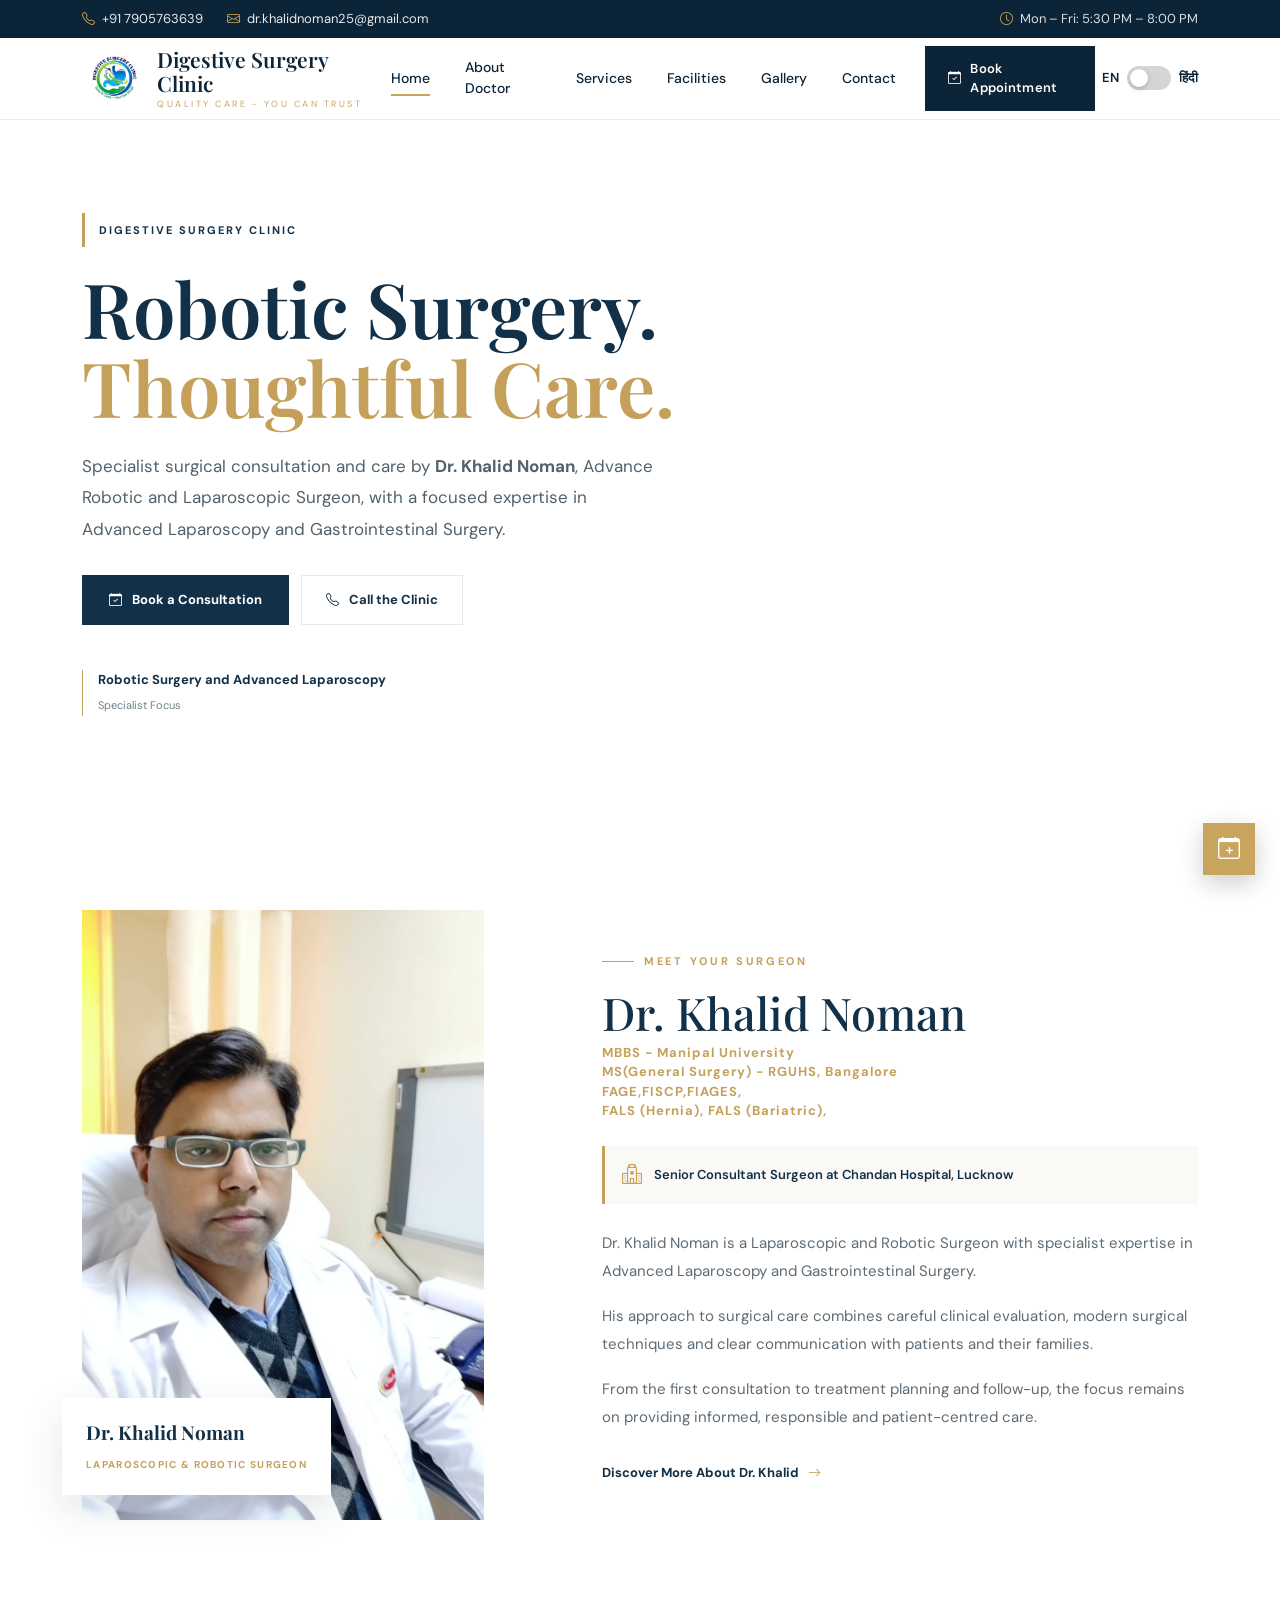
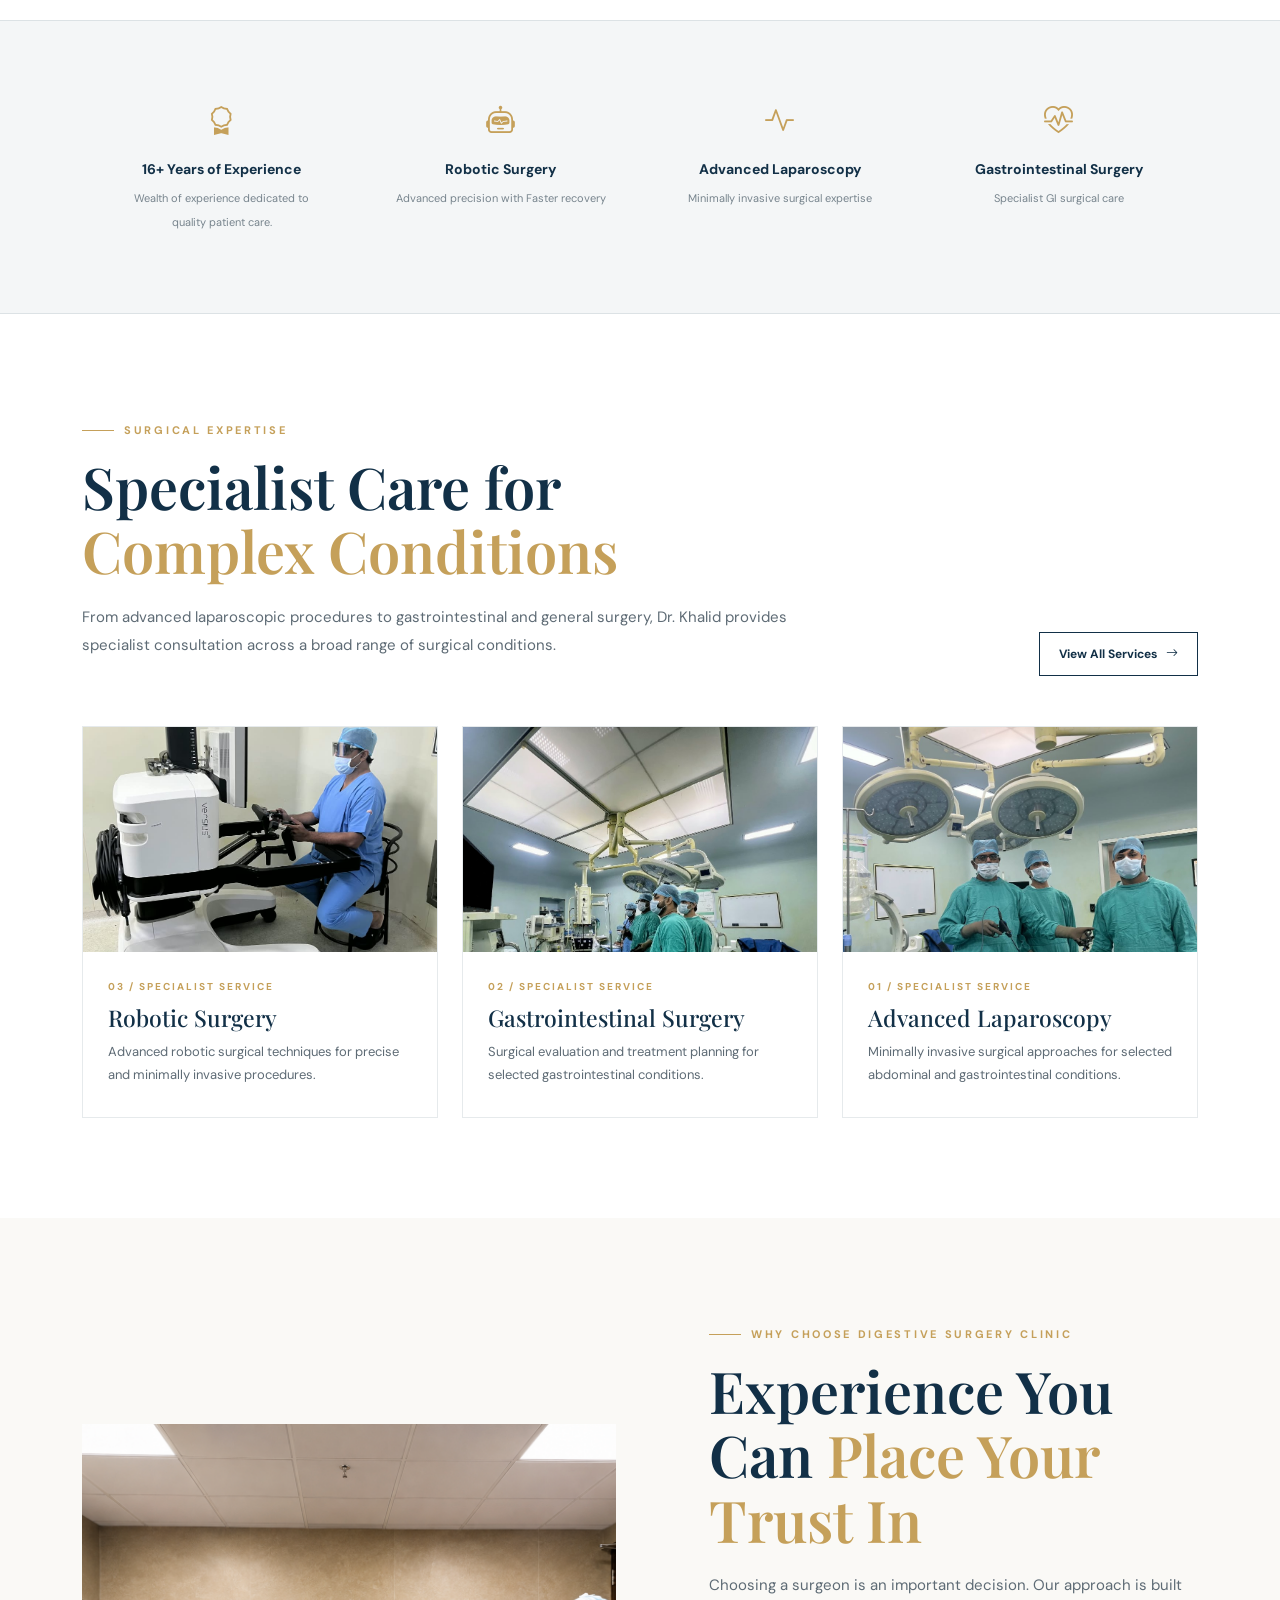
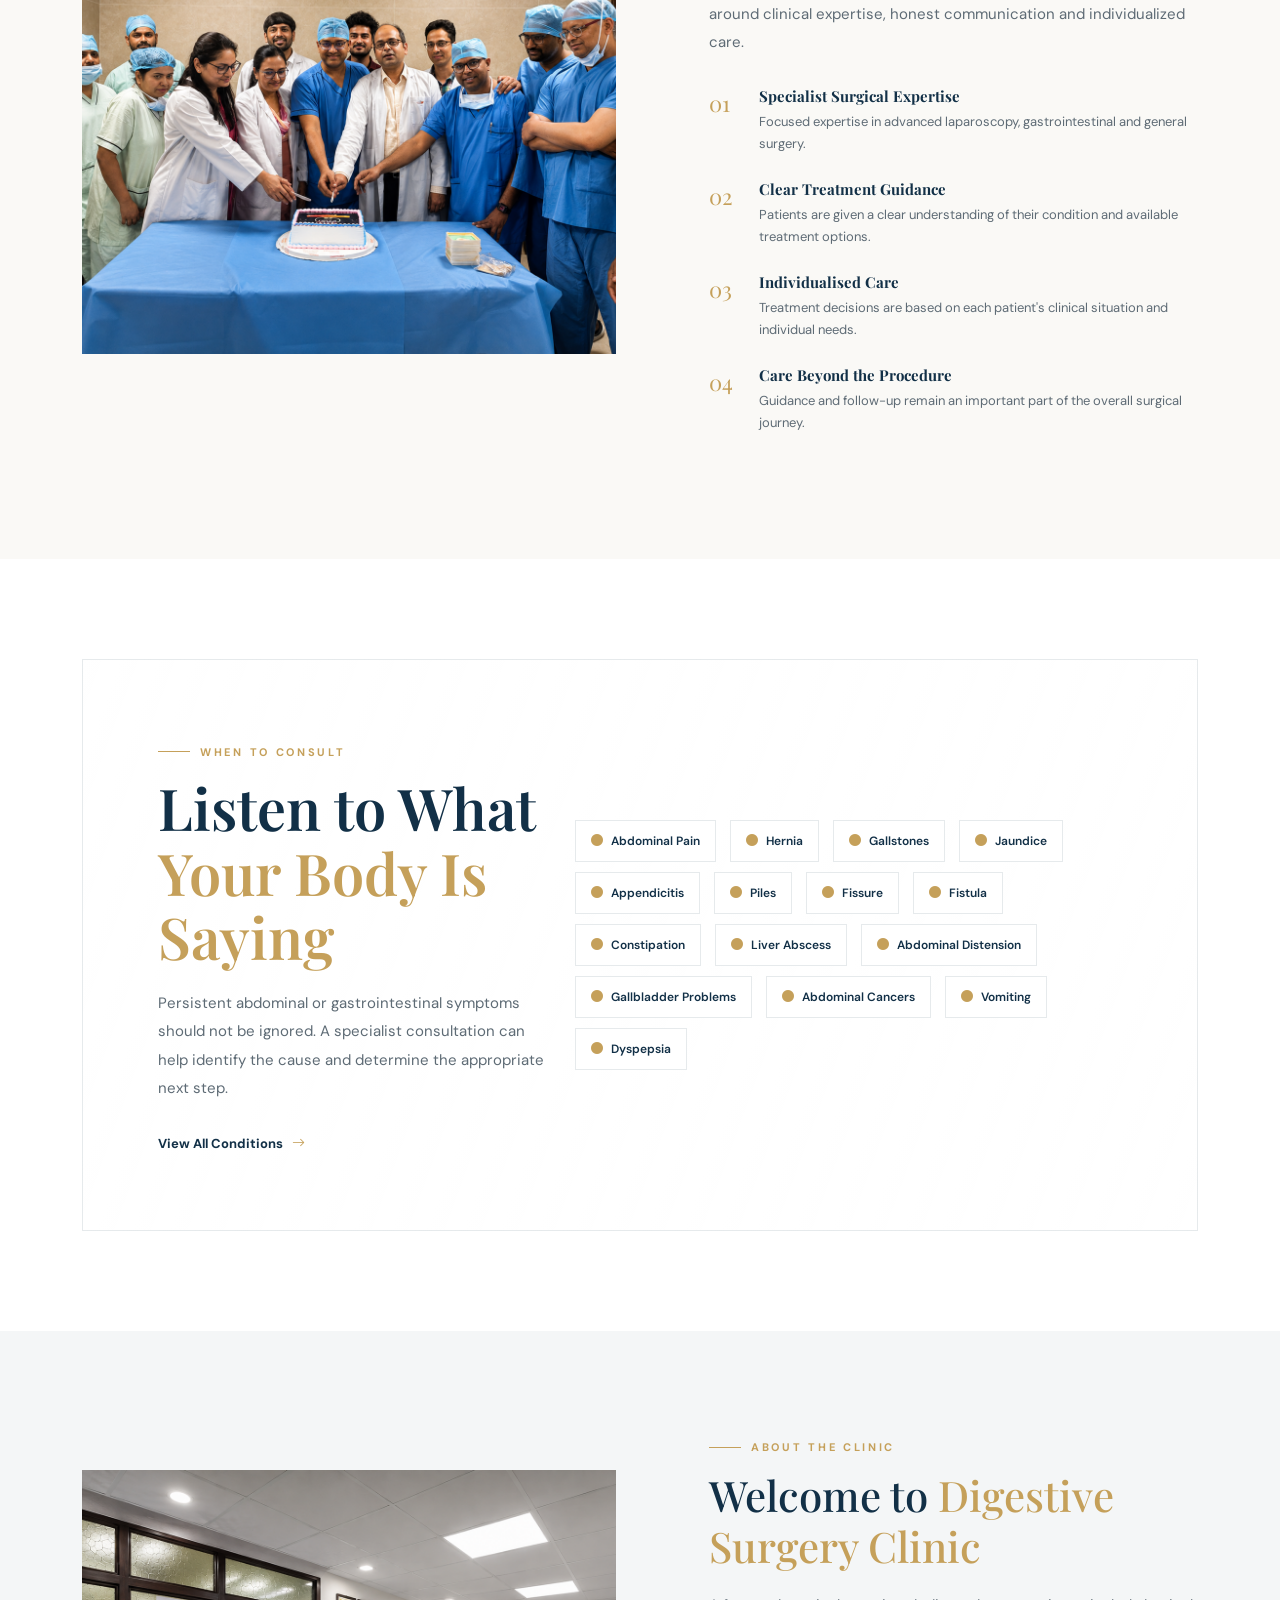
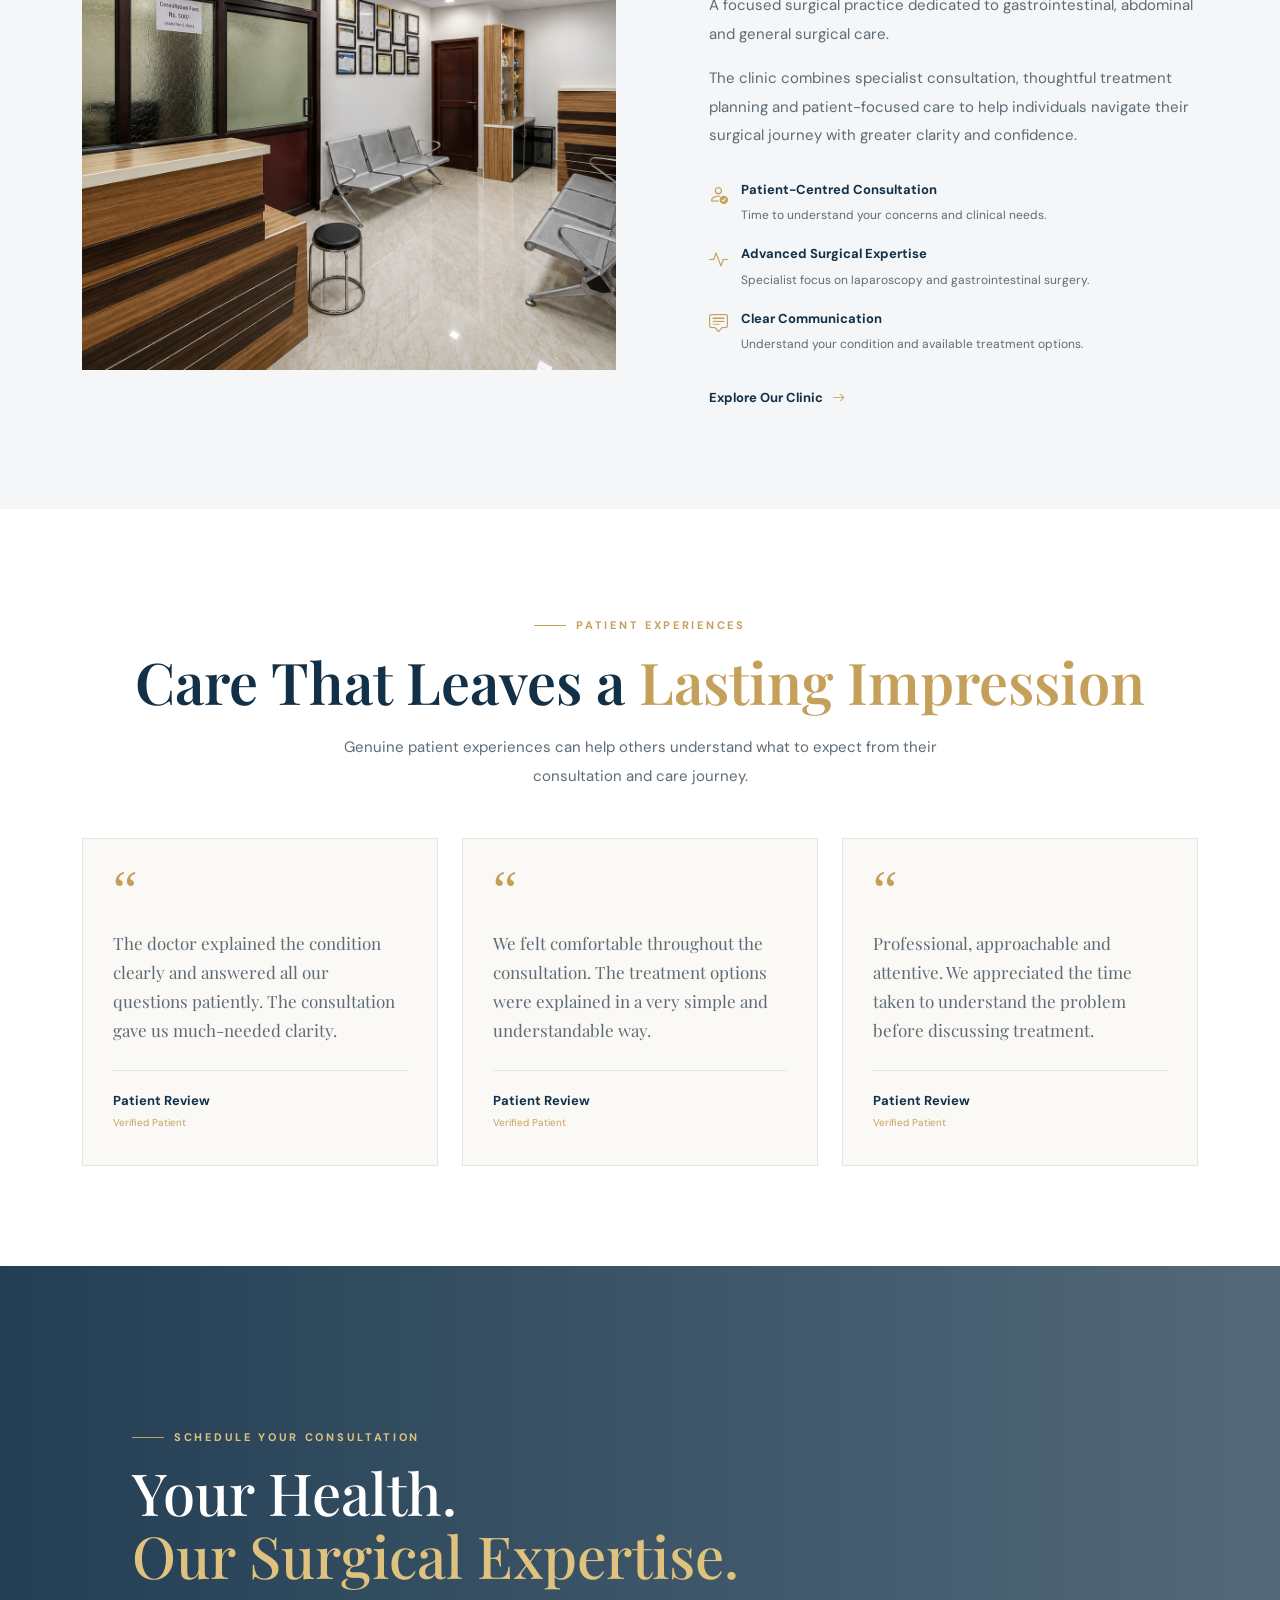
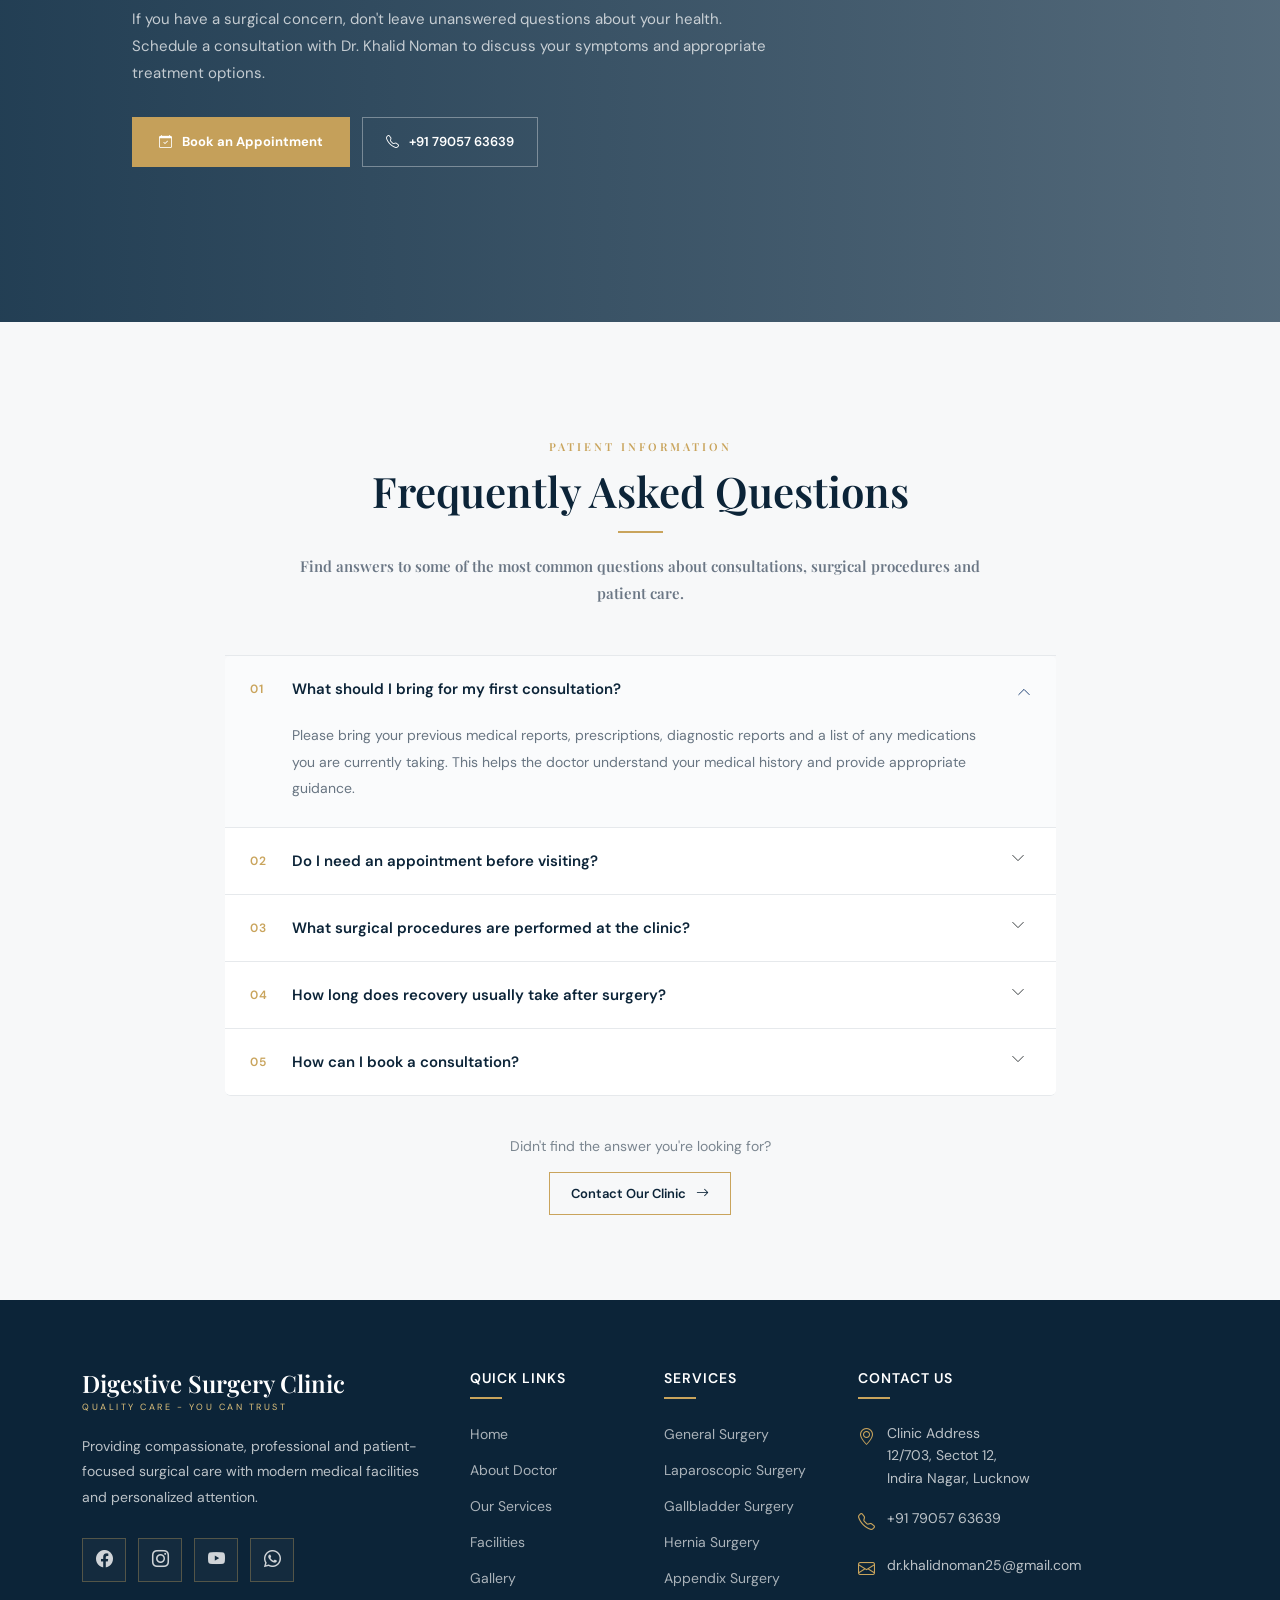
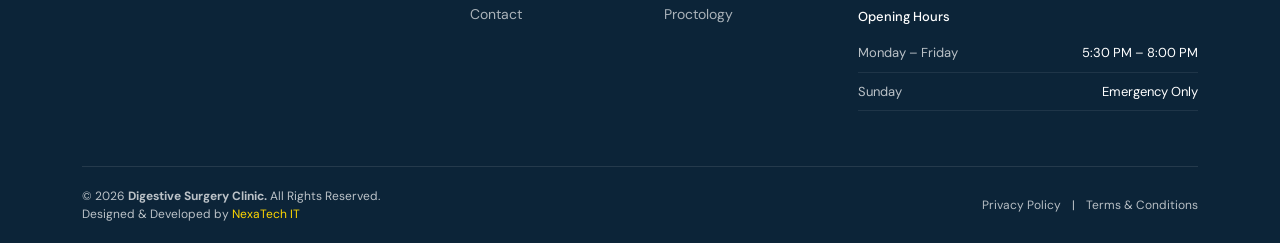
<file: index.html>
<!DOCTYPE html>
<html lang="en">
<head>

    <meta charset="UTF-8">

    <meta name="viewport" content="width=device-width, initial-scale=1.0">

    <!-- =====================================================
         PRIMARY SEO
    ====================================================== -->

    <title>
        Digestive Surgery Clinic Lucknow | Dr. Khalid Noman | Laparoscopic & Robotic Surgeon
    </title>

    <meta name="description"
          content="Digestive Surgery Clinic in Lucknow led by Dr. Khalid Noman, Senior Consultant Laparoscopic & Robotic Surgeon. Specialist care for gastrointestinal, gallbladder, hernia, proctology and general surgical conditions.">

    <meta name="keywords"
          content="Digestive Surgery Clinic Lucknow, digestive surgeon Lucknow, Dr Khalid Noman, laparoscopic surgeon Lucknow, robotic surgeon Lucknow, gastrointestinal surgeon Lucknow, gastro surgeon Lucknow, general surgeon Lucknow, laparoscopic surgery Lucknow, robotic surgery Lucknow, gallbladder surgery Lucknow, hernia surgery Lucknow, gastrointestinal surgery Lucknow, proctology Lucknow, piles treatment Lucknow, fissure treatment Lucknow, fistula treatment Lucknow, Indira Nagar surgeon Lucknow">

    <meta name="author" content="Dr. Khalid Noman">

    <meta name="robots"
          content="index, follow, max-image-preview:large, max-snippet:-1, max-video-preview:-1">

    <meta name="googlebot"
          content="index, follow, max-image-preview:large, max-snippet:-1, max-video-preview:-1">

    <!-- Canonical -->
    <link rel="canonical" href="https://www.digestivesurgery.in/">


    <!-- =====================================================
         GEO / LOCAL SEO
    ====================================================== -->

    <meta name="geo.region" content="IN-UP">

    <meta name="geo.placename" content="Lucknow, Uttar Pradesh, India">

    <meta name="geo.position"
          content="26.884484;80.998202">

    <meta name="ICBM"
          content="26.884484, 80.998202">


    <!-- =====================================================
         OPEN GRAPH
    ====================================================== -->

    <meta property="og:type" content="website">

    <meta property="og:title"
          content="Digestive Surgery Clinic Lucknow | Dr. Khalid Noman">

    <meta property="og:description"
          content="Specialist laparoscopic, robotic, gastrointestinal and general surgical care by Dr. Khalid Noman in Lucknow.">

    <meta property="og:url"
          content="https://www.digestivesurgery.in/">

    <meta property="og:site_name"
          content="Digestive Surgery Clinic">

    <meta property="og:locale"
          content="en_IN">

    <meta property="og:image"
          content="https://www.digestivesurgery.in/assets/images/logo.png">

    <meta property="og:image:alt"
          content="Digestive Surgery Clinic Lucknow - Dr. Khalid Noman">


    <!-- =====================================================
         TWITTER / X
    ====================================================== -->

    <meta name="twitter:card"
          content="summary_large_image">

    <meta name="twitter:title"
          content="Digestive Surgery Clinic Lucknow | Dr. Khalid Noman">

    <meta name="twitter:description"
          content="Laparoscopic, robotic, gastrointestinal and general surgical care by Dr. Khalid Noman in Lucknow.">

    <meta name="twitter:image"
          content="https://www.digestivesurgery.in/assets/images/logo.png">


    <!-- =====================================================
         FAVICON
    ====================================================== -->

    <link rel="icon"
          type="image/png"
          href="assets/images/logo.png">


    <!-- =====================================================
         BOOTSTRAP
    ====================================================== -->

    <link href="https://cdn.jsdelivr.net/npm/bootstrap@5.3.3/dist/css/bootstrap.min.css"
          rel="stylesheet">

    <!-- Bootstrap Icons -->

    <link rel="stylesheet"
          href="https://cdn.jsdelivr.net/npm/bootstrap-icons@1.11.3/font/bootstrap-icons.min.css">


    <!-- =====================================================
         GOOGLE FONTS
    ====================================================== -->

    <link href="https://fonts.googleapis.com/css2?family=DM+Sans:wght@400;500;600;700&family=Playfair+Display:wght@500;600;700&display=swap"
          rel="stylesheet">


    <!-- =====================================================
         CSS
    ====================================================== -->

    <link href="assets/css/style.css" rel="stylesheet">

    <link rel="stylesheet"
          href="css/home.css">


    <!-- =====================================================
         STRUCTURED DATA - MEDICAL CLINIC
    ====================================================== -->

    <script type="application/ld+json">
    {
      "@context": "https://schema.org",
      "@graph": [

        {
          "@type": "MedicalClinic",
          "@id": "https://www.digestivesurgery.in/#clinic",

          "name": "Digestive Surgery Clinic",

          "url": "https://www.digestivesurgery.in/",

          "logo": {
            "@type": "ImageObject",
            "url": "https://www.digestivesurgery.in/assets/images/logo.png"
          },

          "image": [
            "https://www.digestivesurgery.in/assets/images/logo.png",
            "https://www.digestivesurgery.in/assets/images/reception_area.png"
          ],

          "description": "Digestive Surgery Clinic in Lucknow providing specialist laparoscopic, robotic, gastrointestinal and general surgical consultation and care under Dr. Khalid Noman.",

          "telephone": "+91-7905763639",

          "email": "dr.khalidnoman25@gmail.com",

          "priceRange": "$$",

          "address": {
            "@type": "PostalAddress",
            "streetAddress": "12/703, Sector 12, Indira Nagar",
            "addressLocality": "Lucknow",
            "addressRegion": "Uttar Pradesh",
            "postalCode": "",
            "addressCountry": "IN"
          },

          "geo": {
            "@type": "GeoCoordinates",
            "latitude": 26.884484,
            "longitude": 80.998202
          },

          "openingHoursSpecification": [
            {
              "@type": "OpeningHoursSpecification",
              "dayOfWeek": [
                "Monday",
                "Tuesday",
                "Wednesday",
                "Thursday",
                "Friday"
              ],
              "opens": "17:30",
              "closes": "20:00"
            }
          ],

          "areaServed": [
            {
              "@type": "City",
              "name": "Lucknow"
            },
            {
              "@type": "Place",
              "name": "Indira Nagar, Lucknow"
            }
          ],

          "medicalSpecialty": [
            "General Surgery",
            "Gastrointestinal Surgery",
            "Laparoscopic Surgery",
            "Robotic Surgery"
          ],

          "physician": {
            "@id": "https://www.digestivesurgery.in/#doctor"
          },

          "sameAs": [
            "https://www.digestivesurgery.in/"
          ]
        },


        {
          "@type": "Physician",
          "@id": "https://www.digestivesurgery.in/#doctor",

          "name": "Dr. Khalid Noman",

          "url": "https://www.digestivesurgery.in/about.html",

          "image": "https://www.digestivesurgery.in/assets/images/dr_khalid.png",

          "jobTitle": "Senior Consultant Laparoscopic & Robotic Surgeon",

          "description": "Dr. Khalid Noman is a Laparoscopic and Robotic Surgeon in Lucknow specializing in advanced laparoscopy, gastrointestinal surgery and general surgical care.",

          "telephone": "+91-7905763639",

          "email": "dr.khalidnoman25@gmail.com",

          "worksFor": {
            "@id": "https://www.digestivesurgery.in/#clinic"
          },

          "medicalSpecialty": [
            "General Surgery",
            "Gastrointestinal Surgery",
            "Laparoscopic Surgery",
            "Robotic Surgery"
          ],

          "alumniOf": [
            {
              "@type": "CollegeOrUniversity",
              "name": "Manipal University"
            },
            {
              "@type": "CollegeOrUniversity",
              "name": "RGUHS, Bangalore"
            }
          ]
        },


        {
          "@type": "WebSite",
          "@id": "https://www.digestivesurgery.in/#website",

          "url": "https://www.digestivesurgery.in/",

          "name": "Digestive Surgery Clinic",

          "description": "Digestive Surgery Clinic in Lucknow - Dr. Khalid Noman",

          "publisher": {
            "@id": "https://www.digestivesurgery.in/#clinic"
          },

          "inLanguage": "en-IN"
        },


        {
          "@type": "WebPage",
          "@id": "https://www.digestivesurgery.in/#webpage",

          "url": "https://www.digestivesurgery.in/",

          "name": "Digestive Surgery Clinic Lucknow | Dr. Khalid Noman",

          "isPartOf": {
            "@id": "https://www.digestivesurgery.in/#website"
          },

          "about": {
            "@id": "https://www.digestivesurgery.in/#clinic"
          },

          "primaryImageOfPage": {
            "@type": "ImageObject",
            "url": "https://www.digestivesurgery.in/assets/images/dr_khalid.png"
          },

          "inLanguage": "en-IN"
        }

      ]
    }
    </script>


    <!-- =====================================================
         FAQ STRUCTURED DATA
    ====================================================== -->

    <script type="application/ld+json">
    {
      "@context": "https://schema.org",
      "@type": "FAQPage",

      "mainEntity": [

        {
          "@type": "Question",
          "name": "What should I bring for my first consultation?",

          "acceptedAnswer": {
            "@type": "Answer",
            "text": "Please bring your previous medical reports, prescriptions, diagnostic reports and a list of any medications you are currently taking. This helps the doctor understand your medical history and provide appropriate guidance."
          }
        },

        {
          "@type": "Question",
          "name": "Do I need an appointment before visiting?",

          "acceptedAnswer": {
            "@type": "Answer",
            "text": "We recommend scheduling an appointment in advance so that adequate time can be reserved for your consultation. Walk-in consultations may also be accommodated depending on availability."
          }
        },

        {
          "@type": "Question",
          "name": "What surgical procedures are performed at the clinic?",

          "acceptedAnswer": {
            "@type": "Answer",
            "text": "The clinic provides consultation and surgical care for a range of conditions. Depending on the patient's condition, procedures may include general surgery, laparoscopic procedures, hernia surgery, gallbladder surgery and other surgical treatments."
          }
        },

        {
          "@type": "Question",
          "name": "How long does recovery usually take after surgery?",

          "acceptedAnswer": {
            "@type": "Answer",
            "text": "Recovery time varies depending on the type of procedure, the patient's overall health and the complexity of the condition. During your consultation, the doctor will explain the expected recovery period and aftercare instructions."
          }
        },

        {
          "@type": "Question",
          "name": "How can I book a consultation?",

          "acceptedAnswer": {
            "@type": "Answer",
            "text": "You can book a consultation by calling the clinic directly or by using the online appointment form on the website."
          }
        }

      ]
    }
    </script>

</head>

<body>


<!-- =====================================================
     TOP BAR
===================================================== -->

<div class="top-bar">
    <div class="container">

        <div class="d-flex justify-content-between align-items-center">

            <div class="d-flex gap-4">

                <a href="tel:+917905763639" class="top-item">
                    <i class="bi bi-telephone"></i>
                    +91 7905763639
                </a>

                <a href="mailto:dr.khalidnoman25@gmail.com" class="top-item">
                    <i class="bi bi-envelope"></i>
                    dr.khalidnoman25@gmail.com
                </a>

            </div>

            <div class="top-item">
                <i class="bi bi-clock"></i>
                Mon – Fri: 5:30 PM – 8:00 PM
            </div>

        </div>

    </div>
</div>


<!-- =====================================================
     MAIN HEADER
===================================================== -->

<header class="main-header sticky-top" id="mainHeader">

    <nav class="navbar navbar-expand-lg">

        <div class="container">

            <!-- LOGO -->

            <a href="#" class="clinic-brand">

                <img
                    src="assets/images/logo.png"
                    alt="Digestive Surgery Clinic"
                    class="clinic-logo">

                <div class="brand-text">

                    <span class="brand-name">
                        Digestive Surgery Clinic
                    </span>

                    <span class="brand-subtitle">
                        QUALITY CARE - YOU CAN TRUST
                    </span>

                </div>

            </a>
            <!-- <a href="assets/images/logo.png" class="clinic-brand">

                <div class="logo-symbol">
                    <i class="bi bi-heart-pulse"></i>
                </div>

                <div class="brand-text">

                    <span class="brand-name">
                        Dr. Khalid's
                    </span>

                    <span class="brand-subtitle">
                        Gastrocare & Surgical Clinic
                    </span>

                </div>

            </a> -->


            <!-- MOBILE TOGGLE -->

            <button
                class="navbar-toggler"
                type="button"
                data-bs-toggle="collapse"
                data-bs-target="#mainNavigation">

                <i class="bi bi-list"></i>

            </button>


            <!-- NAVIGATION -->

            <div
                class="collapse navbar-collapse"
                id="mainNavigation">

                <ul class="navbar-nav ms-auto align-items-lg-center">

                    <li class="nav-item">
                        <a class="nav-link active" href="index.html">
                            Home
                        </a>
                    </li>

                    <li class="nav-item">
                        <a class="nav-link" href="about.html">
                            About Doctor
                        </a>
                    </li>

                    <li class="nav-item">
                        <a class="nav-link" href="services.html">
                            Services
                        </a>
                    </li>

                    <li class="nav-item">
                        <a class="nav-link" href="facilities.html">
                            Facilities
                        </a>
                    </li>

                    <li class="nav-item">
                        <a class="nav-link" href="gallery.html">
                            Gallery
                        </a>
                    </li>

                    <li class="nav-item">
                        <a class="nav-link" href="contact.html">
                            Contact
                        </a>
                    </li>

                    <li class="nav-item header-appointment ms-lg-2">

                        <a href="contact.html#appointment" class="appointment-btn">

                            <i class="bi bi-calendar-check"></i>

                            Book Appointment

                        </a>

                    </li>
                    <li>
                        <div class="language-switch">
                            <span class="language-label">EN</span>

                            <label class="switch">
                                <input type="checkbox" id="languageToggle">
                                <span class="slider"></span>
                            </label>

                            <span class="language-label">हिंदी</span>
                        </div>

                        <div id="google_translate_element" style="display:none;"></div>
                    </li>

                </ul>
                

            </div>
            
        </div>

    </nav>

</header>



<!-- =====================================================
     PAGE CONTENT PLACEHOLDER
===================================================== -->


<!-- =========================================================
     HOME PAGE
     DR. KHALID'S GASTROCARE & SURGICAL CLINIC

     NOTE:
     - Header and footer are already available.
     - This code is only for the HOME PAGE content.
     - Bootstrap Icons are used below.
     - Replace image URLs with actual clinic/doctor images.
========================================================= -->


<div class="home-page">


    <!-- =====================================================
         HERO
    ===================================================== -->

    <section class="home-hero">

        <div class="container">

            <div class="home-hero-content">

                <span class="home-hero-kicker">
                    Digestive Surgery Clinic
                </span>

                <h1>

                    Robotic Surgery.
                    <br>

                    <span>Thoughtful Care.</span>

                </h1>

                <p>

                    Specialist surgical consultation and care by
                    <strong>Dr. Khalid Noman</strong>, Advance Robotic
                    and Laparoscopic Surgeon, with a focused expertise in
                    Advanced Laparoscopy and Gastrointestinal Surgery.

                </p>


                <div class="hero-buttons">

                    <a href="contact.html#appointment"
                       class="hero-primary">

                        <i class="bi bi-calendar-check"></i>

                        Book a Consultation

                    </a>

                    <a href="tel:+917905763639"
                       class="hero-secondary">

                        <i class="bi bi-telephone"></i>

                        Call the Clinic

                    </a>

                </div>


                <div class="hero-credentials">

                    <!-- <div class="hero-credential">

                        <strong>
                            M.B.B.S., M.S., F.A.G.E.
                        </strong>

                        <span>
                            Professional Qualifications
                        </span>

                    </div>


                    <div class="hero-credential">

                        <strong>
                            Senior Consultant
                        </strong>

                        <span>
                            Chandan Hospital, Lucknow
                        </span>

                    </div> -->


                    <div class="hero-credential">

                        <strong>
                            Robotic Surgery and Advanced Laparoscopy
                        </strong>

                        <span>
                            Specialist Focus
                        </span>

                    </div>

                </div>

            </div>

        </div>

    </section>



    <!-- =====================================================
         DOCTOR INTRODUCTION
    ===================================================== -->

    <section class="home-section doctor-home">

        <div class="container">

            <div class="row align-items-center g-lg-5">


                <!-- DOCTOR IMAGE -->

                <div class="col-lg-5">

                    <div class="doctor-home-image-wrap">

                        <!--
                            REPLACE THIS IMAGE WITH DR. KHALID'S
                            PROFESSIONAL PORTRAIT.

                            You can also simply remove the src
                            if you want to add the image yourself.
                        -->

                        <img
                            src="assets/images/dr_khalid.png"
                            alt="Dr. Khalid Noman"
                            class="doctor-home-image">

                        <!-- <div class="doctor-image-accent"></div> -->

                        <div class="doctor-home-badge">

                            <strong>
                                Dr. Khalid Noman
                            </strong>

                            <span>
                                Laparoscopic & Robotic Surgeon
                            </span>

                        </div>

                    </div>

                </div>


                <!-- CONTENT -->

                <div class="col-lg-7">

                    <div class="doctor-home-content">

                        <span class="home-eyebrow">
                            Meet Your Surgeon
                        </span>

                        <h2 class="doctor-home-name">
                            Dr. Khalid Noman
                        </h2>

                        <div class="doctor-home-degree">
                            MBBS - Manipal University<br> MS(General Surgery) - RGUHS, Bangalore<br>
                            FAGE,FISCP,FIAGES,<br> FALS (Hernia), FALS (Bariatric), 

                        </div>


                        <div class="doctor-position-box">

                            <i class="bi bi-hospital"></i>

                            <span>
                                Senior Consultant Surgeon at Chandan Hospital,
                                Lucknow
                            </span>

                        </div>


                        <p class="home-text">

                            Dr. Khalid Noman is a Laparoscopic and
                            Robotic Surgeon with specialist expertise
                            in Advanced Laparoscopy and Gastrointestinal
                            Surgery.

                        </p>

                        <p class="home-text">

                            His approach to surgical care combines
                            careful clinical evaluation, modern surgical
                            techniques and clear communication with
                            patients and their families.

                        </p>

                        <p class="home-text">

                            From the first consultation to treatment
                            planning and follow-up, the focus remains
                            on providing informed, responsible and
                            patient-centred care.

                        </p>


                        <a href="about.html"
                           class="text-link">

                            Discover More About Dr. Khalid

                            <i class="bi bi-arrow-right"></i>

                        </a>

                    </div>

                </div>

            </div>

        </div>

    </section>



    <!-- =====================================================
         SPECIALITY STRIP
    ===================================================== -->

    <section class="speciality-strip">

        <div class="container">

            <div class="row g-0">

                <div class="col-md-6 col-lg-3">

                    <div class="speciality-item">

                        <i class="bi bi-award"></i>

                        <strong>
                            16+ Years of Experience
                        </strong>

                        <span>
                            Wealth of experience dedicated to<br> quality patient care.
                        </span>

                    </div>

                </div>

                <div class="col-md-6 col-lg-3">

                    <div class="speciality-item">

                        <i class="bi bi-robot"></i>

                        <strong>
                            Robotic Surgery
                        </strong>

                        <span>
                            Advanced precision with Faster recovery
                        </span>

                    </div>

                </div>

                <div class="col-md-6 col-lg-3">

                    <div class="speciality-item">

                        <i class="bi bi-activity"></i>

                        <strong>
                            Advanced Laparoscopy
                        </strong>

                        <span>
                            Minimally invasive surgical expertise
                        </span>

                    </div>

                </div>


                <div class="col-md-6 col-lg-3">

                    <div class="speciality-item">

                        <i class="bi bi-heart-pulse"></i>

                        <strong>
                            Gastrointestinal Surgery
                        </strong>

                        <span>
                            Specialist GI surgical care
                        </span>

                    </div>

                </div>

                
            </div>

        </div>

    </section>



    <!-- =====================================================
         SERVICES PREVIEW
    ===================================================== -->

    <section class="home-section services-preview">

        <div class="container">


            <div class="services-preview-header">

                <div>

                    <span class="home-eyebrow">
                        Surgical Expertise
                    </span>

                    <h2 class="home-title">
                        Specialist Care for
                        <span>Complex Conditions</span>
                    </h2>

                    <p class="home-text">
                        From advanced laparoscopic procedures to
                        gastrointestinal and general surgery, Dr. Khalid
                        provides specialist consultation across a broad
                        range of surgical conditions.
                    </p>

                </div>


                <a href="services.html"
                   class="all-services-button">

                    View All Services

                    <i class="bi bi-arrow-right"></i>

                </a>

            </div>


            <div class="row g-4">


                <!-- CARD 1 -->
                 <div class="col-md-6 col-lg-4">

                    <div class="service-preview-card">

                        <img
                            src="assets/images/advance_equipment.jpeg"
                            alt="Robotic surgery"
                            class="service-preview-image">

                        <div class="service-preview-content">

                            <div class="service-preview-number">
                                03 / SPECIALIST SERVICE
                            </div>

                            <h3>
                                Robotic Surgery
                            </h3>

                            <p>
                                Advanced robotic surgical techniques for
                                precise and minimally invasive procedures.
                            </p>

                        </div>

                    </div>

                </div>

                

                <!-- CARD 2 -->

                <div class="col-md-6 col-lg-4">

                    <div class="service-preview-card">

                        <img
                            src="assets/images/9.png"
                            alt="Gastrointestinal surgery"
                            class="service-preview-image">

                        <div class="service-preview-content">

                            <div class="service-preview-number">
                                02 / SPECIALIST SERVICE
                            </div>

                            <h3>
                                Gastrointestinal Surgery
                            </h3>

                            <p>
                                Surgical evaluation and treatment planning
                                for selected gastrointestinal conditions.
                            </p>

                        </div>

                    </div>

                </div>


                <!-- CARD 3 -->
                <div class="col-md-6 col-lg-4">

                    <div class="service-preview-card">

                        <img
                            src="assets/images/1.jpeg"
                            alt="Laparoscopic surgery"
                            class="service-preview-image">

                        <div class="service-preview-content">

                            <div class="service-preview-number">
                                01 / SPECIALIST SERVICE
                            </div>

                            <h3>
                                Advanced Laparoscopy
                            </h3>

                            <p>
                                Minimally invasive surgical approaches
                                for selected abdominal and gastrointestinal
                                conditions.
                            </p>

                        </div>

                    </div>

                </div>
                


            </div>

        </div>

    </section>



    <!-- =====================================================
         WHY CHOOSE DR KHALID
    ===================================================== -->

    <section class="home-section why-section">

        <div class="container">

            <div class="row align-items-center g-lg-5">


                <div class="col-lg-6">

                    <!--
                        REPLACE WITH ACTUAL CLINIC / SURGERY IMAGE
                    -->

                    <img
                        src="assets/images/team.png"
                        alt="Modern surgical care"
                        class="why-image">

                </div>


                <div class="col-lg-6">

                    <div class="why-content">

                        <span class="home-eyebrow">
                            Why Choose Digestive Surgery Clinic
                        </span>

                        <h2 class="home-title">

                            Experience You Can
                            <span>Place Your Trust In</span>

                        </h2>

                        <p class="home-text">

                            Choosing a surgeon is an important decision.
                            Our approach is built around clinical expertise,
                            honest communication and individualized care.

                        </p>


                        <div class="why-list">


                            <div class="why-item">

                                <div class="why-number">
                                    01
                                </div>

                                <div>

                                    <h4>
                                        Specialist Surgical Expertise
                                    </h4>

                                    <p>
                                        Focused expertise in advanced
                                        laparoscopy, gastrointestinal
                                        and general surgery.
                                    </p>

                                </div>

                            </div>


                            <div class="why-item">

                                <div class="why-number">
                                    02
                                </div>

                                <div>

                                    <h4>
                                        Clear Treatment Guidance
                                    </h4>

                                    <p>
                                        Patients are given a clear
                                        understanding of their condition
                                        and available treatment options.
                                    </p>

                                </div>

                            </div>


                            <div class="why-item">

                                <div class="why-number">
                                    03
                                </div>

                                <div>

                                    <h4>
                                        Individualised Care
                                    </h4>

                                    <p>
                                        Treatment decisions are based
                                        on each patient's clinical situation
                                        and individual needs.
                                    </p>

                                </div>

                            </div>


                            <div class="why-item">

                                <div class="why-number">
                                    04
                                </div>

                                <div>

                                    <h4>
                                        Care Beyond the Procedure
                                    </h4>

                                    <p>
                                        Guidance and follow-up remain an
                                        important part of the overall
                                        surgical journey.
                                    </p>

                                </div>

                            </div>


                        </div>

                    </div>

                </div>

            </div>

        </div>

    </section>



    <!-- =====================================================
         CONDITIONS
    ===================================================== -->

    <section class="home-section conditions-preview">

        <div class="container">

            <div class="conditions-box">

                <div class="row align-items-center">

                    <div class="col-lg-5">

                        <span class="home-eyebrow">
                            When To Consult
                        </span>

                        <h2 class="home-title">

                            Listen to What
                            <span>Your Body Is Saying</span>

                        </h2>

                        <p class="home-text">

                            Persistent abdominal or gastrointestinal
                            symptoms should not be ignored. A specialist
                            consultation can help identify the cause
                            and determine the appropriate next step.

                        </p>

                        <a href="services.html#consultation"
                           class="text-link">

                            View All Conditions

                            <i class="bi bi-arrow-right"></i>

                        </a>

                    </div>


                    <div class="col-lg-7 mt-4 mt-lg-0">

                        <div class="condition-pills">


                            <span class="condition-pill">
                                <i class="bi bi-circle-fill"></i>
                                Abdominal Pain
                            </span>


                            <span class="condition-pill">
                                <i class="bi bi-circle-fill"></i>
                                Hernia
                            </span>


                            <span class="condition-pill">
                                <i class="bi bi-circle-fill"></i>
                                Gallstones
                            </span>


                            <span class="condition-pill">
                                <i class="bi bi-circle-fill"></i>
                                Jaundice
                            </span>


                            <span class="condition-pill">
                                <i class="bi bi-circle-fill"></i>
                                Appendicitis
                            </span>


                            <span class="condition-pill">
                                <i class="bi bi-circle-fill"></i>
                                Piles
                            </span>


                            <span class="condition-pill">
                                <i class="bi bi-circle-fill"></i>
                                Fissure
                            </span>


                            <span class="condition-pill">
                                <i class="bi bi-circle-fill"></i>
                                Fistula
                            </span>


                            <span class="condition-pill">
                                <i class="bi bi-circle-fill"></i>
                                Constipation
                            </span>


                            <span class="condition-pill">
                                <i class="bi bi-circle-fill"></i>
                                Liver Abscess
                            </span>


                            <span class="condition-pill">
                                <i class="bi bi-circle-fill"></i>
                                Abdominal Distension
                            </span>


                            <span class="condition-pill">
                                <i class="bi bi-circle-fill"></i>
                                Gallbladder Problems
                            </span>


                            <span class="condition-pill">
                                <i class="bi bi-circle-fill"></i>
                                Abdominal Cancers
                            </span>


                            <span class="condition-pill">
                                <i class="bi bi-circle-fill"></i>
                                Vomiting
                            </span>


                            <span class="condition-pill">
                                <i class="bi bi-circle-fill"></i>
                                Dyspepsia
                            </span>


                        </div>

                    </div>

                </div>

            </div>

        </div>

    </section>



    <!-- =====================================================
         CLINIC
    ===================================================== -->

    <section class="home-section clinic-home">

        <div class="container">

            <div class="row align-items-center g-lg-5">


                <div class="col-lg-6">

                    <!--
                        REPLACE WITH ACTUAL CLINIC IMAGE
                    -->

                    <img
                        src="assets/images/reception_area.png"
                        alt="Digestive Surgery Clinic"
                        class="clinic-home-image">

                </div>


                <div class="col-lg-6">

                    <div class="clinic-home-content">

                        <span class="home-eyebrow">
                            About The Clinic
                        </span>

                        <h2 class="clinic-home-title">

                            Welcome to
                            <span>Digestive Surgery Clinic</span>

                        </h2>

                        <p class="home-text">

                            A focused surgical practice dedicated to
                            gastrointestinal, abdominal and general
                            surgical care.

                        </p>

                        <p class="home-text">

                            The clinic combines specialist consultation,
                            thoughtful treatment planning and patient-focused
                            care to help individuals navigate their surgical
                            journey with greater clarity and confidence.

                        </p>


                        <div class="clinic-facts">


                            <div class="clinic-fact">

                                <i class="bi bi-person-check"></i>

                                <div>

                                    <strong>
                                        Patient-Centred Consultation
                                    </strong>

                                    <span>
                                        Time to understand your concerns
                                        and clinical needs.
                                    </span>

                                </div>

                            </div>


                            <div class="clinic-fact">

                                <i class="bi bi-activity"></i>

                                <div>

                                    <strong>
                                        Advanced Surgical Expertise
                                    </strong>

                                    <span>
                                        Specialist focus on laparoscopy
                                        and gastrointestinal surgery.
                                    </span>

                                </div>

                            </div>


                            <div class="clinic-fact">

                                <i class="bi bi-chat-square-text"></i>

                                <div>

                                    <strong>
                                        Clear Communication
                                    </strong>

                                    <span>
                                        Understand your condition and
                                        available treatment options.
                                    </span>

                                </div>

                            </div>


                        </div>


                        <a href="about.html"
                           class="text-link">

                            Explore Our Clinic

                            <i class="bi bi-arrow-right"></i>

                        </a>

                    </div>

                </div>

            </div>

        </div>

    </section>



    <!-- =====================================================
         TESTIMONIALS
         
         NOTE:
         Replace these with REAL patient reviews only.
    ===================================================== -->

    <section class="home-section testimonials-section">

        <div class="container">

            <div class="text-center mb-5">

                <span class="home-eyebrow"
                      style="justify-content:center;">

                    Patient Experiences

                </span>

                <h2 class="home-title">

                    Care That Leaves a
                    <span>Lasting Impression</span>

                </h2>

                <p class="home-text mx-auto"
                   style="max-width:650px;">

                    Genuine patient experiences can help others
                    understand what to expect from their consultation
                    and care journey.

                </p>

            </div>


            <div class="row g-4">


                <div class="col-md-6 col-lg-4">

                    <div class="testimonial-card">

                        <div class="testimonial-mark">
                            “
                        </div>

                        <p>
                            The doctor explained the condition clearly
                            and answered all our questions patiently.
                            The consultation gave us much-needed clarity.
                        </p>

                        <div class="testimonial-person">

                            <strong>
                                Patient Review
                            </strong>

                            <span>
                                Verified Patient
                            </span>

                        </div>

                    </div>

                </div>


                <div class="col-md-6 col-lg-4">

                    <div class="testimonial-card">

                        <div class="testimonial-mark">
                            “
                        </div>

                        <p>
                            We felt comfortable throughout the consultation.
                            The treatment options were explained in a very
                            simple and understandable way.
                        </p>

                        <div class="testimonial-person">

                            <strong>
                                Patient Review
                            </strong>

                            <span>
                                Verified Patient
                            </span>

                        </div>

                    </div>

                </div>


                <div class="col-md-6 col-lg-4">

                    <div class="testimonial-card">

                        <div class="testimonial-mark">
                            “
                        </div>

                        <p>
                            Professional, approachable and attentive.
                            We appreciated the time taken to understand
                            the problem before discussing treatment.
                        </p>

                        <div class="testimonial-person">

                            <strong>
                                Patient Review
                            </strong>

                            <span>
                                Verified Patient
                            </span>

                        </div>

                    </div>

                </div>


            </div>

        </div>

    </section>



    <!-- =====================================================
         FINAL APPOINTMENT CTA
    ===================================================== -->

    <section class="appointment-section"
             id="appointment">

        <div class="container">

            <div class="appointment-content">

                <span class="home-eyebrow">

                    Schedule Your Consultation

                </span>

                <h2>

                    Your Health.
                    <br>

                    <span>Our Surgical Expertise.</span>

                </h2>

                <p>

                    If you have a surgical concern, don't leave
                    unanswered questions about your health.
                    Schedule a consultation with Dr. Khalid Noman
                    to discuss your symptoms and appropriate
                    treatment options.

                </p>


                <div class="appointment-buttons">

                    <a href="contact.html#appointment"
                       class="appointment-primary">

                        <i class="bi bi-calendar-check"></i>

                        Book an Appointment

                    </a>


                    <a href="tel:+917905763639"
                       class="appointment-phone">

                        <i class="bi bi-telephone"></i>

                        +91 79057 63639

                    </a>

                </div>

            </div>

        </div>

    </section>


</div>



<!-- BACK TO TOP -->
<a href="#" class="back-to-top" id="backToTop" aria-label="Back to top">
    <i class="bi bi-arrow-up"></i>
</a>

<!-- =====================================================
     FAQ SECTION
===================================================== -->

<section class="faq-section">

    <div class="container">

        <!-- Section Heading -->

        <div class="section-heading text-center">

            <span class="section-eyebrow">
                PATIENT INFORMATION
            </span>

            <h2>
                Frequently Asked Questions
            </h2>

            <div class="heading-line"></div>

            <p>
                Find answers to some of the most common questions
                about consultations, surgical procedures and
                patient care.
            </p>

        </div>


        <div class="row justify-content-center mt-5">

            <div class="col-lg-9">

                <div class="accordion luxury-accordion" id="faqAccordion">


                    <!-- FAQ 1 -->

                    <div class="accordion-item">

                        <h2 class="accordion-header">

                            <button
                                class="accordion-button"
                                type="button"
                                data-bs-toggle="collapse"
                                data-bs-target="#faqOne">

                                <span class="faq-number">
                                    01
                                </span>

                                What should I bring for my first consultation?

                            </button>

                        </h2>

                        <div
                            id="faqOne"
                            class="accordion-collapse collapse show"
                            data-bs-parent="#faqAccordion">

                            <div class="accordion-body">

                                Please bring your previous medical reports,
                                prescriptions, diagnostic reports and a list
                                of any medications you are currently taking.
                                This helps the doctor understand your medical
                                history and provide appropriate guidance.

                            </div>

                        </div>

                    </div>


                    <!-- FAQ 2 -->

                    <div class="accordion-item">

                        <h2 class="accordion-header">

                            <button
                                class="accordion-button collapsed"
                                type="button"
                                data-bs-toggle="collapse"
                                data-bs-target="#faqTwo">

                                <span class="faq-number">
                                    02
                                </span>

                                Do I need an appointment before visiting?

                            </button>

                        </h2>

                        <div
                            id="faqTwo"
                            class="accordion-collapse collapse"
                            data-bs-parent="#faqAccordion">

                            <div class="accordion-body">

                                We recommend scheduling an appointment in
                                advance so that adequate time can be
                                reserved for your consultation. Walk-in
                                consultations may also be accommodated
                                depending on availability.

                            </div>

                        </div>

                    </div>


                    <!-- FAQ 3 -->

                    <div class="accordion-item">

                        <h2 class="accordion-header">

                            <button
                                class="accordion-button collapsed"
                                type="button"
                                data-bs-toggle="collapse"
                                data-bs-target="#faqThree">

                                <span class="faq-number">
                                    03
                                </span>

                                What surgical procedures are performed at the clinic?

                            </button>

                        </h2>

                        <div
                            id="faqThree"
                            class="accordion-collapse collapse"
                            data-bs-parent="#faqAccordion">

                            <div class="accordion-body">

                                The clinic provides consultation and surgical
                                care for a range of conditions. Depending on
                                the patient's condition, procedures may include
                                general surgery, laparoscopic procedures,
                                hernia surgery, gallbladder surgery and other
                                surgical treatments.

                            </div>

                        </div>

                    </div>


                    <!-- FAQ 4 -->

                    <div class="accordion-item">

                        <h2 class="accordion-header">

                            <button
                                class="accordion-button collapsed"
                                type="button"
                                data-bs-toggle="collapse"
                                data-bs-target="#faqFour">

                                <span class="faq-number">
                                    04
                                </span>

                                How long does recovery usually take after surgery?

                            </button>

                        </h2>

                        <div
                            id="faqFour"
                            class="accordion-collapse collapse"
                            data-bs-parent="#faqAccordion">

                            <div class="accordion-body">

                                Recovery time varies depending on the type of
                                procedure, the patient's overall health and
                                the complexity of the condition. During your
                                consultation, the doctor will explain the
                                expected recovery period and aftercare
                                instructions.

                            </div>

                        </div>

                    </div>


                    <!-- FAQ 5 -->

                    <div class="accordion-item">

                        <h2 class="accordion-header">

                            <button
                                class="accordion-button collapsed"
                                type="button"
                                data-bs-toggle="collapse"
                                data-bs-target="#faqFive">

                                <span class="faq-number">
                                    05
                                </span>

                                How can I book a consultation?

                            </button>

                        </h2>

                        <div
                            id="faqFive"
                            class="accordion-collapse collapse"
                            data-bs-parent="#faqAccordion">

                            <div class="accordion-body">

                                You can book a consultation by calling the
                                clinic directly or by using the online
                                appointment form on our website.

                            </div>

                        </div>

                    </div>

                </div>


                <!-- FAQ CTA -->

                <div class="faq-cta text-center">

                    <p>
                        Didn't find the answer you're looking for?
                    </p>

                    <a href="#contact" class="faq-contact-btn">
                        Contact Our Clinic
                        <i class="bi bi-arrow-right"></i>
                    </a>

                </div>

            </div>

        </div>

    </div>

</section>






<!-- =====================================================
     FOOTER
===================================================== -->

<footer class="footer">

    <div class="container">

        <div class="row g-5">


            <!-- ABOUT -->

            <div class="col-lg-4 col-md-6 footer-column">

                <a href="assets/images/logo.png" class="footer-brand">

                    <div class="brand-text">

                        <span class="brand-name">
                            Digestive Surgery Clinic
                        </span>

                        <span class="brand-subtitle">
                            QUALITY CARE - YOU CAN TRUST
                        </span>

                    </div>

                </a>

                <p class="footer-about">

                    Providing compassionate, professional and
                    patient-focused surgical care with modern
                    medical facilities and personalized attention.

                </p>


                <div class="social-links">

                    <a href="#" aria-label="Facebook">
                        <i class="bi bi-facebook"></i>
                    </a>

                    <a href="#" aria-label="Instagram">
                        <i class="bi bi-instagram"></i>
                    </a>

                    <a href="#" aria-label="YouTube">
                        <i class="bi bi-youtube"></i>
                    </a>

                    <a href="https://wa.me/917905763639" 
                        target="_blank" 
                        rel="noopener noreferrer"
                        aria-label="WhatsApp">
                        <i class="bi bi-whatsapp"></i>
                    </a>

                </div>

            </div>


            <!-- QUICK LINKS -->

            <div class="col-lg-2 col-md-6 footer-column">

                <h5 class="footer-title">
                    Quick Links
                </h5>

                <ul class="footer-links">

                    <li>
                        <a href="index.html">Home</a>
                    </li>

                    <li>
                        <a href="about.html">About Doctor</a>
                    </li>

                    <li>
                        <a href="services.html">Our Services</a>
                    </li>

                    <li>
                        <a href="facilities.html">Facilities</a>
                    </li>

                    <li>
                        <a href="gallery.html">Gallery</a>
                    </li>

                    <li>
                        <a href="contact.html">Contact</a>
                    </li>

                </ul>

            </div>


            <!-- SERVICES -->

            <div class="col-lg-2 col-md-6 footer-column">

                <h5 class="footer-title">
                    Services
                </h5>

                <ul class="footer-links">

                    <li>
                        <a href="#">General Surgery</a>
                    </li>

                    <li>
                        <a href="#">Laparoscopic Surgery</a>
                    </li>

                    <li>
                        <a href="#">Gallbladder Surgery</a>
                    </li>

                    <li>
                        <a href="#">Hernia Surgery</a>
                    </li>

                    <li>
                        <a href="#">Appendix Surgery</a>
                    </li>

                    <li>
                        <a href="#">Proctology</a>
                    </li>

                </ul>

            </div>


            <!-- CONTACT -->

            <div class="col-lg-4 col-md-6 footer-column">

                <h5 class="footer-title">
                    Contact Us
                </h5>


                <div class="footer-contact">

                    <i class="bi bi-geo-alt"></i>

                    <div>
                        Clinic Address<br>
                        <span>
                            12/703, Sectot 12, <br>
                            Indira Nagar, 
                            Lucknow
                        </span>
                    </div>

                </div>


                <div class="footer-contact">

                    <i class="bi bi-telephone"></i>

                    <div>

                        <a
                            href="tel:+917905763639"
                            style="color:inherit;text-decoration:none;">

                            +91 79057 63639

                        </a>

                    </div>

                </div>


                <div class="footer-contact">

                    <i class="bi bi-envelope"></i>

                    <div>

                        <a
                            href="mailto:dr.khalidnoman25@gmail.com"
                            style="color:inherit;text-decoration:none;">

                            dr.khalidnoman25@gmail.com

                        </a>

                    </div>

                </div>


                <h6
                    style="
                    color:white;
                    font-size:13px;
                    margin-top:25px;
                    margin-bottom:10px;
                    ">

                    Opening Hours

                </h6>


                <div class="hours-row">

                    <span>Monday – Friday</span>

                    <span>5:30 PM – 8:00 PM</span>

                </div>

                <div class="hours-row">

                    <span>Sunday</span>

                    <span>Emergency Only</span>

                </div>

            </div>

        </div>


        <!-- FOOTER BOTTOM -->

        <div class="footer-bottom">

            <div class="row align-items-center">

                <div class="col-md-6 text-center text-md-start">

                    © <span id="currentYear"></span>
                   <strong> Digestive Surgery Clinic.</strong>
                    All Rights Reserved.
                    <br>
                    Designed & Developed by <a href="https://www.nexatechit.com/" style="color: gold;text-decoration:solid;">NexaTech IT</a>

                </div>

                <div class="col-md-6 text-center text-md-end mt-2 mt-md-0">

                    <a href="privacypolicy.html">Privacy Policy</a>

                    <span class="mx-2">|</span>

                    <a href="terms&condition.html">Terms & Conditions</a>

                </div>

            </div>

        </div>

    </div>

</footer>


<!-- FLOATING APPOINTMENT -->

<a
    href="contact.html#appointment"
    class="floating-appointment"
    title="Book Appointment">

    <i class="bi bi-calendar-plus"></i>

</a>


<!-- Bootstrap JS -->

<script src="https://cdn.jsdelivr.net/npm/bootstrap@5.3.3/dist/js/bootstrap.bundle.min.js"></script>


<script src="script.js"></script>

<script src="home.js"></script>

<script>
    function googleTranslateElementInit() {
        new google.translate.TranslateElement({
            pageLanguage: 'en',
            includedLanguages: 'en,hi',
            autoDisplay: false
        }, 'google_translate_element');

        // Wait until Google creates its select box
        waitForGoogleTranslate();
    }


    function waitForGoogleTranslate() {

        const translateSelect = document.querySelector('.goog-te-combo');

        if (translateSelect) {

            const toggle = document.getElementById('languageToggle');

            toggle.addEventListener('change', function () {

                if (this.checked) {
                    translatePage('hi');
                } else {
                    translatePage('en');
                }

            });

            return;
        }

        // Google Translate hasn't loaded yet
        setTimeout(waitForGoogleTranslate, 300);
    }


    function translatePage(language) {

        const translateSelect = document.querySelector('.goog-te-combo');

        if (!translateSelect) {
            console.log("Google Translate is not ready");
            return;
        }

        translateSelect.value = language;

        translateSelect.dispatchEvent(
            new Event('change', { bubbles: true })
        );
    }
</script>


<script
    src="https://translate.google.com/translate_a/element.js?cb=googleTranslateElementInit">
</script>
</body>
</html>
</file>
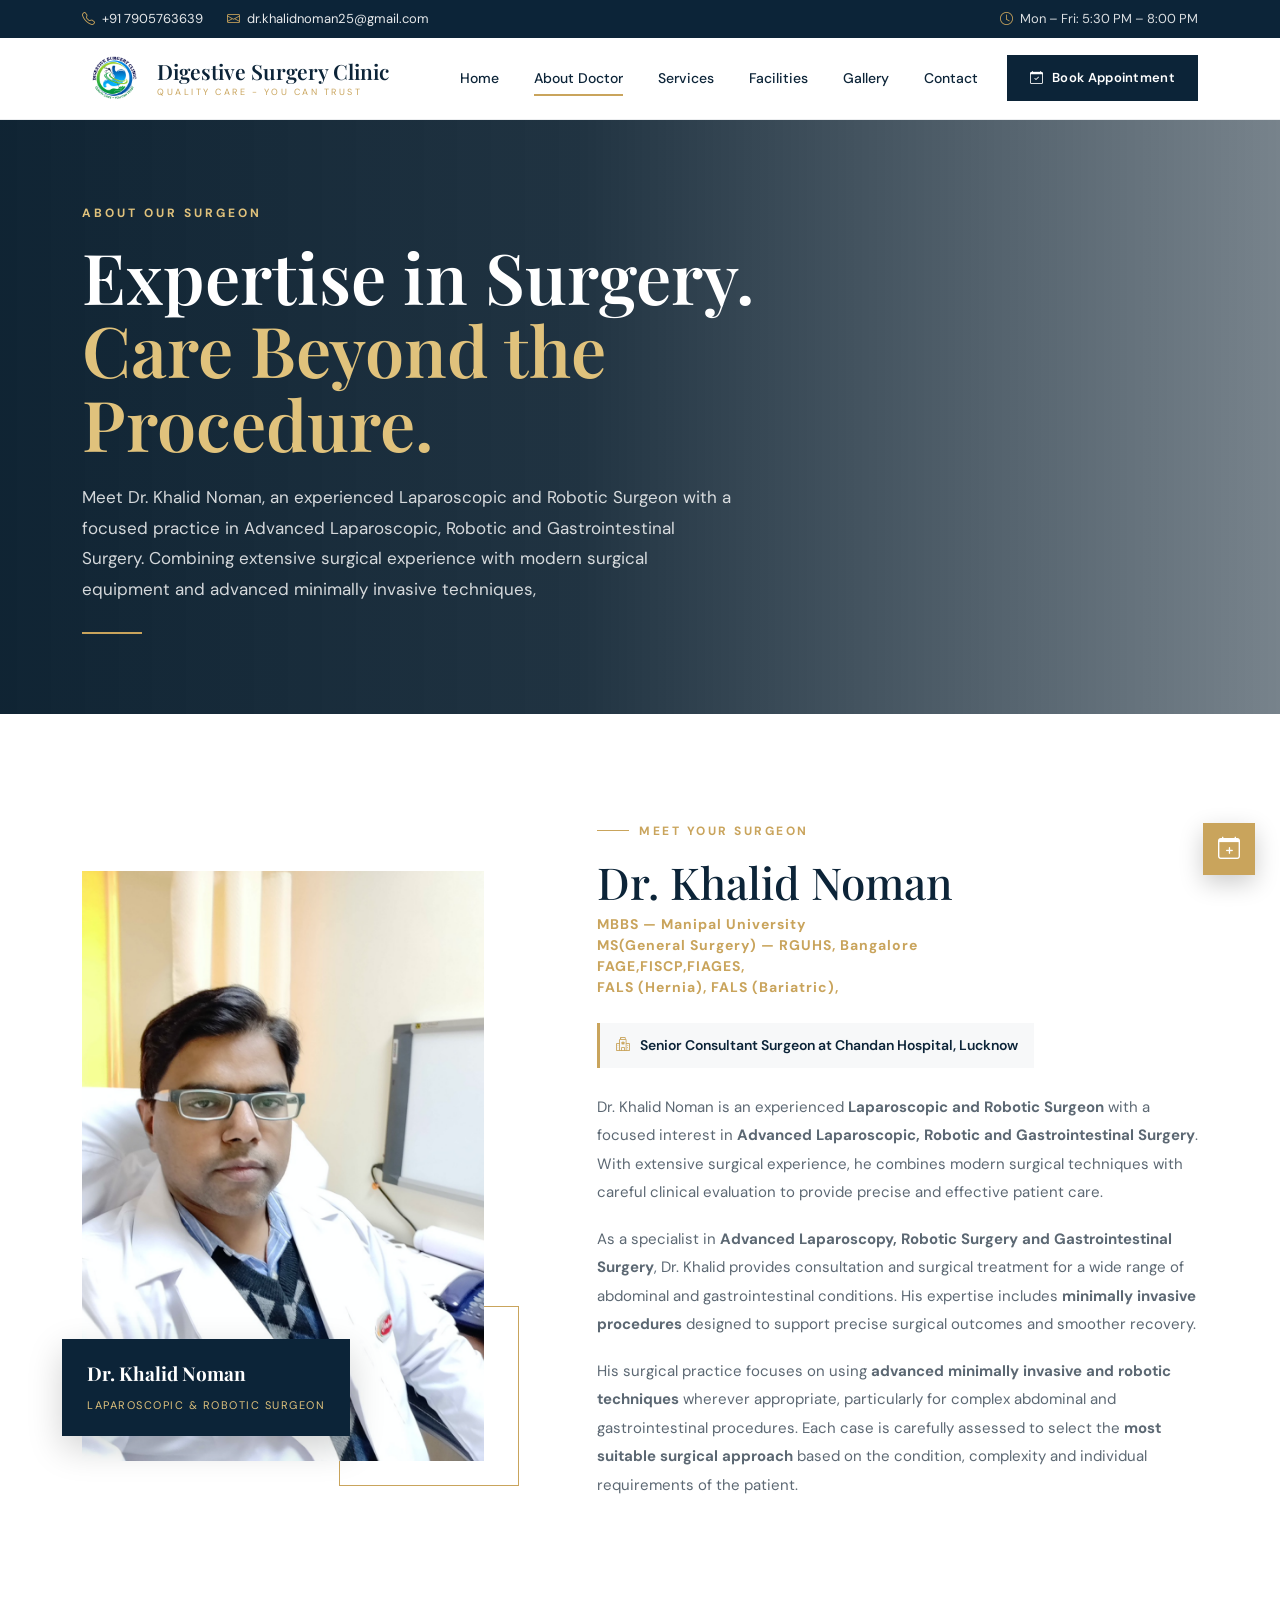
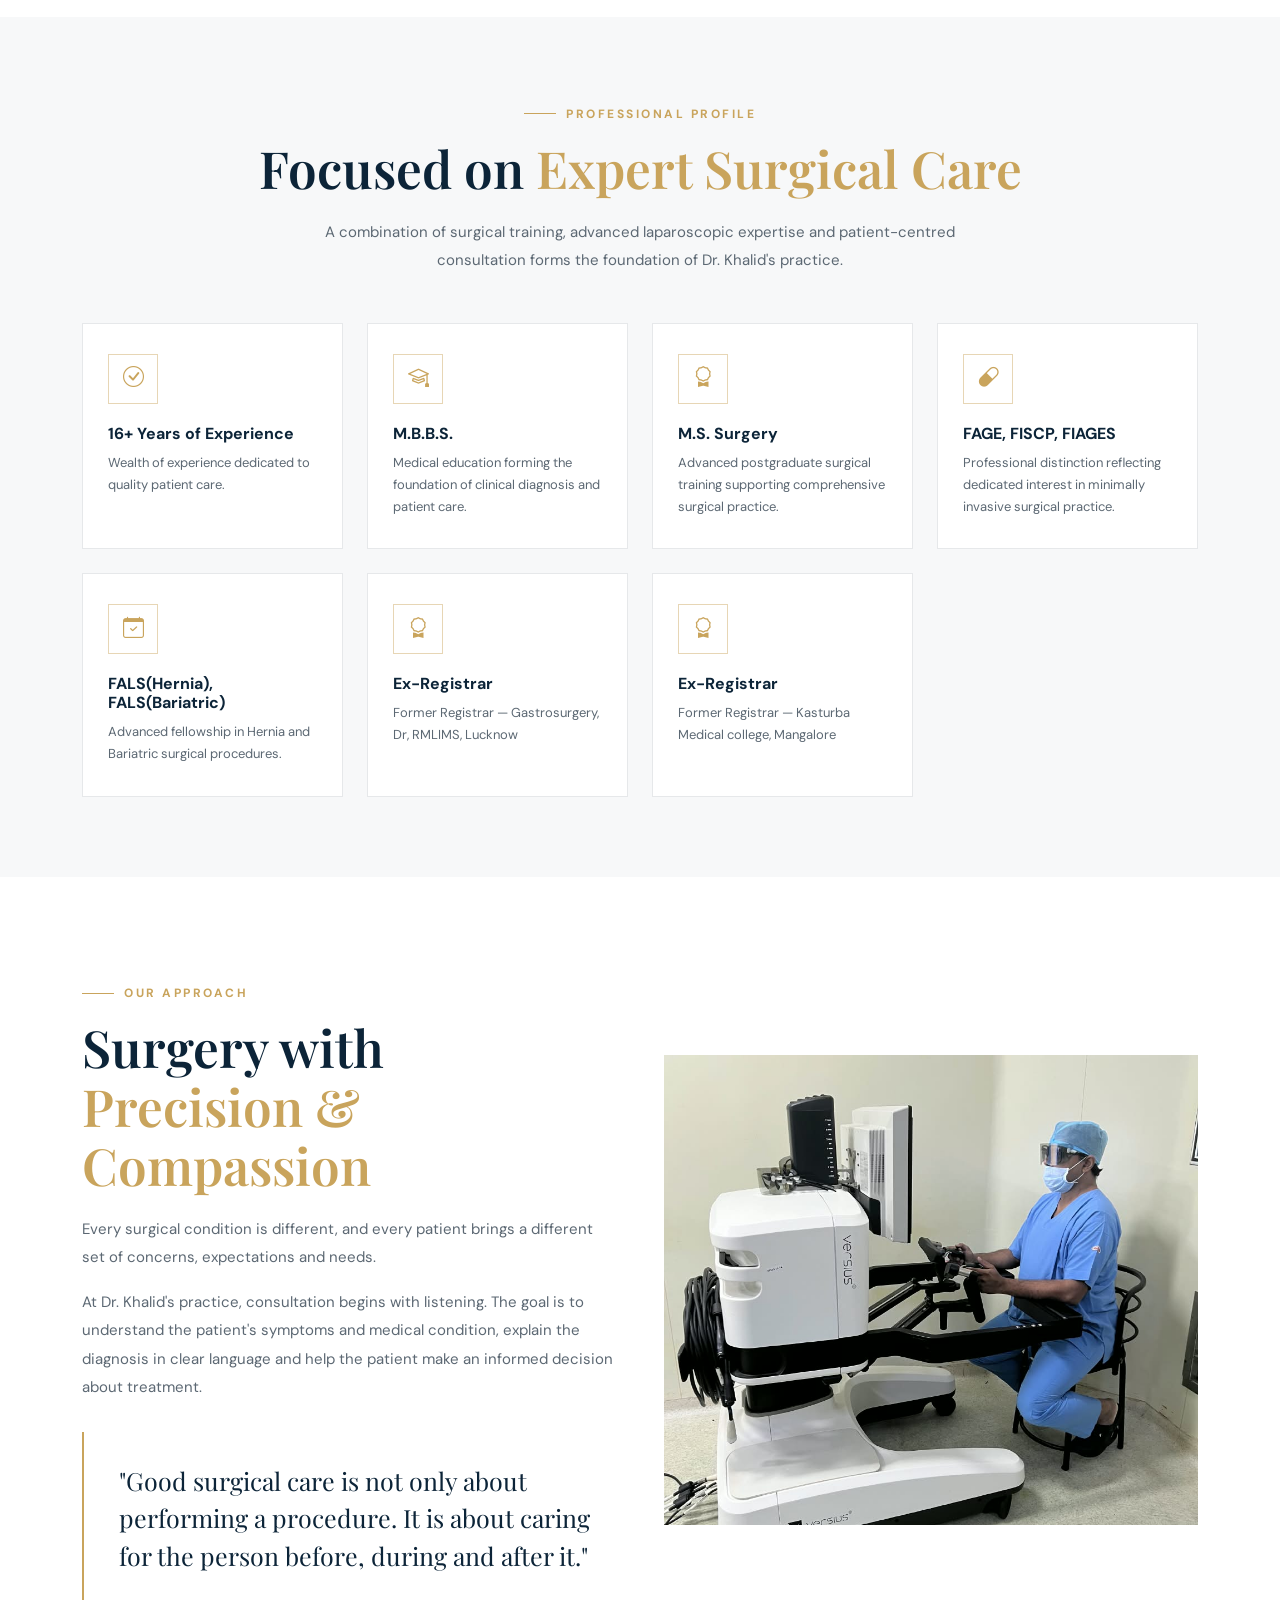
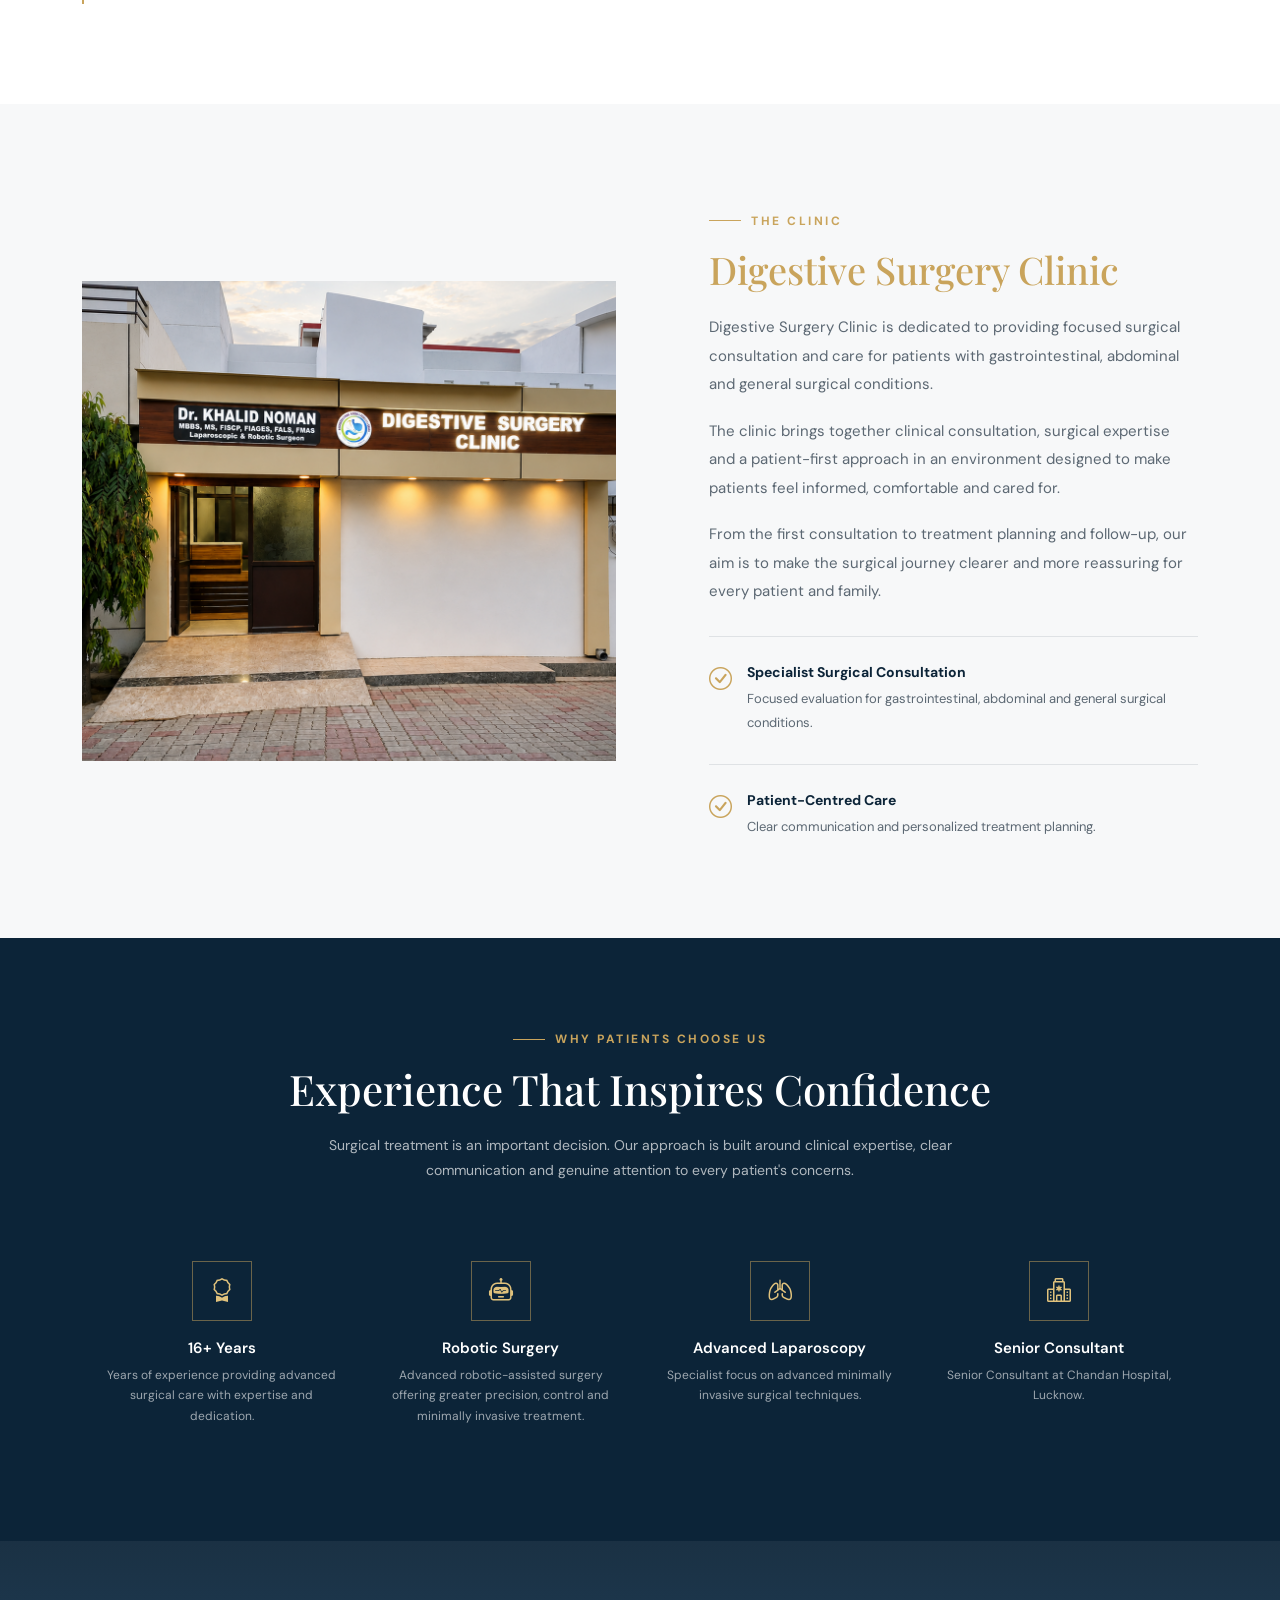
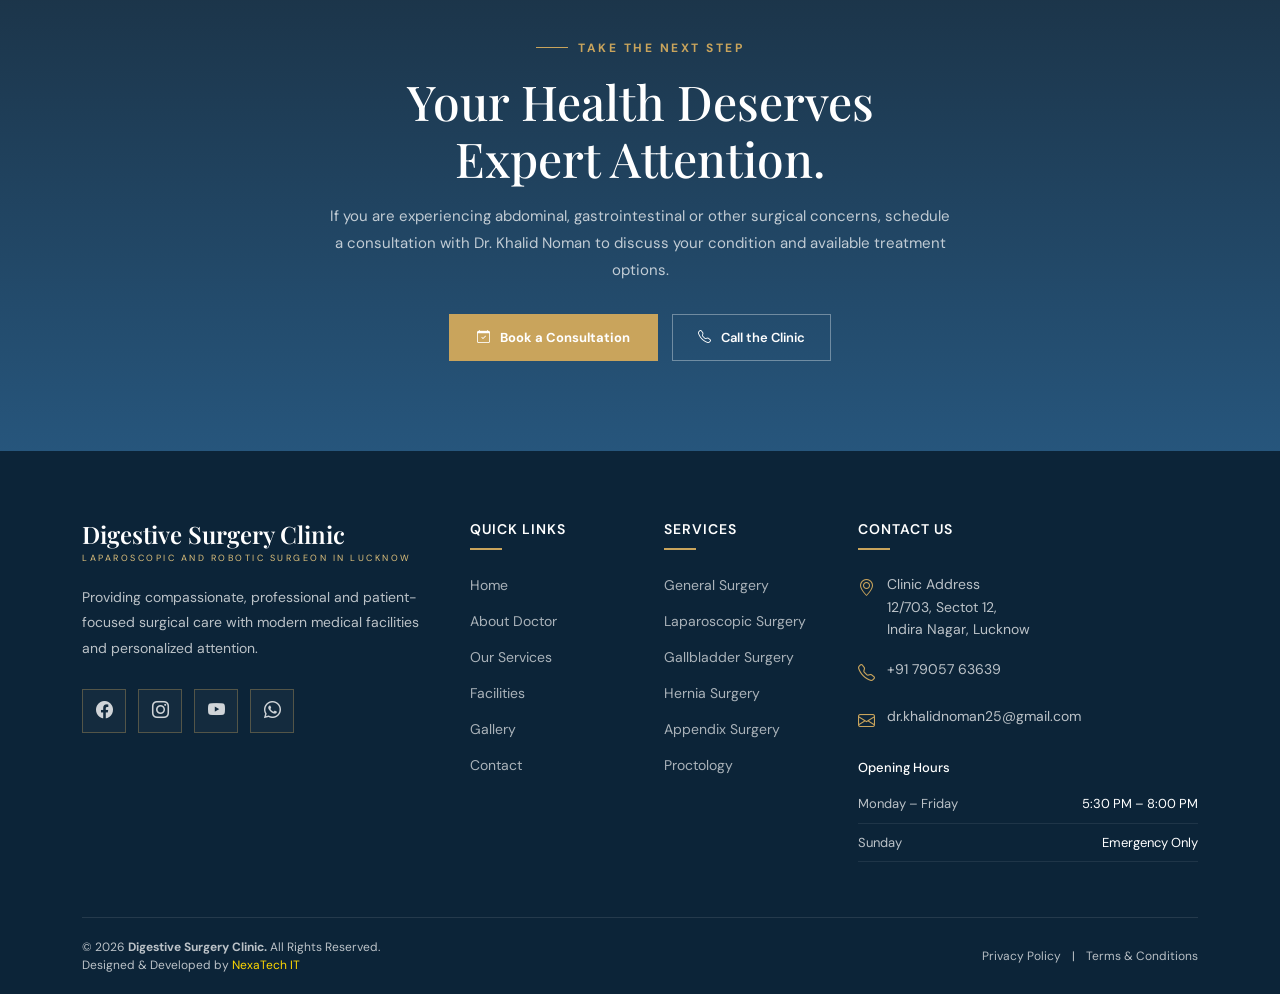
<file: about.html>
<!DOCTYPE html>
<html lang="en">

<head>
    <meta charset="UTF-8">
    <meta name="viewport" content="width=device-width, initial-scale=1.0">

    <!-- <title>Dr. Khalid's Surgical Clinic</title> -->

    <!-- Bootstrap 5 -->
    <link href="https://cdn.jsdelivr.net/npm/bootstrap@5.3.3/dist/css/bootstrap.min.css" rel="stylesheet">

    <!-- Bootstrap Icons -->
    <link rel="stylesheet" href="https://cdn.jsdelivr.net/npm/bootstrap-icons@1.11.3/font/bootstrap-icons.min.css">

    <!-- Google Fonts -->
    <link
        href="https://fonts.googleapis.com/css2?family=DM+Sans:wght@400;500;600;700&family=Playfair+Display:wght@500;600;700&display=swap"
        rel="stylesheet">

    <link href="assets/css/style.css" rel="stylesheet">


    <title>About Us | Digestive Surgery Clinic</title>
    <meta name="description" content="Learn about Digestive Surgery Clinic and our approach to quality patient care.">
    <meta name="robots" content="index, follow">

</head>

<body>


    <!-- =====================================================
     TOP BAR
===================================================== -->

    <div class="top-bar">
        <div class="container">

            <div class="d-flex justify-content-between align-items-center">

                <div class="d-flex gap-4">

                    <a href="tel:+917905763639" class="top-item">
                        <i class="bi bi-telephone"></i>
                        +91 7905763639
                    </a>

                    <a href="mailto:dr.khalidnoman25@gmail.com" class="top-item">
                        <i class="bi bi-envelope"></i>
                        dr.khalidnoman25@gmail.com
                    </a>

                </div>

                <div class="top-item">
                    <i class="bi bi-clock"></i>
                    Mon – Fri: 5:30 PM – 8:00 PM
                </div>

            </div>

        </div>
    </div>


    <!-- =====================================================
     MAIN HEADER
===================================================== -->

    <header class="main-header sticky-top" id="mainHeader">

        <nav class="navbar navbar-expand-lg">

            <div class="container">

                <!-- LOGO -->

                <a href="#" class="clinic-brand">

                    <img src="assets/images/logo.png" alt="Digestive Surgery Clinic" class="clinic-logo">

                    <div class="brand-text">

                        <span class="brand-name">
                            Digestive Surgery Clinic
                        </span>

                        <span class="brand-subtitle">
                            QUALITY CARE - YOU CAN TRUST
                        </span>

                    </div>

                </a>
                <!-- <a href="assets/images/logo.png" class="clinic-brand">

                <div class="logo-symbol">
                    <i class="bi bi-heart-pulse"></i>
                </div>

                <div class="brand-text">

                    <span class="brand-name">
                        Dr. Khalid's
                    </span>

                    <span class="brand-subtitle">
                        Gastrocare & Surgical Clinic
                    </span>

                </div>

            </a> -->


                <!-- MOBILE TOGGLE -->

                <button class="navbar-toggler" type="button" data-bs-toggle="collapse" data-bs-target="#mainNavigation">

                    <i class="bi bi-list"></i>

                </button>


                <!-- NAVIGATION -->

                <div class="collapse navbar-collapse" id="mainNavigation">

                    <ul class="navbar-nav ms-auto align-items-lg-center">

                        <li class="nav-item">
                            <a class="nav-link" href="index.html">
                                Home
                            </a>
                        </li>

                        <li class="nav-item">
                            <a class="nav-link active" href="about.html">
                                About Doctor
                            </a>
                        </li>

                        <li class="nav-item">
                            <a class="nav-link" href="services.html">
                                Services
                            </a>
                        </li>

                        <li class="nav-item">
                            <a class="nav-link" href="facilities.html">
                                Facilities
                            </a>
                        </li>

                        <li class="nav-item">
                            <a class="nav-link" href="gallery.html">
                                Gallery
                            </a>
                        </li>

                        <li class="nav-item">
                            <a class="nav-link" href="contact.html">
                                Contact
                            </a>
                        </li>

                        <li class="nav-item header-appointment ms-lg-2">

                            <a href="contact.html#appointment" class="appointment-btn">

                                <i class="bi bi-calendar-check"></i>

                                Book Appointment

                            </a>

                        </li>

                    </ul>

                </div>

            </div>

        </nav>

    </header>



    <!-- =====================================================
     PAGE CONTENT PLACEHOLDER
===================================================== -->

    <!-- =========================================================
     ABOUT PAGE
     Dr. Khalid's Gastrocare & Surgical Clinic
========================================================= -->




    <div class="about-page">


        <!-- =====================================================
         HERO
    ===================================================== -->

        <section class="about-hero">

            <div class="container">

                <div class="about-hero-content">

                    <span class="about-hero-label">
                        About Our Surgeon
                    </span>

                    <h1>
                        Expertise in Surgery.
                        <br>
                        <span>Care Beyond the Procedure.</span>
                    </h1>

                    <p>
                        Meet Dr. Khalid Noman, an experienced Laparoscopic and Robotic Surgeon with a focused practice
                        in Advanced Laparoscopic, Robotic and Gastrointestinal Surgery. Combining extensive surgical
                        experience with modern surgical equipment and advanced minimally invasive techniques,
                    </p>

                    <div class="hero-line"></div>

                </div>

            </div>

        </section>



        <!-- =====================================================
         DR KHALID INTRODUCTION
    ===================================================== -->

        <section class="doctor-section">

            <div class="container">

                <div class="row align-items-center g-lg-5">


                    <!-- IMAGE -->

                    <div class="col-lg-5">

                        <div class="doctor-image-wrapper">

                            <!-- Replace this image with Dr Khalid's actual professional photograph -->

                            <img src="assets/images/dr_khalid.png"
                                alt="Dr. Khalid Noman - Laparoscopic and General Surgeon" class="doctor-image">

                            <div class="doctor-image-frame"></div>

                            <div class="doctor-image-caption">

                                <strong>
                                    Dr. Khalid Noman
                                </strong>

                                <span>
                                    Laparoscopic & Robotic Surgeon
                                </span>

                            </div>

                        </div>

                    </div>


                    <!-- CONTENT -->

                    <div class="col-lg-7">

                        <div class="doctor-content">

                            <span class="about-eyebrow">
                                Meet Your Surgeon
                            </span>

                            <h2 class="doctor-name">
                                Dr. Khalid Noman
                            </h2>

                            <div class="doctor-qualification">
                                MBBS — Manipal University<br> MS(General Surgery) — RGUHS, Bangalore<br>
                                FAGE,FISCP,FIAGES,<br> FALS (Hernia), FALS (Bariatric),
                            </div>


                            <div class="doctor-position">

                                <i class="bi bi-hospital"></i>

                                Senior Consultant Surgeon at Chandan Hospital, Lucknow

                            </div>
                            <!-- <div class="doctor-position">

                            <i class="bi bi-hospital"></i>

                            Ex-Registar — Gastrosurgery, Dr.RMLIMS, Lucknow

                        </div>
                        <div class="doctor-position">

                            <i class="bi bi-hospital"></i>

                            Ex-Registar — Kasturba Medical College, Mangalore

                        </div> -->


                            <p>
                                Dr. Khalid Noman is an experienced
                                <strong>Laparoscopic and Robotic Surgeon</strong> with a focused interest in
                                <strong>Advanced Laparoscopic, Robotic and Gastrointestinal Surgery</strong>.
                                With extensive surgical experience, he combines modern surgical techniques with careful
                                clinical evaluation to provide precise and effective patient care.
                            </p>

                            <p>
                                As a specialist in <strong>Advanced Laparoscopy, Robotic Surgery and Gastrointestinal
                                    Surgery</strong>,
                                Dr. Khalid provides consultation and surgical treatment for a wide range of abdominal
                                and gastrointestinal conditions. His expertise includes <strong>minimally invasive
                                    procedures</strong> designed to support precise surgical outcomes and smoother
                                recovery.
                            </p>

                            <p>
                                His surgical practice focuses on using <strong>advanced minimally invasive and robotic
                                    techniques</strong> wherever appropriate, particularly for complex abdominal and
                                gastrointestinal procedures. Each case is carefully assessed to select the <strong>most
                                    suitable surgical approach</strong> based on the condition, complexity and
                                individual requirements of the patient.
                            </p>


                        </div>

                    </div>

                </div>

            </div>

        </section>



        <!-- =====================================================
         CREDENTIALS
    ===================================================== -->

        <section class="credentials-section">

            <div class="container">

                <div class="text-center mb-5">

                    <span class="about-eyebrow">
                        Professional Profile
                    </span>

                    <h2 class="about-heading">
                        Focused on <span>Expert Surgical Care</span>
                    </h2>

                    <p class="about-description mx-auto" style="max-width:700px;">

                        A combination of surgical training, advanced
                        laparoscopic expertise and patient-centred
                        consultation forms the foundation of Dr. Khalid's
                        practice.

                    </p>

                </div>


                <div class="row g-4">



                    <div class="col-md-6 col-lg-3">

                        <div class="credential-card">

                            <div class="credential-icon">
                                <i class="bi bi-check-circle"></i>
                            </div>

                            <h4>
                                16+ Years of Experience
                            </h4>

                            <p>
                                Wealth of experience dedicated to quality patient care.
                            </p>

                        </div>

                    </div>

                    <div class="col-md-6 col-lg-3">

                        <div class="credential-card">

                            <div class="credential-icon">
                                <i class="bi bi-mortarboard"></i>
                            </div>

                            <h4>
                                M.B.B.S.
                            </h4>

                            <p>
                                Medical education forming the foundation
                                of clinical diagnosis and patient care.
                            </p>

                        </div>

                    </div>


                    <div class="col-md-6 col-lg-3">

                        <div class="credential-card">

                            <div class="credential-icon">
                                <i class="bi bi-award"></i>
                            </div>

                            <h4>
                                M.S. Surgery
                            </h4>

                            <p>
                                Advanced postgraduate surgical training
                                supporting comprehensive surgical practice.
                            </p>

                        </div>

                    </div>


                    <div class="col-md-6 col-lg-3">

                        <div class="credential-card">

                            <div class="credential-icon">
                                <i class="bi bi-capsule"></i>
                            </div>

                            <h4>
                                FAGE, FISCP, FIAGES
                            </h4>

                            <p>
                                Professional distinction reflecting
                                dedicated interest in minimally invasive
                                surgical practice.
                            </p>

                        </div>

                    </div>


                    <div class="col-md-6 col-lg-3">

                        <div class="credential-card">

                            <div class="credential-icon">
                                <i class="bi bi-calendar-check"></i>
                            </div>

                            <h4>
                                FALS(Hernia), FALS(Bariatric)
                            </h4>

                            <p>
                                Advanced fellowship in Hernia and Bariatric surgical procedures.
                            </p>

                        </div>

                    </div>

                    <div class="col-md-6 col-lg-3">

                        <div class="credential-card">

                            <div class="credential-icon">
                                <i class="bi bi-award"></i>
                            </div>

                            <h4>
                                Ex-Registrar
                            </h4>

                            <p>
                                Former Registrar — Gastrosurgery, Dr, RMLIMS, Lucknow
                            </p>

                        </div>

                    </div>

                    <div class="col-md-6 col-lg-3">

                        <div class="credential-card">

                            <div class="credential-icon">
                                <i class="bi bi-award"></i>
                            </div>

                            <h4>
                                Ex-Registrar
                            </h4>

                            <p>
                                Former Registrar — Kasturba Medical college, Mangalore
                            </p>

                        </div>

                    </div>

                </div>

            </div>

        </section>



        <!-- =====================================================
         SURGICAL PHILOSOPHY
    ===================================================== -->

        <section class="philosophy-section">

            <div class="container">

                <div class="row align-items-center g-lg-5">


                    <div class="col-lg-6">

                        <div class="philosophy-content">

                            <span class="about-eyebrow">
                                Our Approach
                            </span>

                            <h2 class="about-heading">
                                Surgery with
                                <span>Precision & Compassion</span>
                            </h2>

                            <p class="about-description">

                                Every surgical condition is different,
                                and every patient brings a different
                                set of concerns, expectations and needs.

                            </p>

                            <p class="about-description">

                                At Dr. Khalid's practice, consultation begins
                                with listening. The goal is to understand
                                the patient's symptoms and medical condition,
                                explain the diagnosis in clear language and
                                help the patient make an informed decision
                                about treatment.

                            </p>

                            <div class="philosophy-quote">

                                <p>
                                    "Good surgical care is not only about
                                    performing a procedure. It is about
                                    caring for the person before, during
                                    and after it."
                                </p>

                            </div>

                        </div>

                    </div>


                    <div class="col-lg-6">

                        <img src="assets/images/advance_equipment.jpeg" alt="Modern surgical care"
                            class="philosophy-image">

                    </div>

                </div>

            </div>

        </section>



        <!-- =====================================================
         CLINIC INTRODUCTION
    ===================================================== -->

        <section class="clinic-section">

            <div class="container">

                <div class="row align-items-center g-lg-5">


                    <div class="col-lg-6">

                        <img src="assets/images/clinicFront.png" alt="Modern surgical clinic" class="clinic-image">

                    </div>


                    <div class="col-lg-6">

                        <div class="clinic-content">

                            <span class="about-eyebrow">
                                The Clinic
                            </span>

                            <h2 class="clinic-name">

                                <!-- Dr. Khalid's -->
                                <span>Digestive Surgery Clinic</span>

                            </h2>

                            <p>

                                Digestive Surgery Clinic
                                is dedicated to providing focused surgical
                                consultation and care for patients with
                                gastrointestinal, abdominal and general
                                surgical conditions.

                            </p>

                            <p>

                                The clinic brings together clinical
                                consultation, surgical expertise and a
                                patient-first approach in an environment
                                designed to make patients feel informed,
                                comfortable and cared for.

                            </p>

                            <p>

                                From the first consultation to treatment
                                planning and follow-up, our aim is to make
                                the surgical journey clearer and more
                                reassuring for every patient and family.

                            </p>


                            <div class="clinic-highlight">

                                <i class="bi bi-check-circle"></i>

                                <div>

                                    <strong>
                                        Specialist Surgical Consultation
                                    </strong>

                                    <span>
                                        Focused evaluation for gastrointestinal,
                                        abdominal and general surgical conditions.
                                    </span>

                                </div>

                            </div>


                            <div class="clinic-highlight">

                                <i class="bi bi-check-circle"></i>

                                <div>

                                    <strong>
                                        Patient-Centred Care
                                    </strong>

                                    <span>
                                        Clear communication and personalized
                                        treatment planning.
                                    </span>

                                </div>

                            </div>

                        </div>

                    </div>

                </div>

            </div>

        </section>



        <!-- =====================================================
         WHY CHOOSE DR KHALID
    ===================================================== -->

        <section class="trust-section">

            <div class="container">

                <div class="text-center mb-5">

                    <span class="about-eyebrow">
                        Why Patients Choose Us
                    </span>

                    <h2 class="trust-heading">
                        Experience That Inspires Confidence
                    </h2>

                    <p class="trust-description">

                        Surgical treatment is an important decision.
                        Our approach is built around clinical expertise,
                        clear communication and genuine attention to
                        every patient's concerns.

                    </p>

                </div>


                <div class="row g-0">


                    <div class="col-md-6 col-lg-3">

                        <div class="trust-item">

                            <div class="trust-icon">
                                <i class="bi bi-award"></i>
                            </div>

                            <h4>
                                16+ Years
                            </h4>

                            <p>
                                Years of experience providing advanced
                                surgical care with expertise and dedication.
                            </p>

                        </div>

                    </div>

                    <div class="col-md-6 col-lg-3">

                        <div class="trust-item">

                            <div class="trust-icon">
                                <i class="bi bi-robot"></i>
                            </div>

                            <h4>
                                Robotic Surgery
                            </h4>

                            <p>
                                Advanced robotic-assisted surgery offering greater
                                precision, control and minimally invasive treatment.
                            </p>

                        </div>

                    </div>


                    <div class="col-md-6 col-lg-3">

                        <div class="trust-item">

                            <div class="trust-icon">
                                <i class="bi bi-lungs"></i>
                            </div>

                            <h4>
                                Advanced Laparoscopy
                            </h4>

                            <p>
                                Specialist focus on advanced minimally
                                invasive surgical techniques.
                            </p>

                        </div>

                    </div>


                    <div class="col-md-6 col-lg-3">

                        <div class="trust-item">

                            <div class="trust-icon">
                                <i class="bi bi-hospital"></i>
                            </div>

                            <h4>
                                Senior Consultant
                            </h4>

                            <p>
                                Senior Consultant at Chandan Hospital,
                                Lucknow.
                            </p>

                        </div>

                    </div>


                </div>

            </div>

        </section>



        <!-- =====================================================
         FINAL CTA
    ===================================================== -->

        <section class="about-cta">

            <div class="container text-center">

                <span class="about-eyebrow" style="justify-content:center;">

                    Take the Next Step

                </span>

                <h2>
                    Your Health Deserves
                    <br>
                    Expert Attention.
                </h2>

                <p>

                    If you are experiencing abdominal, gastrointestinal
                    or other surgical concerns, schedule a consultation
                    with Dr. Khalid Noman to discuss your condition
                    and available treatment options.

                </p>


                <a href="contact.html#appointment" class="cta-button">

                    <i class="bi bi-calendar-check"></i>

                    Book a Consultation

                </a>


                <a href="tel:+917905763639" class="cta-secondary">

                    <i class="bi bi-telephone"></i>

                    Call the Clinic

                </a>

            </div>

        </section>

    </div>

    <!-- BACK TO TOP -->
    <a href="#" class="back-to-top" id="backToTop" aria-label="Back to top">
        <i class="bi bi-arrow-up"></i>
    </a>





    <!-- =====================================================
     FOOTER
===================================================== -->

    <footer class="footer">

        <div class="container">

            <div class="row g-5">


                <!-- ABOUT -->

                <div class="col-lg-4 col-md-6 footer-column">

                    <a href="assets/images/logo.png" class="footer-brand">

                        <div class="brand-text">

                            <span class="brand-name">
                                Digestive Surgery Clinic
                            </span>

                            <span class="brand-subtitle">
                                Laparoscopic and Robotic Surgeon in Lucknow
                            </span>

                        </div>

                    </a>

                    <p class="footer-about">

                        Providing compassionate, professional and
                        patient-focused surgical care with modern
                        medical facilities and personalized attention.

                    </p>


                    <div class="social-links">

                        <a href="#" aria-label="Facebook">
                            <i class="bi bi-facebook"></i>
                        </a>

                        <a href="#" aria-label="Instagram">
                            <i class="bi bi-instagram"></i>
                        </a>

                        <a href="#" aria-label="YouTube">
                            <i class="bi bi-youtube"></i>
                        </a>

                        <a href="https://wa.me/917905763639" target="_blank" rel="noopener noreferrer"
                            aria-label="WhatsApp">
                            <i class="bi bi-whatsapp"></i>
                        </a>

                    </div>

                </div>


                <!-- QUICK LINKS -->

                <div class="col-lg-2 col-md-6 footer-column">

                    <h5 class="footer-title">
                        Quick Links
                    </h5>

                    <ul class="footer-links">

                        <li>
                            <a href="index.html">Home</a>
                        </li>

                        <li>
                            <a href="about.html">About Doctor</a>
                        </li>

                        <li>
                            <a href="services.html">Our Services</a>
                        </li>

                        <li>
                            <a href="facilities.html">Facilities</a>
                        </li>

                        <li>
                            <a href="gallery.html">Gallery</a>
                        </li>

                        <li>
                            <a href="contact.html">Contact</a>
                        </li>

                    </ul>

                </div>


                <!-- SERVICES -->

                <div class="col-lg-2 col-md-6 footer-column">

                    <h5 class="footer-title">
                        Services
                    </h5>

                    <ul class="footer-links">

                        <li>
                            <a href="#">General Surgery</a>
                        </li>

                        <li>
                            <a href="#">Laparoscopic Surgery</a>
                        </li>

                        <li>
                            <a href="#">Gallbladder Surgery</a>
                        </li>

                        <li>
                            <a href="#">Hernia Surgery</a>
                        </li>

                        <li>
                            <a href="#">Appendix Surgery</a>
                        </li>

                        <li>
                            <a href="#">Proctology</a>
                        </li>

                    </ul>

                </div>


                <!-- CONTACT -->

                <div class="col-lg-4 col-md-6 footer-column">

                    <h5 class="footer-title">
                        Contact Us
                    </h5>


                    <div class="footer-contact">

                        <i class="bi bi-geo-alt"></i>

                        <div>
                            Clinic Address<br>
                            <span>
                                12/703, Sectot 12, <br>
                                Indira Nagar,
                                Lucknow
                            </span>
                        </div>

                    </div>


                    <div class="footer-contact">

                        <i class="bi bi-telephone"></i>

                        <div>

                            <a href="tel:+917905763639" style="color:inherit;text-decoration:none;">

                                +91 79057 63639

                            </a>

                        </div>

                    </div>


                    <div class="footer-contact">

                        <i class="bi bi-envelope"></i>

                        <div>

                            <a href="mailto:dr.khalidnoman25@gmail.com" style="color:inherit;text-decoration:none;">

                                dr.khalidnoman25@gmail.com

                            </a>

                        </div>

                    </div>


                    <h6 style="
                    color:white;
                    font-size:13px;
                    margin-top:25px;
                    margin-bottom:10px;
                    ">

                        Opening Hours

                    </h6>


                    <div class="hours-row">

                        <span>Monday – Friday</span>

                        <span>5:30 PM – 8:00 PM</span>

                    </div>

                    <div class="hours-row">

                        <span>Sunday</span>

                        <span>Emergency Only</span>

                    </div>

                </div>

            </div>


            <!-- FOOTER BOTTOM -->

            <div class="footer-bottom">

                <div class="row align-items-center">

                    <div class="col-md-6 text-center text-md-start">

                        © <span id="currentYear"></span>
                        <strong> Digestive Surgery Clinic.</strong>
                        All Rights Reserved.
                        <br>
                        Designed & Developed by <a href="https://www.nexatechit.com/"
                            style="color: gold;text-decoration:solid;">NexaTech IT</a>

                    </div>

                    <div class="col-md-6 text-center text-md-end mt-2 mt-md-0">

                        <a href="privacypolicy.html">Privacy Policy</a>

                        <span class="mx-2">|</span>

                        <a href="terms&condition.html">Terms & Conditions</a>

                    </div>

                </div>

            </div>

        </div>

    </footer>


    <!-- FLOATING APPOINTMENT -->

    <a href="contact.html#appointment" class="floating-appointment" title="Book Appointment">

        <i class="bi bi-calendar-plus"></i>

    </a>


    <!-- Bootstrap JS -->

    <script src="https://cdn.jsdelivr.net/npm/bootstrap@5.3.3/dist/js/bootstrap.bundle.min.js"></script>


    <script src="script.js"></script>

</body>

</html>
</file>
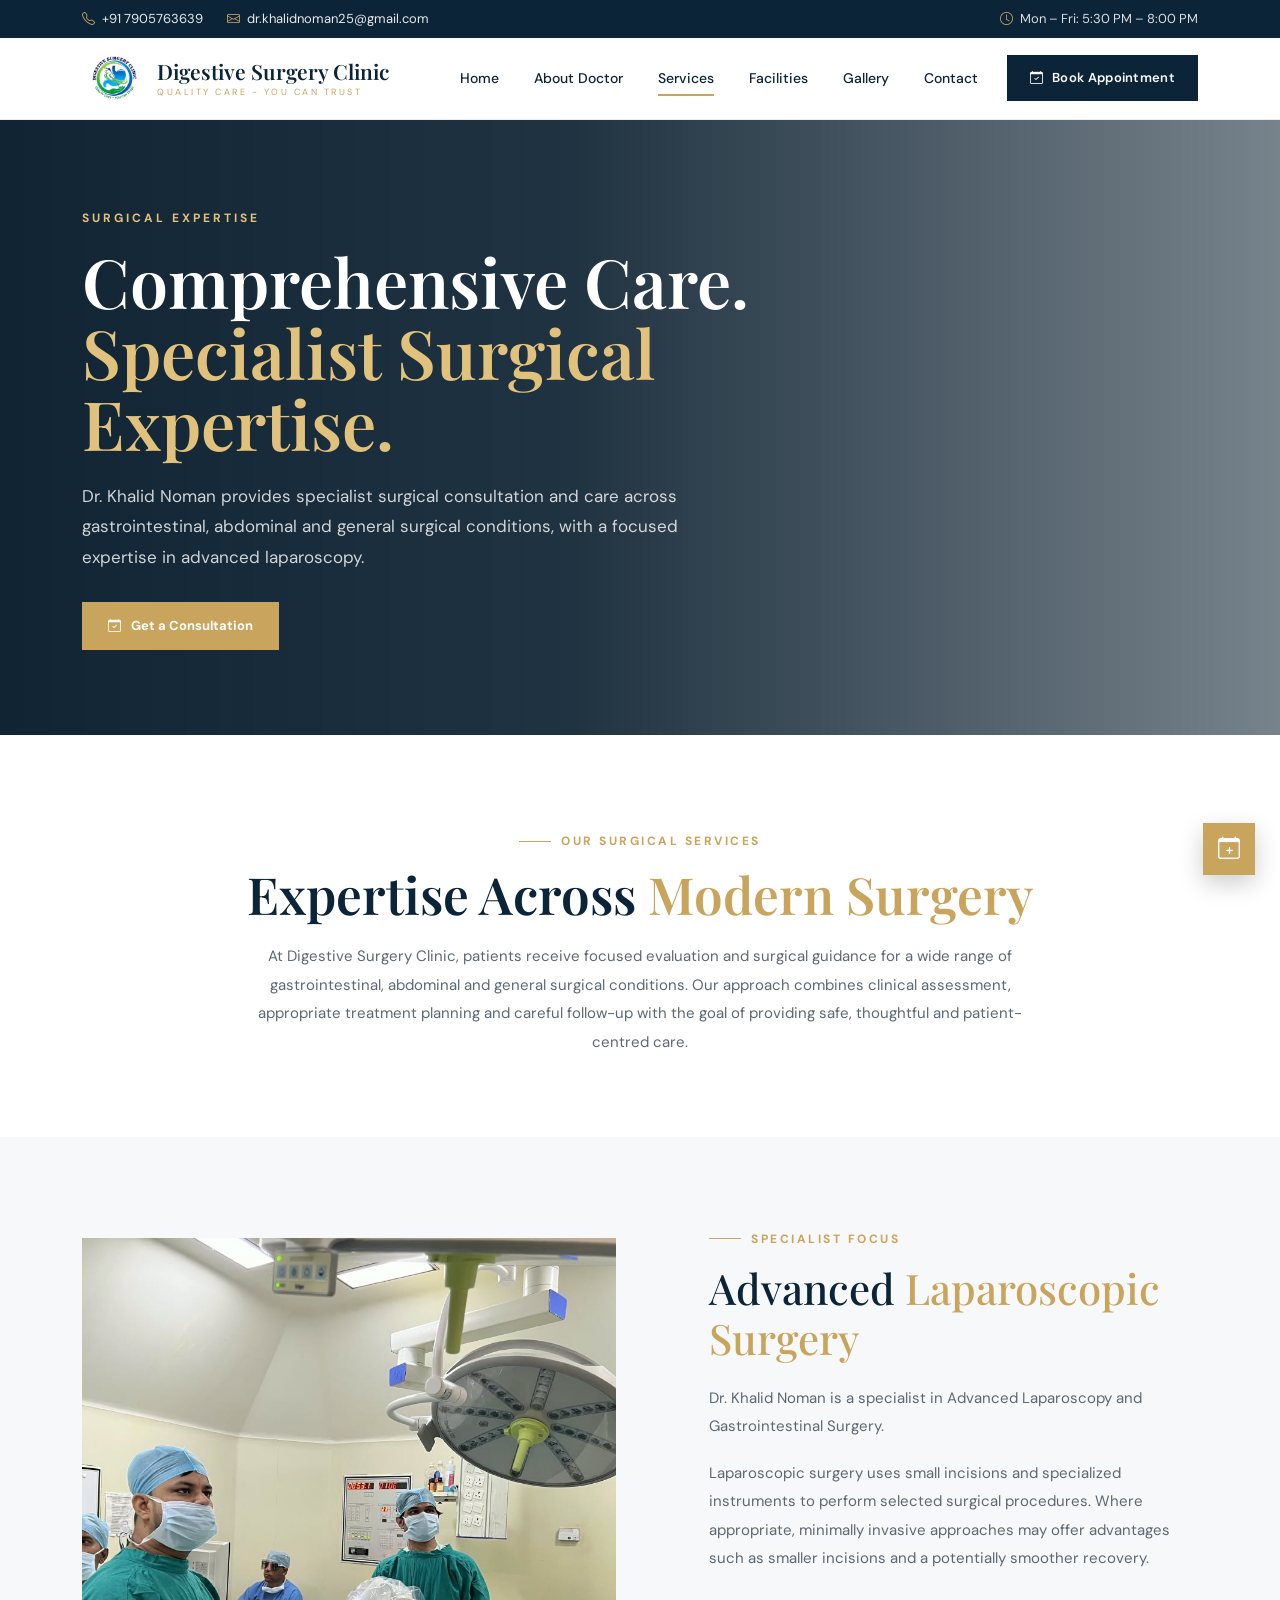
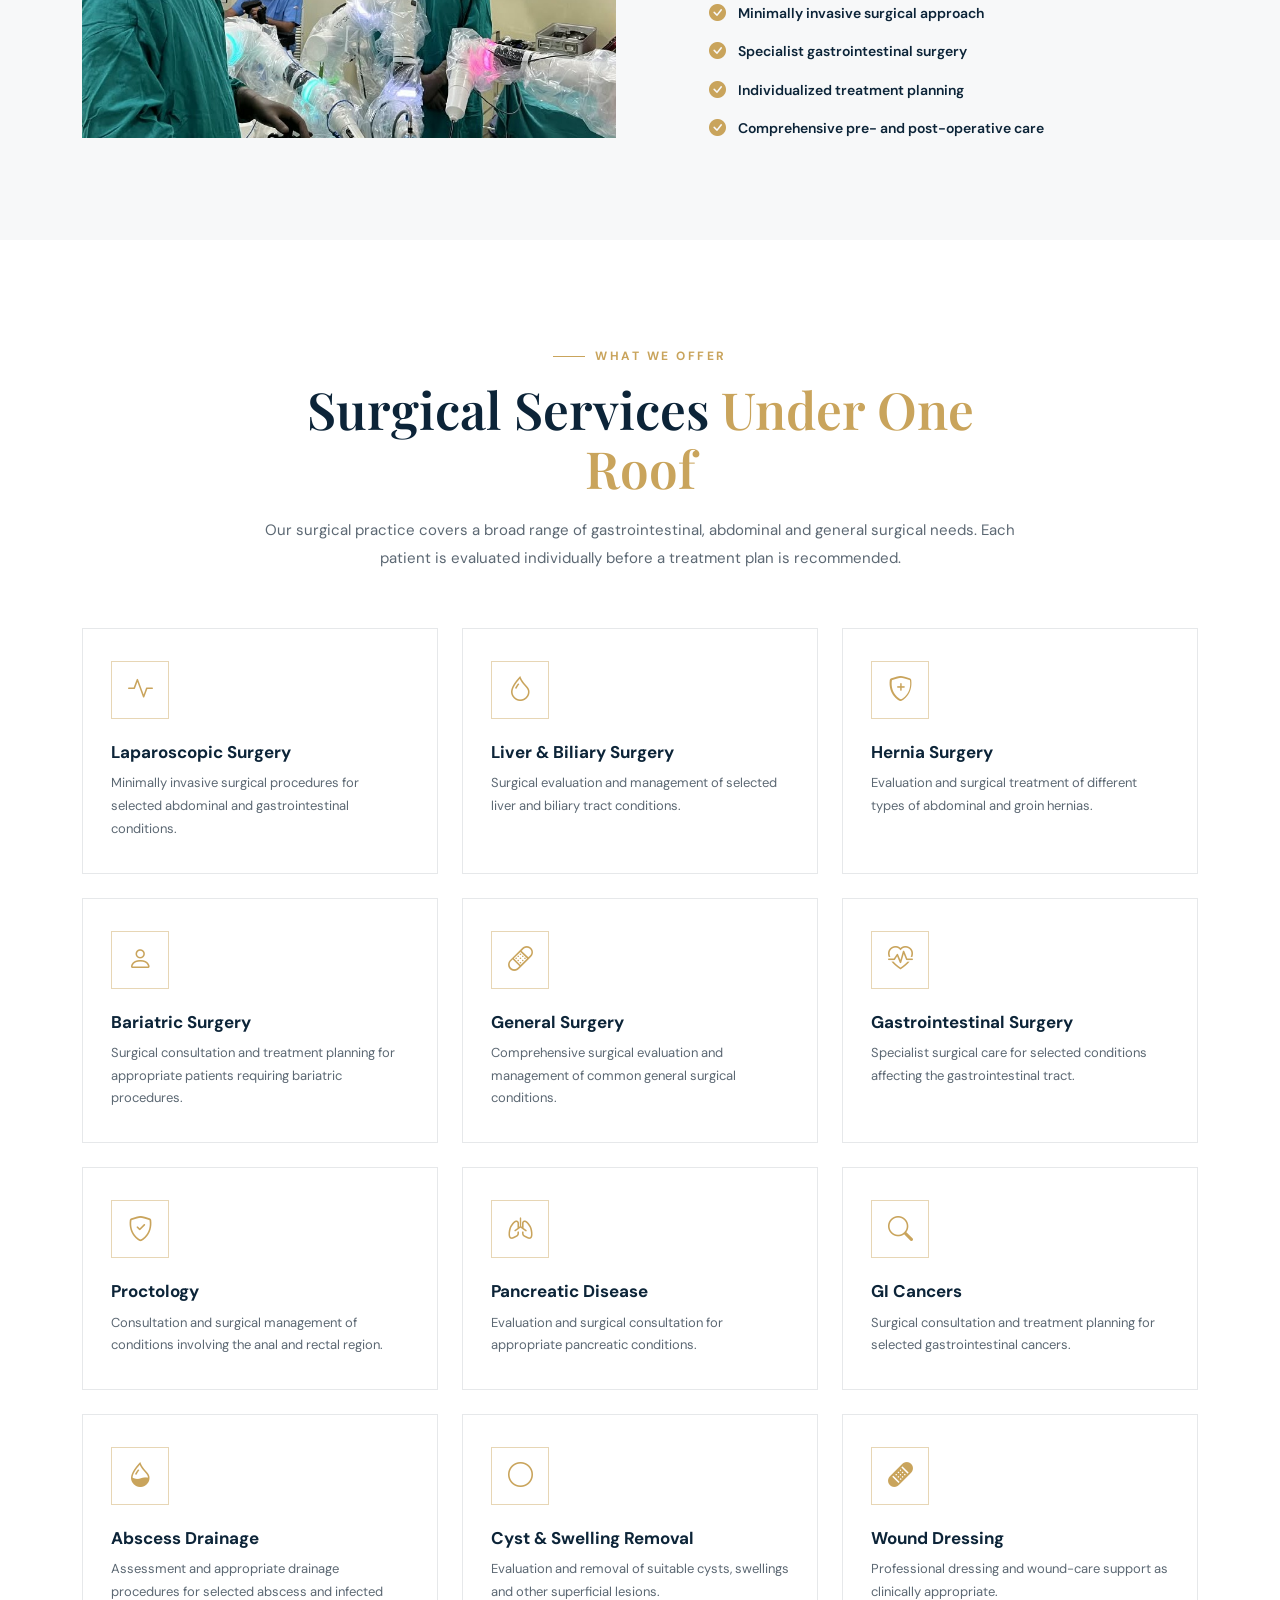
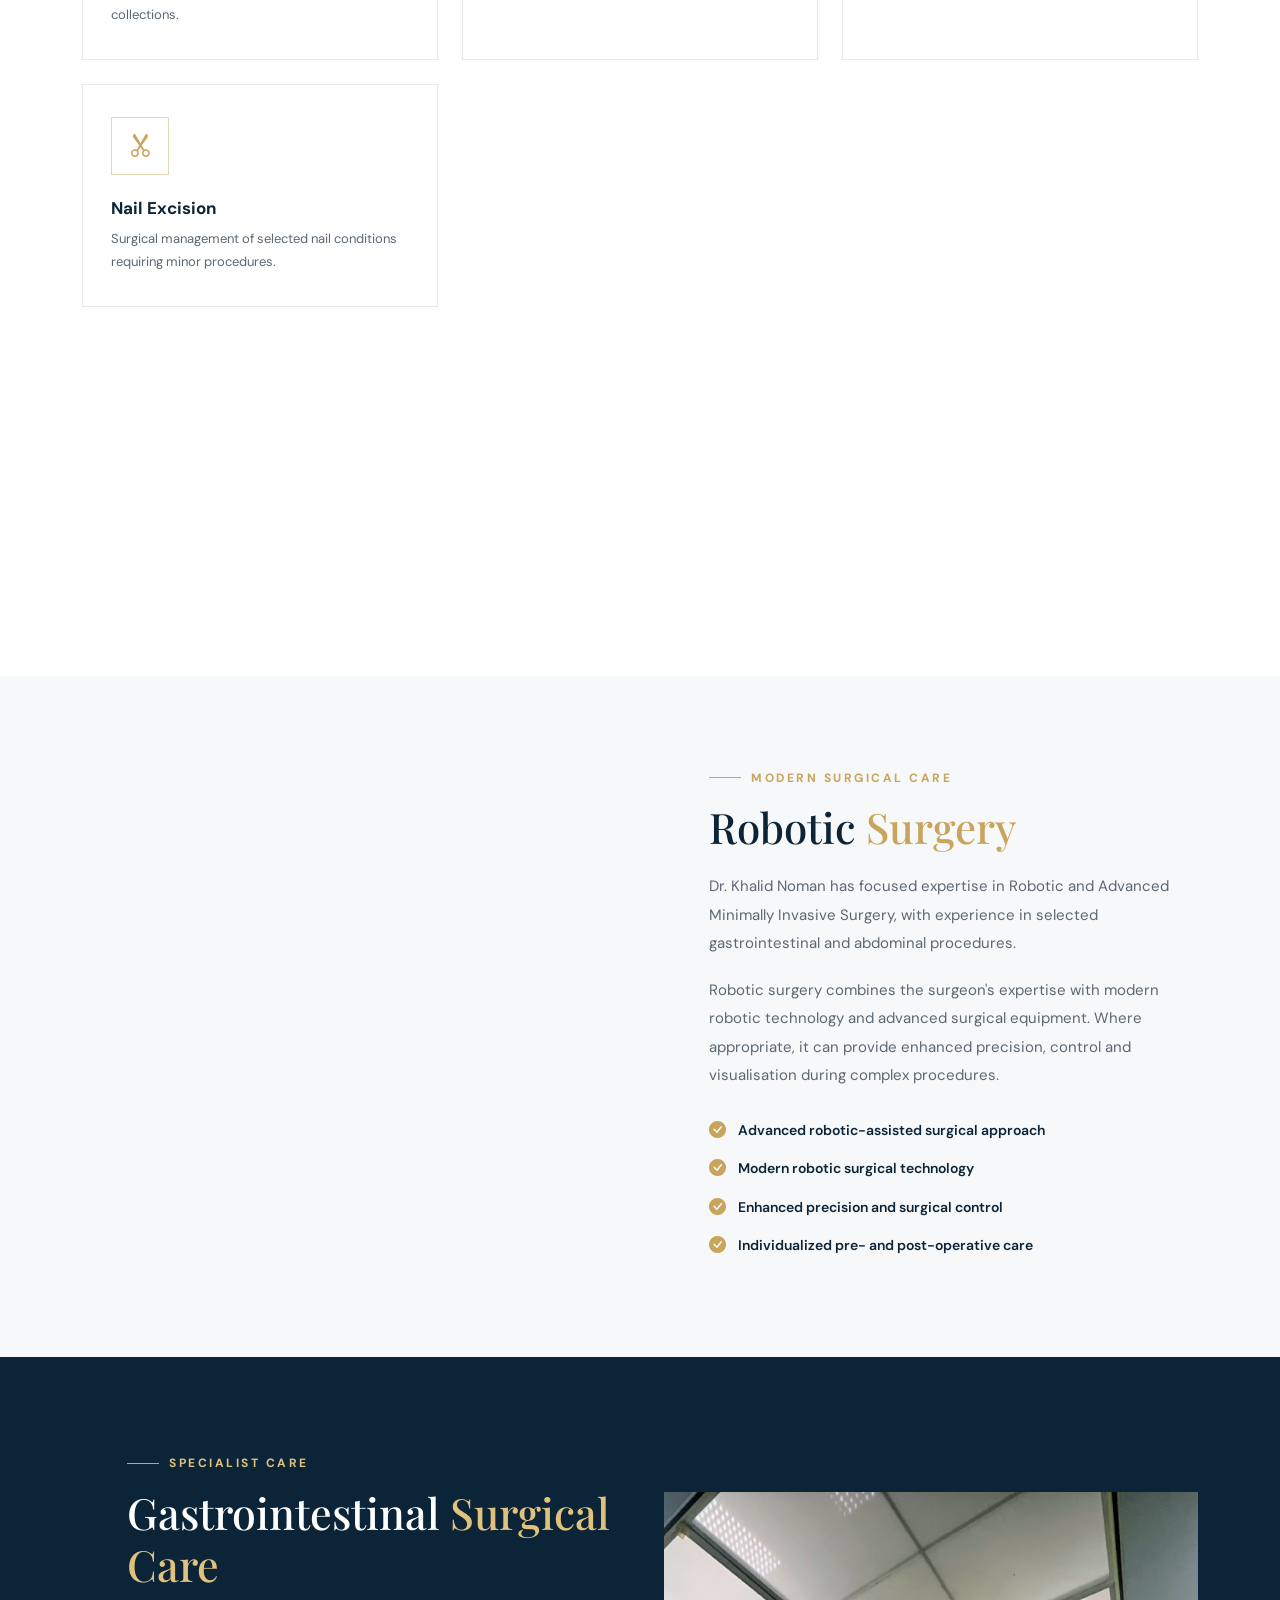
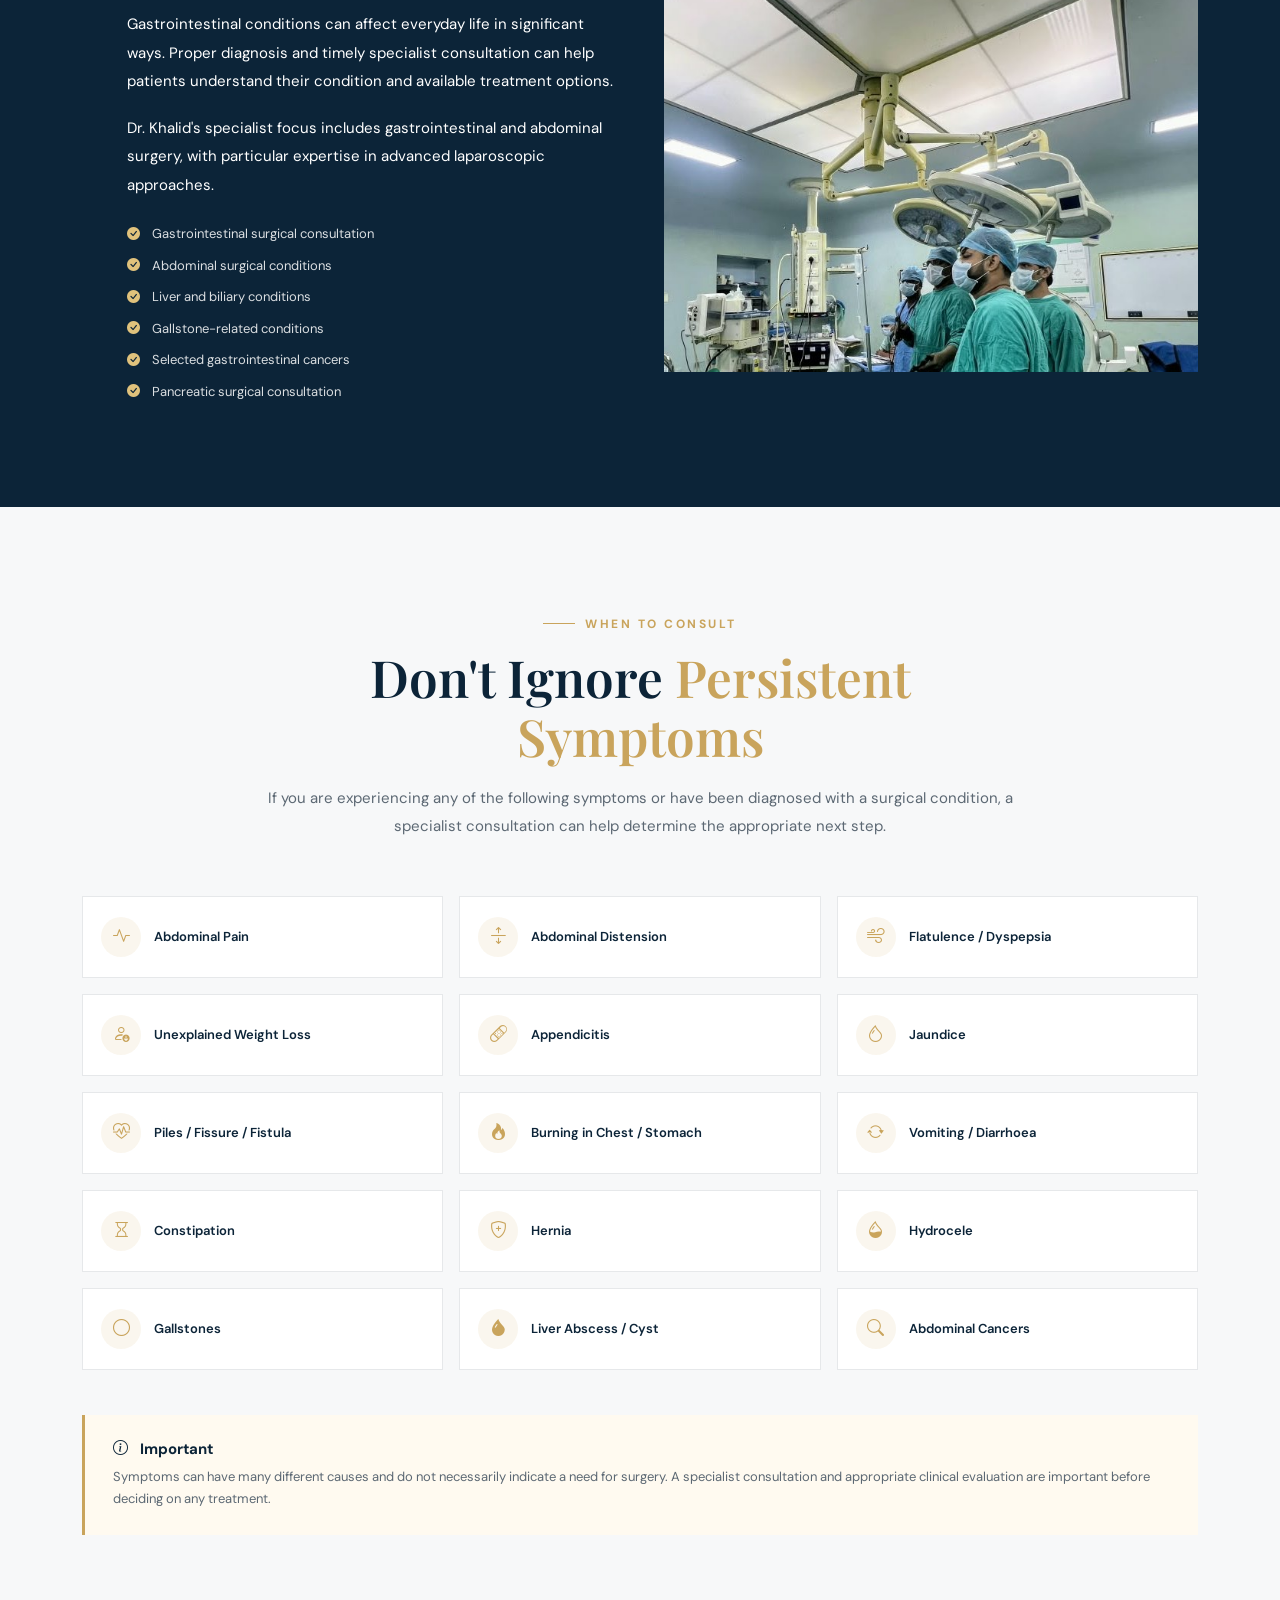
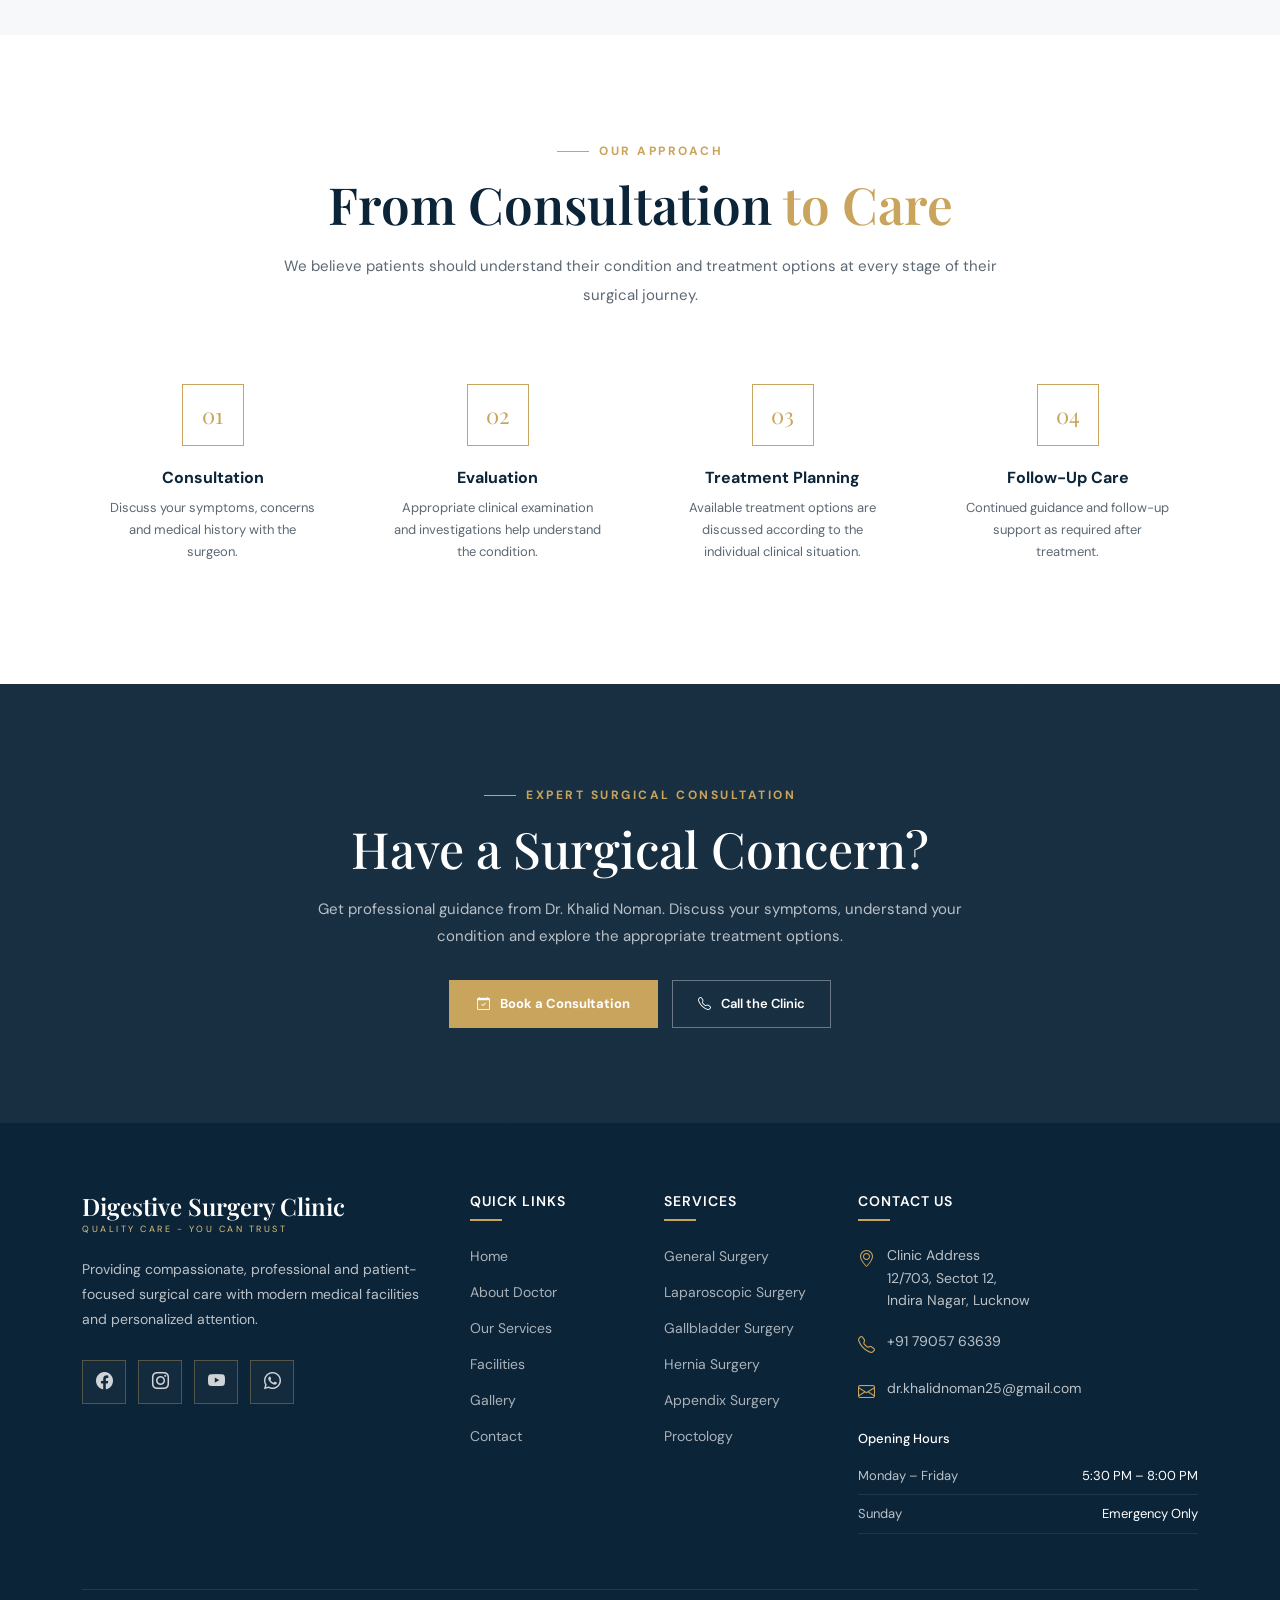
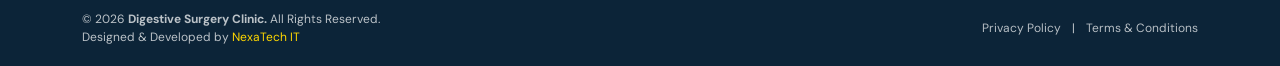
<file: services.html>
<!DOCTYPE html>
<html lang="en">

<head>
    <meta charset="UTF-8">
    <meta name="viewport" content="width=device-width, initial-scale=1.0">

    <title>Services | Digestive Surgery Clinic</title>
    <meta name="description"
        content="Explore gastroenterology, diagnostic and surgical services offered at Digestive Surgery Clinic.">

    <!-- Bootstrap 5 -->
    <link href="https://cdn.jsdelivr.net/npm/bootstrap@5.3.3/dist/css/bootstrap.min.css" rel="stylesheet">

    <!-- Bootstrap Icons -->
    <link rel="stylesheet" href="https://cdn.jsdelivr.net/npm/bootstrap-icons@1.11.3/font/bootstrap-icons.min.css">

    <!-- Google Fonts -->
    <link
        href="https://fonts.googleapis.com/css2?family=DM+Sans:wght@400;500;600;700&family=Playfair+Display:wght@500;600;700&display=swap"
        rel="stylesheet">

    <link href="assets/css/style.css" rel="stylesheet">

</head>

<body>


    <!-- =====================================================
     TOP BAR
===================================================== -->

    <div class="top-bar">
        <div class="container">

            <div class="d-flex justify-content-between align-items-center">

                <div class="d-flex gap-4">

                    <a href="tel:+917905763639" class="top-item">
                        <i class="bi bi-telephone"></i>
                        +91 7905763639
                    </a>

                    <a href="mailto:dr.khalidnoman25@gmail.com" class="top-item">
                        <i class="bi bi-envelope"></i>
                        dr.khalidnoman25@gmail.com
                    </a>

                </div>

                <div class="top-item">
                    <i class="bi bi-clock"></i>
                    Mon – Fri: 5:30 PM – 8:00 PM
                </div>

            </div>

        </div>
    </div>


    <!-- =====================================================
     MAIN HEADER
===================================================== -->

    <header class="main-header sticky-top" id="mainHeader">

        <nav class="navbar navbar-expand-lg">

            <div class="container">

                <!-- LOGO -->

                <a href="#" class="clinic-brand">

                    <img src="assets/images/logo.png" alt="Dr. Khalid's Surgical Clinic" class="clinic-logo">

                    <div class="brand-text">

                        <span class="brand-name">
                            Digestive Surgery Clinic
                        </span>

                        <span class="brand-subtitle">
                            QUALITY CARE - YOU CAN TRUST
                        </span>

                    </div>

                </a>
                <!-- <a href="assets/images/logo.png" class="clinic-brand">

                <div class="logo-symbol">
                    <i class="bi bi-heart-pulse"></i>
                </div>

                <div class="brand-text">

                    <span class="brand-name">
                        Dr. Khalid's
                    </span>

                    <span class="brand-subtitle">
                        Gastrocare & Surgical Clinic
                    </span>

                </div>

            </a> -->


                <!-- MOBILE TOGGLE -->

                <button class="navbar-toggler" type="button" data-bs-toggle="collapse" data-bs-target="#mainNavigation">

                    <i class="bi bi-list"></i>

                </button>


                <!-- NAVIGATION -->

                <div class="collapse navbar-collapse" id="mainNavigation">

                    <ul class="navbar-nav ms-auto align-items-lg-center">

                        <li class="nav-item">
                            <a class="nav-link" href="index.html">
                                Home
                            </a>
                        </li>

                        <li class="nav-item">
                            <a class="nav-link" href="about.html">
                                About Doctor
                            </a>
                        </li>

                        <li class="nav-item">
                            <a class="nav-link active" href="services.html">
                                Services
                            </a>
                        </li>

                        <li class="nav-item">
                            <a class="nav-link" href="facilities.html">
                                Facilities
                            </a>
                        </li>

                        <li class="nav-item">
                            <a class="nav-link" href="gallery.html">
                                Gallery
                            </a>
                        </li>

                        <li class="nav-item">
                            <a class="nav-link" href="contact.html">
                                Contact
                            </a>
                        </li>

                        <li class="nav-item header-appointment ms-lg-2">

                            <a href="contact.html#appointment" class="appointment-btn">

                                <i class="bi bi-calendar-check"></i>

                                Book Appointment

                            </a>

                        </li>

                    </ul>

                </div>

            </div>

        </nav>

    </header>



    <!-- =====================================================
     PAGE CONTENT PLACEHOLDER
===================================================== -->




    <div class="services-page">


        <!-- =====================================================
         HERO
    ===================================================== -->

        <section class="services-hero">

            <div class="container">

                <div class="services-hero-content">

                    <span class="services-hero-label">
                        Surgical Expertise
                    </span>

                    <h1>
                        Comprehensive Care.
                        <br>
                        <span>Specialist Surgical Expertise.</span>
                    </h1>

                    <p>
                        Dr. Khalid Noman provides specialist surgical
                        consultation and care across gastrointestinal,
                        abdominal and general surgical conditions, with
                        a focused expertise in advanced laparoscopy.
                    </p>

                    <a href="#consultation" class="hero-button">

                        <i class="bi bi-calendar-check"></i>

                        Get a Consultation

                    </a>

                </div>

            </div>

        </section>



        <!-- =====================================================
         INTRODUCTION
    ===================================================== -->

        <section class="services-intro">

            <div class="container">

                <div class="intro-box">

                    <span class="service-eyebrow">
                        Our Surgical Services
                    </span>

                    <h2 class="service-heading">

                        Expertise Across
                        <span>Modern Surgery</span>

                    </h2>

                    <p class="service-description">

                        At Digestive Surgery Clinic,
                        patients receive focused evaluation and surgical
                        guidance for a wide range of gastrointestinal,
                        abdominal and general surgical conditions.

                        Our approach combines clinical assessment,
                        appropriate treatment planning and careful
                        follow-up with the goal of providing safe,
                        thoughtful and patient-centred care.

                    </p>

                </div>

            </div>

        </section>



        <!-- =====================================================
         ADVANCED LAPAROSCOPY
    ===================================================== -->

        <section class="specialty-section">

            <div class="container">

                <div class="row align-items-center g-lg-5">


                    <div class="col-lg-6">

                        <img src="assets/images/4.jpeg" alt="Advanced laparoscopic surgery" class="specialty-image">

                    </div>


                    <div class="col-lg-6">

                        <div class="specialty-content">

                            <span class="service-eyebrow">
                                Specialist Focus
                            </span>

                            <h2>
                                Advanced
                                <span>Laparoscopic Surgery</span>
                            </h2>

                            <p>

                                Dr. Khalid Noman is a specialist in
                                Advanced Laparoscopy and Gastrointestinal
                                Surgery.

                            </p>

                            <p>

                                Laparoscopic surgery uses small incisions
                                and specialized instruments to perform
                                selected surgical procedures. Where
                                appropriate, minimally invasive approaches
                                may offer advantages such as smaller
                                incisions and a potentially smoother
                                recovery.

                            </p>

                            <ul class="specialty-points">

                                <li>
                                    <i class="bi bi-check-circle-fill"></i>
                                    Minimally invasive surgical approach
                                </li>

                                <li>
                                    <i class="bi bi-check-circle-fill"></i>
                                    Specialist gastrointestinal surgery
                                </li>

                                <li>
                                    <i class="bi bi-check-circle-fill"></i>
                                    Individualized treatment planning
                                </li>

                                <li>
                                    <i class="bi bi-check-circle-fill"></i>
                                    Comprehensive pre- and post-operative care
                                </li>

                            </ul>

                        </div>

                    </div>

                </div>

            </div>

        </section>



        <!-- =====================================================
         MAIN SURGICAL SERVICES
    ===================================================== -->

        <section class="procedures-section">

            <div class="container">

                <div class="section-header">

                    <span class="service-eyebrow">
                        What We Offer
                    </span>

                    <h2 class="service-heading">

                        Surgical Services
                        <span>Under One Roof</span>

                    </h2>

                    <p class="service-description">

                        Our surgical practice covers a broad range of
                        gastrointestinal, abdominal and general surgical
                        needs. Each patient is evaluated individually
                        before a treatment plan is recommended.

                    </p>

                </div>


                <div class="row g-4">


                    <!-- 1 -->

                    <div class="col-md-6 col-lg-4">

                        <div class="procedure-card">

                            <div class="procedure-icon">
                                <i class="bi bi-activity"></i>
                            </div>

                            <h3>
                                Laparoscopic Surgery
                            </h3>

                            <p>
                                Minimally invasive surgical procedures
                                for selected abdominal and gastrointestinal
                                conditions.
                            </p>

                        </div>

                    </div>


                    <!-- 2 -->

                    <div class="col-md-6 col-lg-4">

                        <div class="procedure-card">

                            <div class="procedure-icon">
                                <i class="bi bi-droplet"></i>
                            </div>

                            <h3>
                                Liver & Biliary Surgery
                            </h3>

                            <p>
                                Surgical evaluation and management of
                                selected liver and biliary tract conditions.
                            </p>

                        </div>

                    </div>


                    <!-- 3 -->

                    <div class="col-md-6 col-lg-4">

                        <div class="procedure-card">

                            <div class="procedure-icon">
                                <i class="bi bi-shield-plus"></i>
                            </div>

                            <h3>
                                Hernia Surgery
                            </h3>

                            <p>
                                Evaluation and surgical treatment of
                                different types of abdominal and groin hernias.
                            </p>

                        </div>

                    </div>


                    <!-- 4 -->

                    <div class="col-md-6 col-lg-4">

                        <div class="procedure-card">

                            <div class="procedure-icon">
                                <i class="bi bi-person"></i>
                            </div>

                            <h3>
                                Bariatric Surgery
                            </h3>

                            <p>
                                Surgical consultation and treatment
                                planning for appropriate patients requiring
                                bariatric procedures.
                            </p>

                        </div>

                    </div>


                    <!-- 5 -->

                    <div class="col-md-6 col-lg-4">

                        <div class="procedure-card">

                            <div class="procedure-icon">
                                <i class="bi bi-bandaid"></i>
                            </div>

                            <h3>
                                General Surgery
                            </h3>

                            <p>
                                Comprehensive surgical evaluation and
                                management of common general surgical conditions.
                            </p>

                        </div>

                    </div>


                    <!-- 6 -->

                    <div class="col-md-6 col-lg-4">

                        <div class="procedure-card">

                            <div class="procedure-icon">
                                <i class="bi bi-heart-pulse"></i>
                            </div>

                            <h3>
                                Gastrointestinal Surgery
                            </h3>

                            <p>
                                Specialist surgical care for selected
                                conditions affecting the gastrointestinal tract.
                            </p>

                        </div>

                    </div>


                    <!-- 7 -->

                    <div class="col-md-6 col-lg-4">

                        <div class="procedure-card">

                            <div class="procedure-icon">
                                <i class="bi bi-shield-check"></i>
                            </div>

                            <h3>
                                Proctology
                            </h3>

                            <p>
                                Consultation and surgical management of
                                conditions involving the anal and rectal region.
                            </p>

                        </div>

                    </div>


                    <!-- 8 -->

                    <div class="col-md-6 col-lg-4">

                        <div class="procedure-card">

                            <div class="procedure-icon">
                                <i class="bi bi-lungs"></i>
                            </div>

                            <h3>
                                Pancreatic Disease
                            </h3>

                            <p>
                                Evaluation and surgical consultation for
                                appropriate pancreatic conditions.
                            </p>

                        </div>

                    </div>


                    <!-- 9 -->

                    <div class="col-md-6 col-lg-4">

                        <div class="procedure-card">

                            <div class="procedure-icon">
                                <i class="bi bi-search"></i>
                            </div>

                            <h3>
                                GI Cancers
                            </h3>

                            <p>
                                Surgical consultation and treatment planning
                                for selected gastrointestinal cancers.
                            </p>

                        </div>

                    </div>


                    <!-- 10 -->

                    <div class="col-md-6 col-lg-4">

                        <div class="procedure-card">

                            <div class="procedure-icon">
                                <i class="bi bi-droplet-half"></i>
                            </div>

                            <h3>
                                Abscess Drainage
                            </h3>

                            <p>
                                Assessment and appropriate drainage procedures
                                for selected abscess and infected collections.
                            </p>

                        </div>

                    </div>


                    <!-- 11 -->

                    <div class="col-md-6 col-lg-4">

                        <div class="procedure-card">

                            <div class="procedure-icon">
                                <i class="bi bi-circle"></i>
                            </div>

                            <h3>
                                Cyst & Swelling Removal
                            </h3>

                            <p>
                                Evaluation and removal of suitable cysts,
                                swellings and other superficial lesions.
                            </p>

                        </div>

                    </div>


                    <!-- 12 -->

                    <div class="col-md-6 col-lg-4">

                        <div class="procedure-card">

                            <div class="procedure-icon">
                                <i class="bi bi-bandaid-fill"></i>
                            </div>

                            <h3>
                                Wound Dressing
                            </h3>

                            <p>
                                Professional dressing and wound-care
                                support as clinically appropriate.
                            </p>

                        </div>

                    </div>


                    <!-- 13 -->

                    <div class="col-md-6 col-lg-4">

                        <div class="procedure-card">

                            <div class="procedure-icon">
                                <i class="bi bi-scissors"></i>
                            </div>

                            <h3>
                                Nail Excision
                            </h3>

                            <p>
                                Surgical management of selected nail
                                conditions requiring minor procedures.
                            </p>

                        </div>

                    </div>


                    <!-- 14 -->

                    <div class="col-md-6 col-lg-4">

                        <div class="procedure-card">

                            <div class="procedure-icon">
                                <i class="bi bi-plus-square"></i>
                            </div>

                            <h3>
                                Suturing
                            </h3>

                            <p>
                                Clinical wound assessment and suturing
                                procedures where appropriate.
                            </p>

                        </div>

                    </div>


                    <!-- 15 -->

                    <div class="col-md-6 col-lg-4">

                        <div class="procedure-card">

                            <div class="procedure-icon">
                                <i class="bi bi-eye"></i>
                            </div>

                            <h3>
                                Proctoscopy
                            </h3>

                            <p>
                                Appropriate clinical examination and
                                evaluation of anorectal conditions.
                            </p>

                        </div>

                    </div>


                    <!-- 16 -->

                    <div class="col-md-6 col-lg-4">

                        <div class="procedure-card">

                            <div class="procedure-icon">
                                <i class="bi bi-grid-3x3-gap"></i>
                            </div>

                            <h3>
                                Other Surgical Procedures
                            </h3>

                            <p>
                                Consultation and treatment for other
                                surgical conditions based on individual
                                clinical assessment.
                            </p>

                        </div>

                    </div>

                </div>

            </div>

        </section>

        <!-- =====================================================
         Robotic Surgery
        ===================================================== -->
        <section class="specialty-section">

            <div class="container">

                <div class="row align-items-center g-lg-5">


                    <div class="col-lg-6">

                        <video class="specialty-image"
                            autoplay
                            muted
                            loop
                            playsinline>
                            <source src="assets/video/Video_Project.mp4" type="video/mp4">
                            Your browser does not support the video tag.
                        </video>

                    </div>


                    <div class="col-lg-6">

                        <div class="specialty-content">

                            <span class="service-eyebrow">
                                Modern Surgical Care
                            </span>

                            <h2>
                                Robotic
                                <span>Surgery</span>
                            </h2>

                            <p> Dr. Khalid Noman has focused expertise in Robotic and Advanced Minimally Invasive
                                Surgery, with experience in selected gastrointestinal and abdominal procedures. </p>
                            <p> Robotic surgery combines the surgeon's expertise with modern robotic technology and
                                advanced surgical equipment. Where appropriate, it can provide enhanced precision,
                                control and visualisation during complex procedures. </p>
                            <ul class="specialty-points">
                                <li> <i class="bi bi-check-circle-fill"></i> Advanced robotic-assisted surgical approach
                                </li>
                                <li> <i class="bi bi-check-circle-fill"></i> Modern robotic surgical technology </li>
                                <li> <i class="bi bi-check-circle-fill"></i> Enhanced precision and surgical control
                                </li>
                                <li> <i class="bi bi-check-circle-fill"></i> Individualized pre- and post-operative care
                                </li>
                            </ul>

                        </div>

                    </div>

                </div>

            </div>

        </section>

        <!-- =====================================================
         GI SURGERY FEATURE
        ===================================================== -->

        <section class="featured-service">

            <div class="container">

                <div class="row align-items-center g-lg-5">


                    


                    <div class="col-lg-6">

                        <div class="featured-content">

                            <span class="service-eyebrow">
                                Specialist Care
                            </span>

                            <h2>
                                Gastrointestinal
                                <span>Surgical Care</span>
                            </h2>

                            <p>

                                Gastrointestinal conditions can affect
                                everyday life in significant ways.
                                Proper diagnosis and timely specialist
                                consultation can help patients understand
                                their condition and available treatment
                                options.

                            </p>

                            <p>

                                Dr. Khalid's specialist focus includes
                                gastrointestinal and abdominal surgery,
                                with particular expertise in advanced
                                laparoscopic approaches.

                            </p>

                            <ul class="featured-list">

                                <li>
                                    <i class="bi bi-check-circle-fill"></i>
                                    Gastrointestinal surgical consultation
                                </li>

                                <li>
                                    <i class="bi bi-check-circle-fill"></i>
                                    Abdominal surgical conditions
                                </li>

                                <li>
                                    <i class="bi bi-check-circle-fill"></i>
                                    Liver and biliary conditions
                                </li>

                                <li>
                                    <i class="bi bi-check-circle-fill"></i>
                                    Gallstone-related conditions
                                </li>

                                <li>
                                    <i class="bi bi-check-circle-fill"></i>
                                    Selected gastrointestinal cancers
                                </li>

                                <li>
                                    <i class="bi bi-check-circle-fill"></i>
                                    Pancreatic surgical consultation
                                </li>

                            </ul>

                        </div>

                    </div>
                    <div class="col-lg-6">

                        <img src="assets/images/9.png" alt="Gastrointestinal surgical care" class="featured-image">

                    </div>

                </div>

            </div>

        </section>



        <!-- =====================================================
         WHEN TO CONSULT
    ===================================================== -->

        <section class="conditions-section" id="consultation">

            <div class="container">

                <div class="section-header">

                    <span class="service-eyebrow">
                        When To Consult
                    </span>

                    <h2 class="service-heading">

                        Don't Ignore
                        <span>Persistent Symptoms</span>

                    </h2>

                    <p class="service-description">

                        If you are experiencing any of the following
                        symptoms or have been diagnosed with a surgical
                        condition, a specialist consultation can help
                        determine the appropriate next step.

                    </p>

                </div>


                <div class="row g-3">


                    <!-- Symptoms -->

                    <div class="col-12 col-sm-6 col-lg-4">

                        <div class="condition-card">

                            <div class="condition-icon">
                                <i class="bi bi-activity"></i>
                            </div>

                            <span>
                                Abdominal Pain
                            </span>

                        </div>

                    </div>


                    <div class="col-12 col-sm-6 col-lg-4">

                        <div class="condition-card">

                            <div class="condition-icon">
                                <i class="bi bi-arrows-expand"></i>
                            </div>

                            <span>
                                Abdominal Distension
                            </span>

                        </div>

                    </div>


                    <div class="col-12 col-sm-6 col-lg-4">

                        <div class="condition-card">

                            <div class="condition-icon">
                                <i class="bi bi-wind"></i>
                            </div>

                            <span>
                                Flatulence / Dyspepsia
                            </span>

                        </div>

                    </div>


                    <div class="col-12 col-sm-6 col-lg-4">

                        <div class="condition-card">

                            <div class="condition-icon">
                                <i class="bi bi-person-down"></i>
                            </div>

                            <span>
                                Unexplained Weight Loss
                            </span>

                        </div>

                    </div>


                    <div class="col-12 col-sm-6 col-lg-4">

                        <div class="condition-card">

                            <div class="condition-icon">
                                <i class="bi bi-bandaid"></i>
                            </div>

                            <span>
                                Appendicitis
                            </span>

                        </div>

                    </div>


                    <div class="col-12 col-sm-6 col-lg-4">

                        <div class="condition-card">

                            <div class="condition-icon">
                                <i class="bi bi-droplet"></i>
                            </div>

                            <span>
                                Jaundice
                            </span>

                        </div>

                    </div>


                    <div class="col-12 col-sm-6 col-lg-4">

                        <div class="condition-card">

                            <div class="condition-icon">
                                <i class="bi bi-heart-pulse"></i>
                            </div>

                            <span>
                                Piles / Fissure / Fistula
                            </span>

                        </div>

                    </div>


                    <div class="col-12 col-sm-6 col-lg-4">

                        <div class="condition-card">

                            <div class="condition-icon">
                                <i class="bi bi-fire"></i>
                            </div>

                            <span>
                                Burning in Chest / Stomach
                            </span>

                        </div>

                    </div>


                    <div class="col-12 col-sm-6 col-lg-4">

                        <div class="condition-card">

                            <div class="condition-icon">
                                <i class="bi bi-arrow-repeat"></i>
                            </div>

                            <span>
                                Vomiting / Diarrhoea
                            </span>

                        </div>

                    </div>


                    <div class="col-12 col-sm-6 col-lg-4">

                        <div class="condition-card">

                            <div class="condition-icon">
                                <i class="bi bi-hourglass"></i>
                            </div>

                            <span>
                                Constipation
                            </span>

                        </div>

                    </div>


                    <div class="col-12 col-sm-6 col-lg-4">

                        <div class="condition-card">

                            <div class="condition-icon">
                                <i class="bi bi-shield-plus"></i>
                            </div>

                            <span>
                                Hernia
                            </span>

                        </div>

                    </div>


                    <div class="col-12 col-sm-6 col-lg-4">

                        <div class="condition-card">

                            <div class="condition-icon">
                                <i class="bi bi-droplet-half"></i>
                            </div>

                            <span>
                                Hydrocele
                            </span>

                        </div>

                    </div>


                    <div class="col-12 col-sm-6 col-lg-4">

                        <div class="condition-card">

                            <div class="condition-icon">
                                <i class="bi bi-circle"></i>
                            </div>

                            <span>
                                Gallstones
                            </span>

                        </div>

                    </div>


                    <div class="col-12 col-sm-6 col-lg-4">

                        <div class="condition-card">

                            <div class="condition-icon">
                                <i class="bi bi-droplet-fill"></i>
                            </div>

                            <span>
                                Liver Abscess / Cyst
                            </span>

                        </div>

                    </div>


                    <div class="col-12 col-sm-6 col-lg-4">

                        <div class="condition-card">

                            <div class="condition-icon">
                                <i class="bi bi-search"></i>
                            </div>

                            <span>
                                Abdominal Cancers
                            </span>

                        </div>

                    </div>

                </div>


                <div class="medical-note">

                    <h5>
                        <i class="bi bi-info-circle me-2"></i>
                        Important
                    </h5>

                    <p>
                        Symptoms can have many different causes and do not
                        necessarily indicate a need for surgery. A specialist
                        consultation and appropriate clinical evaluation
                        are important before deciding on any treatment.
                    </p>

                </div>

            </div>

        </section>



        <!-- =====================================================
         PATIENT JOURNEY
    ===================================================== -->

        <section class="process-section">

            <div class="container">

                <div class="section-header">

                    <span class="service-eyebrow">
                        Our Approach
                    </span>

                    <h2 class="service-heading">

                        From Consultation
                        <span>to Care</span>

                    </h2>

                    <p class="service-description">

                        We believe patients should understand their
                        condition and treatment options at every stage
                        of their surgical journey.

                    </p>

                </div>


                <div class="row g-4">


                    <div class="col-md-6 col-lg-3">

                        <div class="process-card">

                            <div class="process-number">
                                01
                            </div>

                            <h4>
                                Consultation
                            </h4>

                            <p>
                                Discuss your symptoms, concerns and
                                medical history with the surgeon.
                            </p>

                        </div>

                    </div>


                    <div class="col-md-6 col-lg-3">

                        <div class="process-card">

                            <div class="process-number">
                                02
                            </div>

                            <h4>
                                Evaluation
                            </h4>

                            <p>
                                Appropriate clinical examination and
                                investigations help understand the condition.
                            </p>

                        </div>

                    </div>


                    <div class="col-md-6 col-lg-3">

                        <div class="process-card">

                            <div class="process-number">
                                03
                            </div>

                            <h4>
                                Treatment Planning
                            </h4>

                            <p>
                                Available treatment options are discussed
                                according to the individual clinical situation.
                            </p>

                        </div>

                    </div>


                    <div class="col-md-6 col-lg-3">

                        <div class="process-card">

                            <div class="process-number">
                                04
                            </div>

                            <h4>
                                Follow-Up Care
                            </h4>

                            <p>
                                Continued guidance and follow-up support
                                as required after treatment.
                            </p>

                        </div>

                    </div>

                </div>

            </div>

        </section>



        <!-- =====================================================
         FINAL CTA
    ===================================================== -->

        <section class="services-cta">

            <div class="container text-center">

                <span class="service-eyebrow" style="justify-content:center;">

                    Expert Surgical Consultation

                </span>

                <h2>
                    Have a Surgical Concern?
                </h2>

                <p>

                    Get professional guidance from Dr. Khalid Noman.
                    Discuss your symptoms, understand your condition
                    and explore the appropriate treatment options.

                </p>


                <a href="contact.html#appointment" class="cta-main">

                    <i class="bi bi-calendar-check"></i>

                    Book a Consultation

                </a>


                <a href="tel:+917905763639" class="cta-call">

                    <i class="bi bi-telephone"></i>

                    Call the Clinic

                </a>

            </div>

        </section>


    </div>

    <!-- BACK TO TOP -->
    <a href="#" class="back-to-top" id="backToTop" aria-label="Back to top">
        <i class="bi bi-arrow-up"></i>
    </a>





    <!-- =====================================================
     FOOTER
===================================================== -->

    <footer class="footer">

        <div class="container">

            <div class="row g-5">


                <!-- ABOUT -->

                <div class="col-lg-4 col-md-6 footer-column">

                    <a href="assets/images/logo.png" class="footer-brand">

                        <div class="brand-text">

                            <span class="brand-name">
                                Digestive Surgery Clinic
                            </span>

                            <span class="brand-subtitle">
                                QUALITY CARE - YOU CAN TRUST
                            </span>

                        </div>

                    </a>

                    <p class="footer-about">

                        Providing compassionate, professional and
                        patient-focused surgical care with modern
                        medical facilities and personalized attention.

                    </p>


                    <div class="social-links">

                        <a href="#" aria-label="Facebook">
                            <i class="bi bi-facebook"></i>
                        </a>

                        <a href="#" aria-label="Instagram">
                            <i class="bi bi-instagram"></i>
                        </a>

                        <a href="#" aria-label="YouTube">
                            <i class="bi bi-youtube"></i>
                        </a>

                        <a href="https://wa.me/917905763639" target="_blank" rel="noopener noreferrer"
                            aria-label="WhatsApp">
                            <i class="bi bi-whatsapp"></i>
                        </a>

                    </div>

                </div>


                <!-- QUICK LINKS -->

                <div class="col-lg-2 col-md-6 footer-column">

                    <h5 class="footer-title">
                        Quick Links
                    </h5>

                    <ul class="footer-links">

                        <li>
                            <a href="index.html">Home</a>
                        </li>

                        <li>
                            <a href="about.html">About Doctor</a>
                        </li>

                        <li>
                            <a href="services.html">Our Services</a>
                        </li>

                        <li>
                            <a href="facilities.html">Facilities</a>
                        </li>

                        <li>
                            <a href="gallery.html">Gallery</a>
                        </li>

                        <li>
                            <a href="contact.html">Contact</a>
                        </li>

                    </ul>

                </div>


                <!-- SERVICES -->

                <div class="col-lg-2 col-md-6 footer-column">

                    <h5 class="footer-title">
                        Services
                    </h5>

                    <ul class="footer-links">

                        <li>
                            <a href="#">General Surgery</a>
                        </li>

                        <li>
                            <a href="#">Laparoscopic Surgery</a>
                        </li>

                        <li>
                            <a href="#">Gallbladder Surgery</a>
                        </li>

                        <li>
                            <a href="#">Hernia Surgery</a>
                        </li>

                        <li>
                            <a href="#">Appendix Surgery</a>
                        </li>

                        <li>
                            <a href="#">Proctology</a>
                        </li>

                    </ul>

                </div>


                <!-- CONTACT -->

                <div class="col-lg-4 col-md-6 footer-column">

                    <h5 class="footer-title">
                        Contact Us
                    </h5>


                    <div class="footer-contact">

                        <i class="bi bi-geo-alt"></i>

                        <div>
                            Clinic Address<br>
                            <span>
                                12/703, Sectot 12, <br>
                                Indira Nagar,
                                Lucknow
                            </span>
                        </div>

                    </div>


                    <div class="footer-contact">

                        <i class="bi bi-telephone"></i>

                        <div>

                            <a href="tel:+917905763639" style="color:inherit;text-decoration:none;">

                                +91 79057 63639

                            </a>

                        </div>

                    </div>


                    <div class="footer-contact">

                        <i class="bi bi-envelope"></i>

                        <div>

                            <a href="mailto:dr.khalidnoman25@gmail.com" style="color:inherit;text-decoration:none;">

                                dr.khalidnoman25@gmail.com

                            </a>

                        </div>

                    </div>


                    <h6 style="
                    color:white;
                    font-size:13px;
                    margin-top:25px;
                    margin-bottom:10px;
                    ">

                        Opening Hours

                    </h6>


                    <div class="hours-row">

                        <span>Monday – Friday</span>

                        <span>5:30 PM – 8:00 PM</span>

                    </div>

                    <div class="hours-row">

                        <span>Sunday</span>

                        <span>Emergency Only</span>

                    </div>

                </div>

            </div>


            <!-- FOOTER BOTTOM -->

            <div class="footer-bottom">

                <div class="row align-items-center">

                    <div class="col-md-6 text-center text-md-start">

                        © <span id="currentYear"></span>
                        <strong> Digestive Surgery Clinic.</strong>
                        All Rights Reserved.
                        <br>
                        Designed & Developed by <a href="https://www.nexatechit.com/"
                            style="color: gold;text-decoration:solid;">NexaTech IT</a>

                    </div>

                    <div class="col-md-6 text-center text-md-end mt-2 mt-md-0">

                        <a href="privacypolicy.html">Privacy Policy</a>

                        <span class="mx-2">|</span>

                        <a href="terms&condition.html">Terms & Conditions</a>

                    </div>

                </div>

            </div>

        </div>

    </footer>


    <!-- FLOATING APPOINTMENT -->

    <a href="contact.html#appointment" class="floating-appointment" title="Book Appointment">

        <i class="bi bi-calendar-plus"></i>

    </a>


    <!-- Bootstrap JS -->

    <script src="https://cdn.jsdelivr.net/npm/bootstrap@5.3.3/dist/js/bootstrap.bundle.min.js"></script>


    <script src="script.js"></script>
    <script>
document.addEventListener("DOMContentLoaded", () => {

    const cards = document.querySelectorAll(".procedure-card");

    const observer = new IntersectionObserver((entries) => {

        entries.forEach(entry => {

            if (entry.isIntersecting) {

                const card = entry.target;

                /* Small delay between cards */
                setTimeout(() => {
                    card.classList.add("show");
                }, card.dataset.delay);

                /* Stop observing after animation */
                observer.unobserve(card);
            }

        });

    }, {
        threshold: 0.15
    });


    cards.forEach((card, index) => {

        /*
         * Creates a loading sequence:
         * 1st card → 0ms
         * 2nd card → 100ms
         * 3rd card → 200ms
         * etc.
         */
        card.dataset.delay = index * 100;

        observer.observe(card);

    });

});
</script>

</body>

</html>
</file>
<file: assets/css/style.css>
:root {
            --navy: #0c2438;
            --navy-light: #123b59;
            --gold: #c9a45c;
            --gold-light: #e0c27c;
            --white: #ffffff;
            --light: #f7f8f9;
            --text: #52606d;
        }

        * {
            box-sizing: border-box;
        }

        body {
            margin: 0;
            font-family: 'DM Sans', sans-serif;
            color: var(--text);
            background: #ffffff;
        }

        h1, h2, h3, h4, h5 {
            font-family: 'Playfair Display', serif;
        }

        /* ========================================
           TOP BAR
        ======================================== */

        .top-bar {
            background: var(--navy);
            color: rgba(255,255,255,0.85);
            font-size: 13px;
            padding: 9px 0;
        }

        .top-bar a {
            color: rgba(255,255,255,0.9);
            text-decoration: none;
            transition: 0.3s;
        }

        .top-bar a:hover {
            color: var(--gold-light);
        }

        .top-item {
            display: flex;
            align-items: center;
            gap: 7px;
        }

        .top-item i {
            color: var(--gold);
        }


        /* ========================================
           MAIN HEADER
        ======================================== */

        .main-header {
            background: rgba(255,255,255,0.97);
            border-bottom: 1px solid rgba(12,36,56,0.08);
            transition: all 0.3s ease;
            z-index: 1000;
        }

        .main-header.scrolled {
            box-shadow: 0 8px 30px rgba(0,0,0,0.08);
        }

        .navbar {
            
            min-height: 70px;
            padding: 8px 0;
        }


        /* ========================================
           LOGO
        ======================================== */

        .clinic-brand {
            display: flex;
            align-items: center;
            text-decoration: none;
            color: var(--navy);
        }

        .logo-symbol {
            width: 52px;
            height: 52px;
            border: 1.5px solid var(--gold);
            display: flex;
            align-items: center;
            justify-content: center;
            margin-right: 13px;
            position: relative;
        }

        .logo-symbol::before {
            content: "";
            width: 25px;
            height: 25px;
            border: 2px solid var(--gold);
            border-radius: 50%;
            position: absolute;
        }

        .logo-symbol i {
            font-size: 19px;
            color: var(--gold);
            z-index: 2;
            background: white;
            padding: 2px;
        }

        .brand-text {
            line-height: 1.15;
        }

        .brand-name {
            font-family: 'Playfair Display', serif;
            font-size: 21px;
            font-weight: 600;
            color: var(--navy);
            display: block;
        }

        .brand-subtitle {
            font-size: 9px;
            letter-spacing: 2.5px;
            text-transform: uppercase;
            color: var(--gold);
            margin-top: 4px;
            display: block;
        }


        /* ========================================
           NAVIGATION
        ======================================== */

        .navbar-nav {
            gap: 7px;
        }

        .nav-link {
            color: var(--navy) !important;
            font-size: 14px;
            font-weight: 500;
            padding: 10px 14px !important;
            position: relative;
            transition: 0.3s;
        }

        .nav-link::after {
            content: "";
            position: absolute;
            left: 14px;
            right: 14px;
            bottom: 3px;
            height: 1.5px;
            background: var(--gold);
            transform: scaleX(0);
            transform-origin: center;
            transition: transform 0.3s ease;
        }

        .nav-link:hover {
            color: var(--gold) !important;
        }

        .nav-link:hover::after,
        .nav-link.active::after {
            transform: scaleX(1);
        }


        /* ========================================
           APPOINTMENT BUTTON
        ======================================== */

        .appointment-btn {
            background: var(--navy);
            color: white;
            border: 1px solid var(--navy);
            padding: 12px 22px;
            font-size: 13px;
            font-weight: 600;
            letter-spacing: 0.3px;
            text-decoration: none;
            display: inline-flex;
            align-items: center;
            gap: 9px;
            transition: all 0.3s ease;
        }

        .appointment-btn:hover {
            background: var(--gold);
            border-color: var(--gold);
            color: white;
            transform: translateY(-2px);
        }


        /* ========================================
           MOBILE MENU
        ======================================== */

        .navbar-toggler {
            border: none;
            padding: 8px;
            box-shadow: none !important;
        }

        .navbar-toggler i {
            font-size: 26px;
            color: var(--navy);
        }


        /* ========================================
           FOOTER
        ======================================== */

        .footer {
            background: var(--navy);
            color: rgba(255,255,255,0.72);
            padding-top: 70px;
        }

        .footer-brand {
            display: inline-block;
            text-decoration: none;
            color: white;
            margin-bottom: 22px;
        }

        .footer-brand .brand-name {
            color: white;
            font-size: 24px;
        }

        .footer-brand .brand-subtitle {
            color: var(--gold-light);
        }

        .footer-about {
            font-size: 14px;
            line-height: 1.8;
            max-width: 350px;
        }


        /* Footer headings */

        .footer-title {
            color: white;
            font-family: 'DM Sans', sans-serif;
            font-size: 14px;
            font-weight: 600;
            letter-spacing: 1px;
            text-transform: uppercase;
            margin-bottom: 23px;
            position: relative;
            padding-bottom: 12px;
        }

        .footer-title::after {
            content: "";
            position: absolute;
            left: 0;
            bottom: 0;
            width: 32px;
            height: 2px;
            background: var(--gold);
        }


        /* Footer links */

        .footer-links {
            list-style: none;
            padding: 0;
            margin: 0;
        }

        .footer-links li {
            margin-bottom: 12px;
        }

        .footer-links a {
            color: rgba(255,255,255,0.65);
            text-decoration: none;
            font-size: 14px;
            transition: 0.3s;
        }

        .footer-links a:hover {
            color: var(--gold-light);
            padding-left: 5px;
        }


        /* Contact */

        .footer-contact {
            display: flex;
            gap: 12px;
            margin-bottom: 18px;
            font-size: 14px;
            line-height: 1.6;
        }

        .footer-contact i {
            color: var(--gold);
            font-size: 17px;
            margin-top: 2px;
        }


        /* Opening hours */

        .hours-row {
            display: flex;
            justify-content: space-between;
            border-bottom: 1px solid rgba(255,255,255,0.08);
            padding: 9px 0;
            font-size: 13px;
        }

        .hours-row span:last-child {
            color: white;
        }


        /* Social icons */

        /* ========================================
   PREMIUM SOCIAL ICONS
======================================== */

.social-links {
    display: flex;
    gap: 12px;
    margin-top: 28px;
}

.social-links a {
    width: 44px;
    height: 44px;

    display: flex;
    align-items: center;
    justify-content: center;

    color: rgba(255,255,255,0.8);

    border: 1px solid rgba(201,164,92,0.35);

    background: rgba(255,255,255,0.03);

    text-decoration: none;

    transition: all 0.35s ease;

    position: relative;
    overflow: hidden;
}

.social-links a::before {
    content: "";

    position: absolute;

    width: 100%;
    height: 100%;

    background: var(--gold);

    left: 0;
    bottom: -100%;

    transition: all 0.35s ease;

    z-index: 0;
}

.social-links a i {
    font-size: 17px;
    position: relative;
    z-index: 1;

    transition: all 0.35s ease;
}

.social-links a:hover::before {
    bottom: 0;
}

.social-links a:hover {
    border-color: var(--gold);
    color: white;

    transform: translateY(-5px);

    box-shadow: 0 8px 20px rgba(0,0,0,0.18);
}

.social-links a:hover i {
    transform: scale(1.1);
}


        /* ========================================
           FOOTER BOTTOM
        ======================================== */

        .footer-bottom {
            border-top: 1px solid rgba(255,255,255,0.1);
            margin-top: 55px;
            padding: 20px 0;
            font-size: 12px;
        }

        .footer-bottom a {
            color: rgba(255,255,255,0.7);
            text-decoration: none;
        }

        .footer-bottom a:hover {
            color: var(--gold-light);
        }


        /* ========================================
           WHATSAPP / FLOATING BUTTON
        ======================================== */

        .floating-appointment {
            position: fixed;
            right: 25px;
            bottom: 25px;
            width: 52px;
            height: 52px;
            background: var(--gold);
            color: white;
            display: flex;
            align-items: center;
            justify-content: center;
            text-decoration: none;
            z-index: 999;
            box-shadow: 0 8px 25px rgba(0,0,0,0.2);
            transition: 0.3s;
        }

        .floating-appointment:hover {
            background: var(--navy);
            color: white;
            transform: translateY(-4px);
        }

        .floating-appointment i {
            font-size: 22px;
        }


        /* ========================================
           RESPONSIVE
        ======================================== */

        @media (max-width: 991px) {

            .navbar-collapse {
                background: white;
                padding: 15px 0;
                border-top: 1px solid rgba(0,0,0,0.06);
                margin-top: 15px;
            }

            .navbar-nav {
                gap: 0;
            }

            .nav-link {
                padding: 12px 5px !important;
            }

            .nav-link::after {
                display: none;
            }

            .header-appointment {
                margin-top: 10px;
            }
        }

        @media (max-width: 767px) {

            .top-bar {
                display: none;
            }

            .navbar {
                padding: 13px 0;
            }

            /* .logo-symbol {
                width: 45px;
                height: 45px;
            } */

            .brand-name {
                font-size: 18px;
            }

            .brand-subtitle {
                font-size: 8px;
                letter-spacing: 2px;
            }

            .footer {
                padding-top: 50px;
            }

            .footer-column {
                margin-bottom: 35px;
            }
        }

        .clinic-logo {
            width: 65px;
            height: 65px;
            object-fit: contain;
            margin-right: 10px;
            flex-shrink: 0;
        }

        /* ========================================
   BACK TO TOP
======================================== */

/* ========================================
   PREMIUM ROUND BACK TO TOP
======================================== */

.back-to-top {
    position: fixed;

    right: 25px;
    bottom: 90px;

    width: 50px;
    height: 50px;

    border-radius: 50%;

    display: flex;
    align-items: center;
    justify-content: center;

    background: var(--navy);
    color: var(--gold);

    border: 1px solid var(--gold);

    text-decoration: none;

    opacity: 0;
    visibility: hidden;

    transform: translateY(15px);

    transition: all 0.35s ease;

    z-index: 998;

    box-shadow: 0 6px 20px rgba(0, 0, 0, 0.15);
}

.back-to-top i {
    font-size: 19px;
    transition: transform 0.3s ease;
}

.back-to-top.show {
    opacity: 1;
    visibility: visible;
    transform: translateY(0);
}

.back-to-top:hover {
    background: var(--gold);
    color: white;

    border-color: var(--gold);

    transform: translateY(-4px);

    box-shadow: 0 10px 25px rgba(0, 0, 0, 0.22);
}

.back-to-top:hover i {
    transform: translateY(-2px);
}


/* Mobile */

@media (max-width: 767px) {

    .back-to-top {
        width: 45px;
        height: 45px;

        right: 18px;
        bottom: 80px;
    }

    .back-to-top i {
        font-size: 17px;
    }

}
/* ========================================
   REVIEWS SECTION
======================================== */

.reviews-section {
    background: #f7f8f9;
    padding: 100px 0;
}


/* Review Card */

.review-card {
    height: 100%;
    background: white;
    padding: 38px 35px 32px;
    border: 1px solid #e8ebed;
    position: relative;
    transition: all 0.35s ease;
}


.review-card:hover {
    transform: translateY(-7px);
    box-shadow: 0 20px 45px rgba(12,36,56,0.10);
}


.featured-review {
    border-top: 2px solid #c9a45c;
}


/* Quote */

.quote-icon {
    position: absolute;
    top: 25px;
    right: 30px;
    color: #e9dfca;
    font-size: 45px;
    line-height: 1;
}


/* Stars */

.review-stars {
    color: #c9a45c;
    font-size: 13px;
    margin-bottom: 22px;
}


.review-stars i {
    margin-right: 2px;
}


/* Review text */

.review-text {
    color: #596875;
    font-family: 'Playfair Display', serif;
    font-size: 16px;
    line-height: 1.8;
    font-style: italic;
    margin-bottom: 28px;
}


/* Author */

.review-author {
    display: flex;
    align-items: center;
    gap: 13px;
    border-top: 1px solid #edf0f2;
    padding-top: 20px;
}


.author-avatar {
    width: 42px;
    height: 42px;
    border-radius: 50%;
    background: #0c2438;
    color: #c9a45c;
    display: flex;
    align-items: center;
    justify-content: center;
    font-family: 'Playfair Display', serif;
    font-size: 17px;
}


.review-author h6 {
    margin: 0 0 3px;
    font-family: 'DM Sans', sans-serif;
    font-size: 13px;
    font-weight: 600;
    color: #0c2438;
}


.review-author span {
    color: #8b959e;
    font-size: 11px;
}


/* Overall rating */

.overall-rating {
    display: flex;
    justify-content: center;
    align-items: center;
    gap: 15px;
    margin-top: 55px;
}


.rating-number {
    font-family: 'Playfair Display', serif;
    font-size: 42px;
    color: #0c2438;
    font-weight: 600;
}


.rating-stars {
    color: #c9a45c;
    font-size: 15px;
    margin-bottom: 3px;
}


.overall-rating span {
    font-size: 12px;
    color: #7b858d;
}


@media (max-width: 767px) {

    .reviews-section {
        padding: 70px 0;
    }

    .review-card {
        padding: 30px 25px;
    }

    .overall-rating {
        margin-top: 40px;
    }

}

/* ========================================
   FAQ SECTION
======================================== */

.faq-section {
    background: #ffffff;
    padding: 100px 0;
}


/* Section Heading */

.section-heading {
    max-width: 700px;
    margin: auto;
}

.section-eyebrow {
    display: inline-block;
    color: #c9a45c;
    font-size: 11px;
    font-weight: 600;
    letter-spacing: 3px;
    margin-bottom: 12px;
}

.section-heading h2 {
    color: #0c2438;
    font-size: 42px;
    font-weight: 600;
    margin-bottom: 15px;
}

.heading-line {
    width: 45px;
    height: 2px;
    background: #c9a45c;
    margin: 0 auto 20px;
}

.section-heading p {
    color: #6b7785;
    font-size: 15px;
    line-height: 1.8;
}


/* Accordion */

.luxury-accordion {
    border-top: 1px solid #e6e9ec;
}

.luxury-accordion .accordion-item {
    border: none;
    border-bottom: 1px solid #e6e9ec;
    background: transparent;
}


.luxury-accordion .accordion-button {
    background: white;
    color: #0c2438;
    font-family: 'DM Sans', sans-serif;
    font-size: 15px;
    font-weight: 600;
    padding: 23px 25px;
    box-shadow: none;
}


.luxury-accordion .accordion-button:not(.collapsed) {
    color: #0c2438;
    background: #fafbfc;
}


.luxury-accordion .accordion-button::after {
    background-size: 14px;
}


.luxury-accordion .accordion-button:focus {
    box-shadow: none;
}


/* Number */

.faq-number {
    color: #c9a45c;
    font-size: 12px;
    letter-spacing: 1px;
    min-width: 42px;
    font-weight: 600;
}


/* Answer */

.luxury-accordion .accordion-body {
    background: #fafbfc;
    padding: 0 60px 25px 67px;
    color: #687582;
    font-size: 14px;
    line-height: 1.9;
}


/* CTA */

.faq-cta {
    margin-top: 40px;
}

.faq-cta p {
    color: #7a858f;
    font-size: 14px;
    margin-bottom: 15px;
}


.faq-contact-btn {
    display: inline-flex;
    align-items: center;
    gap: 10px;
    color: #0c2438;
    border: 1px solid #c9a45c;
    padding: 11px 21px;
    text-decoration: none;
    font-size: 13px;
    font-weight: 600;
    transition: 0.3s;
}


.faq-contact-btn:hover {
    background: #c9a45c;
    color: white;
}


@media (max-width: 767px) {

    .faq-section {
        padding: 70px 0;
    }

    .section-heading h2 {
        font-size: 32px;
    }

    .luxury-accordion .accordion-button {
        padding: 20px 15px;
        font-size: 14px;
    }

    .luxury-accordion .accordion-body {
        padding: 0 20px 22px 57px;
    }

}

/* =========================================
       CONTACT PAGE VARIABLES
    ========================================= */

    .contact-page {
        background: #ffffff;
        color: #52606d;
    }

    .contact-navy {
        color: #0c2438;
    }

    .contact-gold {
        color: #c9a45c;
    }

    /* =========================================
       PAGE HERO
    ========================================= */

    .contact-hero {
    position: relative;
    background:
        linear-gradient(
            rgba(12, 36, 56, 0.94),
            rgba(12, 36, 56, 0.94)
        ),
        url('images/clinic-contact.jpg') center/cover no-repeat;

    padding: 75px 0;
    overflow: hidden;
}

.contact-hero-image {
    width: 360px;
    height: 360px;
    border-radius: 50%;
    object-fit: cover;

    border: 5px solid rgba(255, 255, 255, 0.9);
    box-shadow:
        0 0 0 8px rgba(201, 164, 92, 0.45),
        0 25px 60px rgba(0, 0, 0, 0.35);

    display: block;
    margin-left: auto;
}

@media (max-width: 991px) {

    .contact-hero-image {
        width: 280px;
        height: 280px;
        margin: 45px auto 0;
    }

}

@media (max-width: 575px) {

    .contact-hero-image {
        width: 220px;
        height: 220px;
    }

}
    /* .contact-hero::after {
        content: "";
        position: absolute;
        width: 220px;
        height: 220px;
        border: 1px solid rgba(201, 164, 92, 0.25);
        border-radius: 50%;
        right: 7%;
        top: 50%;
        transform: translateY(-50%);
    } */

    .hero-small-title {
        color: #d9b96e;
        text-transform: uppercase;
        letter-spacing: 3px;
        font-size: 12px;
        font-weight: 600;
        margin-bottom: 16px;
    }

    .contact-hero h1 {
        color: #ffffff;
        font-family: 'Playfair Display', serif;
        font-size: clamp(42px, 5vw, 64px);
        font-weight: 600;
        margin-bottom: 20px;
    }

    .contact-hero p {
        max-width: 650px;
        color: rgba(255,255,255,0.78);
        font-size: 16px;
        line-height: 1.8;
        margin-bottom: 0;
    }

    

    /* =========================================
       INTRODUCTION
    ========================================= */

    .contact-intro {
        padding: 85px 0 65px;
    }

    .section-label {
        color: #c9a45c;
        text-transform: uppercase;
        letter-spacing: 2.5px;
        font-size: 11px;
        font-weight: 700;
        margin-bottom: 13px;
    }

    .section-heading {
        font-family: 'Playfair Display', serif;
        color: #0c2438;
        font-size: clamp(30px, 4vw, 43px);
        font-weight: 600;
        line-height: 1.25;
        margin-bottom: 18px;
    }

    .section-description {
        color: #667481;
        font-size: 15px;
        line-height: 1.9;
        max-width: 680px;
    }


    /* =========================================
       CONTACT CARDS
    ========================================= */

    .contact-card {
        height: 100%;
        padding: 32px 28px;
        background: #ffffff;
        border: 1px solid #e9ecef;
        position: relative;
        transition: all 0.35s ease;
    }

    .contact-card::before {
        content: "";
        position: absolute;
        left: 0;
        top: 0;
        width: 3px;
        height: 0;
        background: #c9a45c;
        transition: height 0.35s ease;
    }

    .contact-card:hover {
        transform: translateY(-6px);
        box-shadow: 0 18px 45px rgba(12, 36, 56, 0.09);
    }

    .contact-card:hover::before {
        height: 100%;
    }

    .contact-icon {
        width: 52px;
        height: 52px;
        border: 1px solid rgba(201,164,92,0.45);
        display: flex;
        align-items: center;
        justify-content: center;
        color: #c9a45c;
        font-size: 20px;
        margin-bottom: 22px;
    }

    .contact-card h4 {
        font-family: 'Playfair Display', serif;
        color: #0c2438;
        font-size: 22px;
        margin-bottom: 12px;
    }

    .contact-card p {
        font-size: 14px;
        line-height: 1.8;
        margin-bottom: 8px;
    }

    .contact-card a {
        color: #0c2438;
        font-weight: 600;
        text-decoration: none;
    }

    .contact-card a:hover {
        color: #c9a45c;
    }


    /* =========================================
       APPOINTMENT SECTION
    ========================================= */

    .appointment-section {
        background: #f7f8f9;
        padding: 85px 0;
    }

    .appointment-box {
        background: #ffffff;
        box-shadow: 0 20px 60px rgba(12,36,56,0.08);
    }

    .appointment-content {
        padding: 50px;
    }

    .appointment-content h2 {
        color: #0c2438;
        font-family: 'Playfair Display', serif;
        font-size: 36px;
        line-height: 1.3;
        margin-bottom: 16px;
    }

    .appointment-content > p {
        font-size: 14px;
        line-height: 1.8;
        margin-bottom: 28px;
    }

    .appointment-benefit {
        display: flex;
        gap: 12px;
        margin-bottom: 15px;
        font-size: 14px;
    }

    .appointment-benefit i {
        color: #c9a45c;
        font-size: 17px;
    }


    /* =========================================
       FORM
    ========================================= */

    .appointment-form {
        padding: 50px;
        background: #0c2438;
    }

    .appointment-form h3 {
        color: #ffffff;
        font-family: 'Playfair Display', serif;
        font-size: 28px;
        margin-bottom: 8px;
    }

    .appointment-form > p {
        color: rgba(255,255,255,0.65);
        font-size: 13px;
        margin-bottom: 28px;
    }

    .form-label {
        color: rgba(255,255,255,0.8);
        font-size: 12px;
        font-weight: 600;
        margin-bottom: 7px;
    }

    .form-control,
    .form-select {
        border-radius: 0;
        border: 1px solid rgba(255,255,255,0.14);
        background: rgba(255,255,255,0.06);
        color: #ffffff;
        padding: 13px 14px;
        font-size: 13px;
        box-shadow: none !important;
    }

    .form-control::placeholder {
        color: rgba(255,255,255,0.4);
    }

    .form-control:focus,
    .form-select:focus {
        border-color: #c9a45c;
        background: rgba(255,255,255,0.08);
        color: #ffffff;
    }

    .form-select option {
        color: #0c2438;
    }

    .submit-btn {
        width: 100%;
        border: none;
        background: #c9a45c;
        color: #ffffff;
        padding: 14px 22px;
        font-size: 13px;
        font-weight: 700;
        letter-spacing: 0.4px;
        transition: 0.3s;
    }

    .submit-btn:hover {
        background: #dfbd73;
        transform: translateY(-2px);
    }


    /* =========================================
       WHY CONTACT US
    ========================================= */

    .why-contact {
        padding: 90px 0;
    }

    .reason {
        display: flex;
        gap: 18px;
        margin-bottom: 30px;
    }

    .reason-number {
        flex-shrink: 0;
        width: 42px;
        height: 42px;
        border: 1px solid rgba(201,164,92,0.5);
        display: flex;
        align-items: center;
        justify-content: center;
        color: #c9a45c;
        font-family: 'Playfair Display', serif;
    }

    .reason h5 {
        font-family: 'DM Sans', sans-serif;
        color: #0c2438;
        font-weight: 700;
        font-size: 15px;
        margin-bottom: 7px;
    }

    .reason p {
        font-size: 13px;
        line-height: 1.7;
        margin: 0;
    }


    /* =========================================
       MAP
    ========================================= */

    .map-section {
        padding-bottom: 90px;
    }

    .map-container {
        height: 430px;
        background: #eef1f3;
        position: relative;
        overflow: hidden;
    }

    .map-container iframe {
        width: 100%;
        height: 100%;
        border: 0;
        filter: grayscale(90%);
    }

    .map-info {
        position: absolute;
        left: 25px;
        bottom: 25px;
        background: #ffffff;
        padding: 23px 25px;
        box-shadow: 0 10px 30px rgba(0,0,0,0.12);
        max-width: 310px;
    }

    .map-info h5 {
        color: #0c2438;
        font-family: 'Playfair Display', serif;
        margin-bottom: 8px;
    }

    .map-info p {
        font-size: 13px;
        margin-bottom: 12px;
        line-height: 1.6;
    }

    .directions-btn {
        display: inline-block;
        color: #0c2438;
        font-size: 12px;
        font-weight: 700;
        text-decoration: none;
        border-bottom: 1px solid #c9a45c;
        padding-bottom: 3px;
    }


    /* =========================================
       FAQ
    ========================================= */

    .faq-section {
        background: #f7f8f9;
        padding: 85px 0;
    }

    .faq-item {
        background: #ffffff;
        border: 1px solid #e7eaed;
        margin-bottom: 12px;
    }

    .faq-item button {
        width: 100%;
        background: none;
        border: none;
        padding: 20px 23px;
        text-align: left;
        color: #0c2438;
        font-size: 14px;
        font-weight: 600;
        display: flex;
        justify-content: space-between;
        align-items: center;
    }

    .faq-item button i {
        color: #c9a45c;
        transition: 0.3s;
    }

    .faq-item button:not(.collapsed) i {
        transform: rotate(45deg);
    }

    .faq-answer {
        padding: 0 23px 20px;
        color: #667481;
        font-size: 13px;
        line-height: 1.8;
    }


    /* =========================================
       EMERGENCY NOTICE
    ========================================= */

    .emergency-section {
        padding: 45px 0;
        background: #c9a45c;
    }

    .emergency-content {
        display: flex;
        align-items: center;
        justify-content: space-between;
        gap: 25px;
    }

    .emergency-icon {
        width: 55px;
        height: 55px;
        border: 1px solid rgba(255,255,255,0.5);
        color: #ffffff;
        display: flex;
        align-items: center;
        justify-content: center;
        font-size: 23px;
        flex-shrink: 0;
    }

    .emergency-content h4 {
        color: #ffffff;
        font-family: 'Playfair Display', serif;
        margin-bottom: 5px;
    }

    .emergency-content p {
        color: rgba(255,255,255,0.85);
        font-size: 13px;
        margin: 0;
    }

    .emergency-btn {
        border: 1px solid #ffffff;
        color: #ffffff;
        text-decoration: none;
        padding: 13px 23px;
        white-space: nowrap;
        font-size: 13px;
        font-weight: 700;
        transition: 0.3s;
    }

    .emergency-btn:hover {
        background: #ffffff;
        color: #0c2438;
    }


    /* =========================================
       RESPONSIVE
    ========================================= */

    @media (max-width: 991px) {

        .contact-hero {
            padding: 75px 0;
        }

        .appointment-content,
        .appointment-form {
            padding: 38px;
        }

        .map-info {
            max-width: 280px;
        }

    }

    @media (max-width: 767px) {

        .contact-hero {
            padding: 60px 0;
        }

        .contact-intro,
        .why-contact,
        .appointment-section,
        .faq-section {
            padding: 60px 0;
        }

        .appointment-content,
        .appointment-form {
            padding: 30px 23px;
        }

        .appointment-content h2 {
            font-size: 30px;
        }

        .map-container {
            height: 350px;
        }

        .map-info {
            left: 15px;
            right: 15px;
            bottom: 15px;
            max-width: none;
        }

        .emergency-content {
            align-items: flex-start;
            flex-direction: column;
        }

        .emergency-btn {
            margin-left: 70px;
        }

    }

    /* =====================================================
       ABOUT PAGE VARIABLES
    ===================================================== */

    :root {
        --about-navy: #0c2438;
        --about-navy-light: #123b59;
        --about-gold: #c9a45c;
        --about-gold-light: #e0c27c;
        --about-light: #f7f8f9;
        --about-text: #5c6873;
        --about-border: rgba(12, 36, 56, 0.10);
    }

    .about-page {
        overflow: hidden;
        background: #ffffff;
    }


    /* =====================================================
       COMMON
    ===================================================== */

    .about-eyebrow {
        display: inline-flex;
        align-items: center;
        gap: 10px;
        color: var(--about-gold);
        font-size: 12px;
        font-weight: 700;
        letter-spacing: 2.5px;
        text-transform: uppercase;
        margin-bottom: 16px;
    }

    .about-eyebrow::before {
        content: "";
        width: 32px;
        height: 1px;
        background: var(--about-gold);
    }

    .about-heading {
        font-family: "Playfair Display", serif;
        color: var(--about-navy);
        font-size: clamp(34px, 4vw, 52px);
        line-height: 1.15;
        font-weight: 600;
        margin-bottom: 20px;
    }

    .about-heading span {
        color: var(--about-gold);
    }

    .about-description {
        color: var(--about-text);
        font-size: 15px;
        line-height: 1.9;
    }


    /* =====================================================
       PAGE HERO
    ===================================================== */

    .about-hero {
        position: relative;
        min-height: 420px;
        display: flex;
        align-items: center;
        background:
            linear-gradient(
                90deg,
                rgba(8, 29, 45, 0.97) 0%,
                rgba(8, 29, 45, 0.90) 45%,
                rgba(8, 29, 45, 0.55) 100%
            ),
            url("https://images.unsplash.com/photo-1551601651-2a8555f1a136?auto=format&fit=crop&w=2000&q=85")
            center/cover no-repeat;
    }

    .about-hero-content {
        max-width: 760px;
        color: white;
        padding: 80px 0;
    }

    .about-hero-label {
        display: inline-block;
        color: var(--about-gold-light);
        font-size: 12px;
        font-weight: 700;
        letter-spacing: 3px;
        text-transform: uppercase;
        margin-bottom: 18px;
    }

    .about-hero h1 {
        font-family: "Playfair Display", serif;
        font-size: clamp(42px, 6vw, 70px);
        line-height: 1.05;
        font-weight: 600;
        margin-bottom: 22px;
    }

    .about-hero h1 span {
        color: var(--about-gold-light);
    }

    .about-hero p {
        max-width: 650px;
        font-size: 17px;
        line-height: 1.8;
        color: rgba(255,255,255,0.82);
        margin-bottom: 0;
    }

    .hero-line {
        width: 60px;
        height: 2px;
        background: var(--about-gold);
        margin-top: 28px;
    }


    /* =====================================================
       DOCTOR INTRODUCTION
    ===================================================== */

    .doctor-section {
        padding: 100px 0;
        background: #ffffff;
    }

    .doctor-image-wrapper {
        position: relative;
        padding-right: 35px;
    }

    .doctor-image {
        width: 100%;
        height: 590px;
        object-fit: cover;
        display: block;
        position: relative;
        z-index: 2;
    }

    .doctor-image-frame {
        position: absolute;
        width: 180px;
        height: 180px;
        border: 1px solid var(--about-gold);
        right: 0;
        bottom: -25px;
        z-index: 1;
    }

    .doctor-image-caption {
        position: absolute;
        z-index: 3;
        left: -20px;
        bottom: 25px;
        background: var(--about-navy);
        color: white;
        padding: 20px 25px;
        min-width: 220px;
        box-shadow: 0 12px 35px rgba(0,0,0,0.18);
    }

    .doctor-image-caption strong {
        display: block;
        font-family: "Playfair Display", serif;
        font-size: 19px;
        margin-bottom: 4px;
    }

    .doctor-image-caption span {
        font-size: 11px;
        color: var(--about-gold-light);
        letter-spacing: 1.5px;
        text-transform: uppercase;
    }


    .doctor-content {
        padding-left: 30px;
    }

    .doctor-name {
        font-family: "Playfair Display", serif;
        font-size: 44px;
        color: var(--about-navy);
        margin-bottom: 5px;
    }

    .doctor-qualification {
        color: var(--about-gold);
        font-size: 14px;
        font-weight: 700;
        letter-spacing: 1px;
        margin-bottom: 25px;
    }

    .doctor-position {
        display: inline-flex;
        align-items: center;
        gap: 10px;
        background: var(--about-light);
        border-left: 3px solid var(--about-gold);
        padding: 12px 16px;
        margin-bottom: 25px;
        color: var(--about-navy);
        font-size: 14px;
        font-weight: 600;
    }

    .doctor-position i {
        color: var(--about-gold);
    }

    .doctor-content p {
        color: var(--about-text);
        font-size: 15px;
        line-height: 1.9;
        margin-bottom: 18px;
    }


    /* =====================================================
       DOCTOR CREDENTIALS
    ===================================================== */

    .credentials-section {
        background: var(--about-light);
        padding: 80px 0;
    }

    .credential-card {
        height: 100%;
        background: #ffffff;
        border: 1px solid var(--about-border);
        padding: 30px 25px;
        transition: all 0.35s ease;
    }

    .credential-card:hover {
        transform: translateY(-7px);
        box-shadow: 0 18px 40px rgba(12,36,56,0.09);
        border-color: rgba(201,164,92,0.4);
    }

    .credential-icon {
        width: 50px;
        height: 50px;
        border: 1px solid rgba(201,164,92,0.45);
        display: flex;
        align-items: center;
        justify-content: center;
        margin-bottom: 20px;
    }

    .credential-icon i {
        color: var(--about-gold);
        font-size: 21px;
    }

    .credential-card h4 {
        font-family: "DM Sans", sans-serif;
        color: var(--about-navy);
        font-size: 16px;
        font-weight: 700;
        margin-bottom: 9px;
    }

    .credential-card p {
        color: var(--about-text);
        font-size: 13px;
        line-height: 1.7;
        margin: 0;
    }


    /* =====================================================
       PHILOSOPHY
    ===================================================== */

    .philosophy-section {
        padding: 100px 0;
        position: relative;
    }

    .philosophy-content {
        max-width: 700px;
    }

    .philosophy-quote {
        position: relative;
        padding: 30px 0 30px 35px;
        border-left: 2px solid var(--about-gold);
        margin-top: 30px;
    }

    .philosophy-quote p {
        font-family: "Playfair Display", serif;
        color: var(--about-navy);
        font-size: 25px;
        line-height: 1.5;
        margin: 0;
    }

    .philosophy-image {
        width: 100%;
        height: 470px;
        object-fit: cover;
    }


    /* =====================================================
       CLINIC INTRODUCTION
    ===================================================== */

    .clinic-section {
        padding: 100px 0;
        background: var(--about-light);
    }

    .clinic-image {
        width: 100%;
        height: 480px;
        object-fit: cover;
    }

    .clinic-content {
        padding-left: 45px;
    }

    .clinic-name {
        font-family: "Playfair Display", serif;
        color: var(--about-navy);
        font-size: 38px;
        line-height: 1.25;
        margin-bottom: 20px;
    }

    .clinic-name span {
        color: var(--about-gold);
    }

    .clinic-content p {
        color: var(--about-text);
        font-size: 15px;
        line-height: 1.9;
        margin-bottom: 18px;
    }

    .clinic-highlight {
        display: flex;
        gap: 15px;
        margin-top: 30px;
        padding-top: 25px;
        border-top: 1px solid var(--about-border);
    }

    .clinic-highlight i {
        color: var(--about-gold);
        font-size: 23px;
    }

    .clinic-highlight strong {
        display: block;
        color: var(--about-navy);
        font-size: 14px;
        margin-bottom: 3px;
    }

    .clinic-highlight span {
        color: var(--about-text);
        font-size: 13px;
    }


    /* =====================================================
       TRUST SECTION
    ===================================================== */

    .trust-section {
        padding: 85px 0;
        background: var(--about-navy);
        color: white;
    }

    .trust-heading {
        font-family: "Playfair Display", serif;
        color: white;
        font-size: 42px;
        margin-bottom: 18px;
    }

    .trust-description {
        color: rgba(255,255,255,0.68);
        font-size: 14px;
        line-height: 1.8;
        max-width: 650px;
        margin: auto;
    }

    .trust-item {
        text-align: center;
        padding: 30px 20px;
        border-right: 1px solid rgba(255,255,255,0.10);
    }

    .trust-item:last-child {
        border-right: none;
    }

    .trust-icon {
        width: 60px;
        height: 60px;
        border: 1px solid rgba(201,164,92,0.5);
        display: flex;
        align-items: center;
        justify-content: center;
        margin: 0 auto 18px;
    }

    .trust-icon i {
        color: var(--about-gold-light);
        font-size: 24px;
    }

    .trust-item h4 {
        font-family: "DM Sans", sans-serif;
        color: white;
        font-size: 15px;
        font-weight: 600;
        margin-bottom: 8px;
    }

    .trust-item p {
        color: rgba(255,255,255,0.6);
        font-size: 12px;
        line-height: 1.7;
        margin: 0;
    }


    /* =====================================================
       CTA
    ===================================================== */

    .about-cta {
        padding: 90px 0;
        background:
            linear-gradient(
                rgba(12,36,56,0.94),
                rgba(25, 75, 116, 0.94)
            ),
            url("https://images.unsplash.com/photo-1584982751601-97dcc096659c?auto=format&fit=crop&w=1800&q=85")
            center/cover;
    }

    .about-cta h2 {
        font-family: "Playfair Display", serif;
        color: white;
        font-size: clamp(32px, 4vw, 48px);
        margin-bottom: 15px;
    }

    .about-cta p {
        color: rgba(255,255,255,0.72);
        font-size: 15px;
        max-width: 620px;
        margin: 0 auto 30px;
        line-height: 1.8;
    }

    .cta-button {
        display: inline-flex;
        align-items: center;
        gap: 10px;
        background: var(--about-gold);
        color: white;
        padding: 14px 28px;
        text-decoration: none;
        font-size: 13px;
        font-weight: 700;
        transition: 0.3s ease;
    }

    .cta-button:hover {
        background: var(--about-gold-light);
        color: var(--about-navy);
        transform: translateY(-3px);
    }

    .cta-secondary {
        display: inline-flex;
        align-items: center;
        gap: 10px;
        color: white;
        border: 1px solid rgba(255,255,255,0.35);
        padding: 13px 25px;
        text-decoration: none;
        font-size: 13px;
        font-weight: 600;
        margin-left: 10px;
        transition: 0.3s;
    }

    .cta-secondary:hover {
        border-color: var(--about-gold);
        color: var(--about-gold-light);
    }


    /* =====================================================
       RESPONSIVE
    ===================================================== */

    @media (max-width: 991px) {

        .doctor-section,
        .philosophy-section,
        .clinic-section {
            padding: 75px 0;
        }

        .doctor-content {
            padding-left: 0;
            margin-top: 55px;
        }

        .clinic-content {
            padding-left: 0;
            margin-top: 45px;
        }

        .doctor-image-wrapper {
            padding-right: 20px;
        }

        .trust-item {
            border-right: none;
            border-bottom: 1px solid rgba(255,255,255,0.10);
        }

        .trust-item:last-child {
            border-bottom: none;
        }
    }


    @media (max-width: 767px) {

        .about-hero {
            min-height: 400px;
        }

        .about-hero-content {
            padding: 60px 15px;
        }

        .doctor-image {
            height: 450px;
        }

        .doctor-image-caption {
            left: 10px;
            bottom: 20px;
        }

        .doctor-name {
            font-size: 35px;
        }

        .philosophy-image {
            height: 350px;
            margin-top: 40px;
        }

        .clinic-image {
            height: 350px;
        }

        .clinic-name {
            font-size: 32px;
        }

        .cta-secondary {
            margin-left: 0;
            margin-top: 12px;
        }

    }



     /* =====================================================
       SERVICES PAGE VARIABLES
    ===================================================== */

    :root {
        --service-navy: #0c2438;
        --service-navy-light: #123b59;
        --service-gold: #c9a45c;
        --service-gold-light: #e0c27c;
        --service-light: #f7f8f9;
        --service-text: #5c6873;
        --service-border: rgba(12, 36, 56, 0.10);
    }

    .services-page {
        background: #ffffff;
        overflow: hidden;
    }


    /* =====================================================
       COMMON
    ===================================================== */

    .service-eyebrow {
        display: inline-flex;
        align-items: center;
        gap: 10px;
        color: var(--service-gold);
        font-size: 12px;
        font-weight: 700;
        letter-spacing: 2.5px;
        text-transform: uppercase;
        margin-bottom: 15px;
    }

    .service-eyebrow::before {
        content: "";
        width: 32px;
        height: 1px;
        background: var(--service-gold);
    }

    .service-heading {
        font-family: "Playfair Display", serif;
        color: var(--service-navy);
        font-size: clamp(34px, 4vw, 52px);
        line-height: 1.15;
        font-weight: 600;
        margin-bottom: 18px;
    }

    .service-heading span {
        color: var(--service-gold);
    }

    .service-description {
        color: var(--service-text);
        font-size: 15px;
        line-height: 1.9;
    }


    /* =====================================================
       HERO
    ===================================================== */

    .services-hero {
        min-height: 470px;
        display: flex;
        align-items: center;

        background:
            linear-gradient(
                90deg,
                rgba(8, 29, 45, 0.97) 0%,
                rgba(8, 29, 45, 0.90) 45%,
                rgba(8, 29, 45, 0.55) 100%
            ),
            url("https://images.unsplash.com/photo-1559757175-0eb30cd8c063?auto=format&fit=crop&w=2000&q=85")
            center/cover no-repeat;
    }

    .services-hero-content {
        max-width: 780px;
        padding: 85px 0;
        color: white;
    }

    .services-hero-label {
        color: var(--service-gold-light);
        font-size: 12px;
        font-weight: 700;
        letter-spacing: 3px;
        text-transform: uppercase;
        display: inline-block;
        margin-bottom: 18px;
    }

    .services-hero h1 {
        font-family: "Playfair Display", serif;
        font-size: clamp(42px, 6vw, 68px);
        line-height: 1.05;
        font-weight: 600;
        margin-bottom: 22px;
    }

    .services-hero h1 span {
        color: var(--service-gold-light);
    }

    .services-hero p {
        color: rgba(255,255,255,0.80);
        max-width: 650px;
        font-size: 17px;
        line-height: 1.8;
        margin-bottom: 30px;
    }

    .hero-button {
        display: inline-flex;
        align-items: center;
        gap: 10px;
        padding: 14px 26px;
        background: var(--service-gold);
        color: white;
        text-decoration: none;
        font-size: 13px;
        font-weight: 700;
        transition: 0.3s;
    }

    .hero-button:hover {
        background: var(--service-gold-light);
        color: var(--service-navy);
        transform: translateY(-3px);
    }


    /* =====================================================
       INTRO
    ===================================================== */

    .services-intro {
        padding: 90px 0 65px;
    }

    .intro-box {
        max-width: 800px;
        margin: auto;
        text-align: center;
    }

    .intro-box .service-eyebrow {
        justify-content: center;
    }


    /* =====================================================
       SPECIALTY SECTION
    ===================================================== */

    .specialty-section {
        background: var(--service-light);
        padding: 85px 0;
    }

    .specialty-image {
        width: 100%;
        height: 500px;
        object-fit: cover;
    }

    .specialty-content {
        padding-left: 45px;
    }

    .specialty-content h2 {
        font-family: "Playfair Display", serif;
        color: var(--service-navy);
        font-size: 42px;
        line-height: 1.2;
        margin-bottom: 20px;
    }

    .specialty-content h2 span {
        color: var(--service-gold);
    }

    .specialty-content p {
        color: var(--service-text);
        font-size: 15px;
        line-height: 1.9;
        margin-bottom: 18px;
    }

    .specialty-points {
        list-style: none;
        padding: 0;
        margin: 28px 0 0;
    }

    .specialty-points li {
        display: flex;
        align-items: center;
        gap: 12px;
        margin-bottom: 13px;
        color: var(--service-navy);
        font-size: 14px;
        font-weight: 600;
    }

    .specialty-points i {
        color: var(--service-gold);
        font-size: 17px;
    }


    /* =====================================================
       SERVICE CARDS
    ===================================================== */

    .procedures-section {
        padding: 100px 0;
    }

    .section-header {
        text-align: center;
        max-width: 750px;
        margin: 0 auto 55px;
    }

    .section-header .service-eyebrow {
        justify-content: center;
    }

    .procedure-card {
        height: 100%;
        background: #ffffff;
        border: 1px solid var(--service-border);
        padding: 32px 28px;
        position: relative;
        transition: all 0.35s ease;
        overflow: hidden;
    }

    .procedure-card::after {
        content: "";
        position: absolute;
        left: 0;
        bottom: 0;
        height: 3px;
        width: 0;
        background: var(--service-gold);
        transition: 0.35s ease;
    }

    .procedure-card:hover {
        transform: translateY(-8px);
        box-shadow: 0 18px 45px rgba(12,36,56,0.10);
        border-color: rgba(201,164,92,0.35);
    }

    .procedure-card:hover::after {
        width: 100%;
    }

    .procedure-icon {
        width: 58px;
        height: 58px;
        display: flex;
        align-items: center;
        justify-content: center;
        border: 1px solid rgba(201,164,92,0.45);
        margin-bottom: 23px;
        transition: 0.3s;
    }

    .procedure-card:hover .procedure-icon {
        background: var(--service-navy);
        border-color: var(--service-navy);
    }

    .procedure-icon i {
        color: var(--service-gold);
        font-size: 25px;
    }

    .procedure-card h3 {
        font-family: "DM Sans", sans-serif;
        font-size: 17px;
        font-weight: 700;
        color: var(--service-navy);
        margin-bottom: 10px;
    }

    .procedure-card p {
        color: var(--service-text);
        font-size: 13px;
        line-height: 1.75;
        margin: 0;
    }

    /* =========================================
   SCROLL REVEAL ANIMATION
   ========================================= */

.procedure-card {
    opacity: 0;
    transform: translateY(70px) scale(0.94);
    filter: blur(6px);

    transition:
        opacity 0.8s ease,
        transform 0.8s cubic-bezier(0.22, 1, 0.36, 1),
        filter 0.8s ease;
}


/* When card becomes visible */
.procedure-card.show {
    opacity: 1;
    transform: translateY(0) scale(1);
    filter: blur(0);
}


    /* =====================================================
       FEATURED SERVICE
    ===================================================== */

    .featured-service {
        background: var(--service-navy);
        padding: 90px 0;
        color: white;
    }

    .featured-image {
        width: 100%;
        height: 480px;
        object-fit: cover;
    }

    .featured-content {
        padding-left: 45px;
    }

    .featured-content .service-eyebrow {
        color: var(--service-gold-light);
    }

    .featured-content h2 {
        font-family: "Playfair Display", serif;
        color: white;
        font-size: 43px;
        line-height: 1.2;
        margin-bottom: 20px;
    }

    .featured-content h2 span {
        color: var(--service-gold-light);
    }

    .featured-content p {
        color: rgba(255,255,255,0.68);
        font-size: 14px;
        line-height: 1.9;
        margin-bottom: 18px;
    }

    .featured-list {
        list-style: none;
        padding: 0;
        margin-top: 25px;
    }

    .featured-list li {
        display: flex;
        gap: 12px;
        margin-bottom: 12px;
        color: rgba(255,255,255,0.85);
        font-size: 13px;
    }

    .featured-list i {
        color: var(--service-gold-light);
    }


    /* =====================================================
       CONDITIONS / CONSULTATION
    ===================================================== */

    .conditions-section {
        padding: 100px 0;
        background: var(--service-light);
    }

    .condition-card {
        background: white;
        border: 1px solid var(--service-border);
        padding: 20px 18px;
        display: flex;
        align-items: center;
        gap: 13px;
        height: 100%;
        transition: 0.3s;
    }

    .condition-card:hover {
        transform: translateY(-4px);
        box-shadow: 0 12px 30px rgba(12,36,56,0.08);
        border-color: rgba(201,164,92,0.4);
    }

    .condition-icon {
        width: 40px;
        height: 40px;
        min-width: 40px;
        border-radius: 50%;
        background: rgba(201,164,92,0.10);
        display: flex;
        align-items: center;
        justify-content: center;
    }

    .condition-icon i {
        color: var(--service-gold);
        font-size: 17px;
    }

    .condition-card span {
        color: var(--service-navy);
        font-size: 13px;
        font-weight: 600;
    }


    /* =====================================================
       CARE PROCESS
    ===================================================== */

    .process-section {
        padding: 100px 0;
    }

    .process-card {
        text-align: center;
        padding: 20px 25px;
        position: relative;
    }

    .process-number {
        width: 62px;
        height: 62px;
        margin: 0 auto 22px;
        border: 1px solid var(--service-gold);
        display: flex;
        align-items: center;
        justify-content: center;
        color: var(--service-gold);
        font-family: "Playfair Display", serif;
        font-size: 22px;
        position: relative;
        background: white;
        z-index: 2;
    }

    .process-card h4 {
        font-family: "DM Sans", sans-serif;
        font-size: 16px;
        font-weight: 700;
        color: var(--service-navy);
        margin-bottom: 10px;
    }

    .process-card p {
        color: var(--service-text);
        font-size: 13px;
        line-height: 1.7;
        margin: 0;
    }


    /* =====================================================
       EMERGENCY / IMPORTANT NOTE
    ===================================================== */

    .medical-note {
        background: #fffaf0;
        border-left: 3px solid var(--service-gold);
        padding: 25px 28px;
        margin-top: 45px;
    }

    .medical-note h5 {
        font-family: "DM Sans", sans-serif;
        color: var(--service-navy);
        font-size: 15px;
        font-weight: 700;
        margin-bottom: 8px;
    }

    .medical-note p {
        color: var(--service-text);
        font-size: 13px;
        line-height: 1.7;
        margin: 0;
    }


    /* =====================================================
       FINAL CTA
    ===================================================== */

    .services-cta {
        padding: 95px 0;

        background:
            linear-gradient(
                rgba(12,36,56,0.95),
                rgba(12,36,56,0.95)
            ),
            url("https://images.unsplash.com/photo-1584982751601-97dcc096659c?auto=format&fit=crop&w=1800&q=85")
            center/cover;
    }

    .services-cta h2 {
        font-family: "Playfair Display", serif;
        color: white;
        font-size: clamp(34px, 4vw, 50px);
        margin-bottom: 17px;
    }

    .services-cta p {
        max-width: 650px;
        margin: 0 auto 30px;
        color: rgba(255,255,255,0.70);
        font-size: 15px;
        line-height: 1.8;
    }

    .cta-main {
        display: inline-flex;
        align-items: center;
        gap: 10px;
        background: var(--service-gold);
        color: white;
        padding: 14px 28px;
        text-decoration: none;
        font-size: 13px;
        font-weight: 700;
        transition: 0.3s;
    }

    .cta-main:hover {
        background: var(--service-gold-light);
        color: var(--service-navy);
        transform: translateY(-3px);
    }

    .cta-call {
        display: inline-flex;
        align-items: center;
        gap: 10px;
        color: white;
        border: 1px solid rgba(255,255,255,0.35);
        padding: 13px 25px;
        text-decoration: none;
        font-size: 13px;
        font-weight: 600;
        margin-left: 10px;
        transition: 0.3s;
    }

    .cta-call:hover {
        color: var(--service-gold-light);
        border-color: var(--service-gold);
    }


    /* =====================================================
       RESPONSIVE
    ===================================================== */

    @media (max-width: 991px) {

        .specialty-content,
        .featured-content {
            padding-left: 0;
            margin-top: 45px;
        }

        .specialty-image,
        .featured-image {
            height: 400px;
        }

        .procedure-card {
            padding: 28px 23px;
        }

    }


    @media (max-width: 767px) {

        .services-hero {
            min-height: 450px;
        }

        .services-hero-content {
            padding: 65px 15px;
        }

        .specialty-section,
        .procedures-section,
        .conditions-section,
        .process-section {
            padding: 70px 0;
        }

        .specialty-content h2,
        .featured-content h2 {
            font-size: 34px;
        }

        .specialty-image,
        .featured-image {
            height: 330px;
        }

        .cta-call {
            margin-left: 0;
            margin-top: 12px;
        }

    }

    .facilities-page {
    overflow: hidden;
    background: var(--facility-white);
}


/* =========================================================
   HERO
========================================================= */

.facility-hero {
    min-height: 500px;

    display: flex;
    align-items: center;

    position: relative;

    background:
        linear-gradient(
            90deg,
            rgba(5,22,35,.96),
            rgba(5,22,35,.78),
            rgba(5,22,35,.42)
        ),
        url("../images/clinic.png")
        center/cover no-repeat;

    animation: heroZoom 12s ease-in-out infinite alternate;
}

@keyframes heroZoom {

    from {
        background-size: 100%;
    }

    to {
        background-size: 108%;
    }

}


.facility-hero-content {
    max-width: 760px;
    color: white;
    padding: 90px 0;
}

.facility-label {
    color: var(--facility-gold-light);
    font-size: 12px;
    letter-spacing: 3px;
    font-weight: 700;
    text-transform: uppercase;

    opacity: 0;
    animation: fadeUp .9s ease forwards;
}

.facility-hero h1 {

    font-family: "Playfair Display", serif;

    font-size: clamp(45px, 6vw, 72px);

    line-height: 1.05;

    margin: 18px 0;

    opacity: 0;

    animation: fadeUp .9s ease .15s forwards;
}

.facility-hero h1 span {
    color: var(--facility-gold-light);
}

.facility-hero p {

    max-width: 650px;

    color: rgba(255,255,255,.78);

    font-size: 17px;

    line-height: 1.8;

    opacity: 0;

    animation: fadeUp .9s ease .3s forwards;
}


/* =========================================================
   COMMON
========================================================= */

.facility-eyebrow {

    display: inline-flex;

    align-items: center;

    gap: 10px;

    color: var(--facility-gold);

    font-size: 12px;

    letter-spacing: 2.5px;

    font-weight: 700;

    text-transform: uppercase;
}

.facility-eyebrow::before {

    content: "";

    width: 32px;

    height: 1px;

    background: var(--facility-gold);
}

.facility-heading {

    font-family: "Playfair Display", serif;

    color: var(--facility-navy);

    font-size: clamp(35px,4vw,52px);

    line-height: 1.15;

    margin: 15px 0 20px;
}

.facility-heading span {
    color: var(--facility-gold);
}

.facility-description {

    color: var(--facility-text);

    font-size: 15px;

    line-height: 1.9;
}


/* =========================================================
   INTRO
========================================================= */

.facility-intro {

    padding: 95px 0;

}

.facility-intro-box {

    max-width: 800px;

    margin: auto;

    text-align: center;
}

.facility-intro-box .facility-eyebrow {

    justify-content: center;
}


/* =========================================================
   FEATURED FACILITY
========================================================= */

.featured-facility {

    padding: 90px 0;

    background: var(--facility-light);
}

.facility-image-wrap {

    position: relative;

    overflow: hidden;
}

.facility-main-image {

    width: 100%;

    height: 500px;

    object-fit: cover;

    transition: transform .8s ease;
}

.facility-image-wrap:hover .facility-main-image {

    transform: scale(1.06);

}

.facility-image-badge {

    position: absolute;

    left: 25px;

    bottom: 25px;

    background: rgba(12,36,56,.94);

    color: white;

    padding: 18px 22px;

    border-left: 3px solid var(--facility-gold);

}

.facility-image-badge strong {

    display: block;

    font-family: "Playfair Display",serif;

    font-size: 19px;

}

.facility-image-badge span {

    font-size: 11px;

    color: var(--facility-gold-light);

    letter-spacing: 1px;

}


.featured-content {

    padding-left: 45px;

}

.featured-content p {

    color: var(--facility-text);

    font-size: 15px;

    line-height: 1.9;

}


/* =========================================================
   FACILITY GRID
========================================================= */

.facility-grid {

    padding: 100px 0;

}

.facility-card {

    position: relative;

    height: 360px;

    overflow: hidden;

    cursor: pointer;

}

.facility-card img {

    width: 100%;

    height: 100%;

    object-fit: cover;

    transition: transform .8s ease;
}

.facility-card:hover img {

    transform: scale(1.10);

}

.facility-card::after {

    content: "";

    position: absolute;

    inset: 0;

    background:
        linear-gradient(
            to top,
            rgba(5,22,35,.95),
            rgba(5,22,35,.05) 70%
        );

}

.facility-card-content {

    position: absolute;

    z-index: 2;

    left: 25px;

    right: 25px;

    bottom: 25px;

    color: white;

    transform: translateY(8px);

    transition: .4s ease;
}

.facility-card:hover .facility-card-content {

    transform: translateY(0);

}

.facility-card-content h3 {

    font-family: "Playfair Display",serif;

    font-size: 24px;

    margin-bottom: 7px;
}

.facility-card-content p {

    font-size: 12px;

    line-height: 1.6;

    color: rgba(255,255,255,.72);

    margin: 0;
}


/* =========================================================
   FACILITY FEATURES
========================================================= */
.premium-care-section {

    position: relative;

    padding: 110px 0 100px;

    background:

        radial-gradient(
            circle at 15% 20%,
            rgba(201,164,92,.09),
            transparent 30%
        ),

        radial-gradient(
            circle at 85% 80%,
            rgba(201,164,92,.06),
            transparent 30%
        ),

        #071b2b;

    overflow: hidden;

}


/* subtle decorative circle */

.premium-care-section::before {

    content: "";

    position: absolute;

    width: 450px;

    height: 450px;

    border: 1px solid rgba(201,164,92,.08);

    border-radius: 50%;

    top: -250px;

    right: -150px;

}

.premium-care-section::after {

    content: "";

    position: absolute;

    width: 350px;

    height: 350px;

    border: 1px solid rgba(201,164,92,.06);

    border-radius: 50%;

    bottom: -220px;

    left: -150px;

}


/* =========================================================
   HEADER
========================================================= */

.premium-care-header {

    position: relative;

    z-index: 2;

    max-width: 760px;

    margin: 0 auto 55px;

}


.premium-eyebrow {

    display: inline-flex;

    align-items: center;

    gap: 12px;

    color: #d8b86e;

    font-size: 11px;

    font-weight: 700;

    letter-spacing: 3px;

}


.premium-eyebrow span {

    width: 35px;

    height: 1px;

    background: #c9a45c;

}


.premium-care-header h2 {

    margin: 18px 0 18px;

    color: #ffffff;

    font-family: "Playfair Display", serif;

    font-size: clamp(36px, 4vw, 53px);

    line-height: 1.15;

    font-weight: 400;

}


.premium-care-header h2 strong {

    color: #d5b56d;

    font-weight: 500;

}


.premium-care-header p {

    margin: 0 auto;

    max-width: 650px;

    color: rgba(255,255,255,.65);

    font-size: 15px;

    line-height: 1.9;

}


/* =========================================================
   CARD
========================================================= */

.premium-care-card {

    position: relative;

    height: 490px;

    overflow: hidden;

    background: #102c40;

    cursor: pointer;

    border: 1px solid rgba(255,255,255,.10);

    box-shadow:

        0 15px 40px rgba(0,0,0,.18);

    transition:

        transform .5s cubic-bezier(.2,.8,.2,1),

        box-shadow .5s ease,

        border-color .5s ease;

}


/* IMAGE */

.premium-care-card > img {

    position: absolute;

    inset: 0;

    width: 100%;

    height: 100%;

    object-fit: cover;

    transition:

        transform 1s cubic-bezier(.2,.8,.2,1),

        filter .7s ease;

}


.premium-care-card:hover > img {

    transform: scale(1.09);

    filter: saturate(1.08);

}


/* DARK OVERLAY */

.premium-card-overlay {

    position: absolute;

    inset: 0;

    background:

        linear-gradient(

            to bottom,

            rgba(4,19,30,.12) 0%,

            rgba(4,19,30,.20) 25%,

            rgba(4,19,30,.72) 62%,

            rgba(4,19,30,.98) 100%

        );

    transition: .5s ease;

}


.premium-care-card:hover .premium-card-overlay {

    background:

        linear-gradient(

            to bottom,

            rgba(4,19,30,.08) 0%,

            rgba(4,19,30,.22) 20%,

            rgba(4,19,30,.78) 58%,

            rgba(4,19,30,.99) 100%

        );

}


/* =========================================================
   CARD NUMBER
========================================================= */

.premium-card-number {

    position: absolute;

    top: 22px;

    right: 22px;

    z-index: 3;

    color: rgba(255,255,255,.75);

    font-family: "Playfair Display", serif;

    font-size: 16px;

    letter-spacing: 2px;

}


.premium-card-number::after {

    content: "";

    display: block;

    width: 22px;

    height: 1px;

    background: #c9a45c;

    margin-top: 5px;

    margin-left: auto;

}


/* =========================================================
   ICON
========================================================= */

.premium-card-icon {

    position: absolute;

    top: 27px;

    left: 25px;

    z-index: 3;

    width: 52px;

    height: 52px;

    display: flex;

    align-items: center;

    justify-content: center;

    border: 1px solid rgba(220,190,115,.65);

    background: rgba(7,27,43,.45);

    backdrop-filter: blur(8px);

    color: #dfc17a;

    font-size: 20px;

    transition: .45s ease;

}


.premium-care-card:hover .premium-card-icon {

    background: #c9a45c;

    color: #071b2b;

    transform: rotateY(180deg);

}


/* =========================================================
   CARD CONTENT
========================================================= */

.premium-card-content {

    position: absolute;

    z-index: 3;

    left: 25px;

    right: 25px;

    bottom: 25px;

}


.premium-card-label {

    display: block;

    margin-bottom: 8px;

    color: #d9b970;

    font-size: 9px;

    font-weight: 700;

    letter-spacing: 2.2px;

}


.premium-card-content h3 {

    margin: 0 0 11px;

    color: #ffffff;

    font-family: "Playfair Display", serif;

    font-size: 25px;

    font-weight: 500;

    line-height: 1.2;

}


.premium-card-content p {

    margin: 0;

    color: rgba(255,255,255,.72);

    font-size: 12.5px;

    line-height: 1.75;

}


/* GOLD LINE */

.premium-card-line {

    width: 0;

    height: 2px;

    margin-top: 18px;

    background: #c9a45c;

    transition: width .5s ease;

}


.premium-care-card:hover .premium-card-line {

    width: 45px;

}


/* =========================================================
   CARD HOVER
========================================================= */

.premium-care-card:hover {

    transform: translateY(-12px);

    border-color: rgba(201,164,92,.55);

    box-shadow:

        0 28px 60px rgba(0,0,0,.35),

        0 0 0 1px rgba(201,164,92,.08);

}


/* =========================================================
   BOTTOM STATEMENT
========================================================= */

.premium-care-bottom {

    position: relative;

    z-index: 2;

    display: flex;

    align-items: center;

    justify-content: center;

    gap: 20px;

    margin-top: 65px;

}


.premium-care-bottom p {

    margin: 0;

    color: rgba(255,255,255,.58);

    font-size: 11px;

    letter-spacing: 1.5px;

    text-transform: uppercase;

    text-align: center;

}


.premium-care-bottom i {

    color: #d5b56d;

    margin-right: 5px;

}


.premium-bottom-line {

    width: 70px;

    height: 1px;

    background: rgba(201,164,92,.35);

}


/* =========================================================
   RESPONSIVE
========================================================= */

@media(max-width:991px) {

    .premium-care-section {

        padding: 85px 0;

    }

    .premium-care-card {

        height: 450px;

    }

}


@media(max-width:767px) {

    .premium-care-header {

        margin-bottom: 35px;

    }

    .premium-care-header h2 {

        font-size: 36px;

    }

    .premium-care-card {

        height: 430px;

    }

    .premium-care-bottom {

        gap: 10px;

    }

    .premium-bottom-line {

        width: 30px;

    }

    .premium-care-bottom p {

        font-size: 9px;

    }

}


/* =========================================================
   CTA
========================================================= */

.facility-cta {

    padding: 100px 0;

    text-align: center;

    background:
        linear-gradient(
            rgba(215, 222, 229, 0.94),
            rgba(215, 222, 229, 0.94),
        ),
        url("https://images.unsplash.com/photo-1587351021759-3e566b6af7cc?auto=format&fit=crop&w=2000&q=90")
        center/cover;
}

.facility-cta h2 {

    color: rgb(133, 106, 37);

    font-family: "Playfair Display",serif;

    font-size: 46px;

    margin-bottom: 15px;
}

.facility-cta p {

    max-width: 650px;

    margin: auto auto 30px;

    color: rgba(11, 11, 11, 0.7);

    line-height: 1.8;
}

.facility-btn {

    display: inline-flex;

    align-items: center;

    gap: 9px;

    padding: 14px 28px;

    background: var(--facility-gold);

    color: goldenrod;

    text-decoration: none;

    font-size: 13px;

    font-weight: 700;

    transition: .3s;
}

.facility-btn:hover {

    background: var(--facility-gold-light);

    color: var(--facility-navy);

    transform: translateY(-3px);
}


/* =========================================================
   ANIMATIONS
========================================================= */

@keyframes fadeUp {

    from {

        opacity: 0;

        transform: translateY(30px);

    }

    to {

        opacity: 1;

        transform: translateY(0);

    }

}


/* =========================================================
   RESPONSIVE
========================================================= */

@media(max-width:991px){

    .featured-content {

        padding-left: 0;

        margin-top: 45px;

    }

}

@media(max-width:767px){

    .facility-hero {

        min-height: 450px;

    }

    .facility-main-image {

        height: 380px;

    }

    .facility-card {

        height: 320px;

    }

    .facility-cta h2 {

        font-size: 35px;

    }

}

:root {

    --gallery-navy: #0c2438;
    --gallery-gold: #c9a45c;
    --gallery-gold-light: #e0c27c;
    --gallery-light: #f5f7f8;

}


/* =========================================================
   PAGE
========================================================= */

.gallery-page {

    background: var(--gallery-light);

    overflow: hidden;

}


/* =========================================================
   HERO
========================================================= */

.gallery-hero {

    min-height: 600px;

    display: flex;

    align-items: center;

    position: relative;

    background:

      

        url("../images/clinic.png")
        center/cover no-repeat;

    /* animation: galleryZoom 12s ease-in-out infinite alternate; */

}

/* @keyframes galleryZoom {

    from {
        background-size: 97%;
    }

    to {
        background-size: 103%;
    }

} */


.gallery-hero-content {

    color: white;

    max-width: 750px;

    padding: 90px 0;

}

.gallery-label {

    color: var(--gallery-gold-light);

    font-size: 12px;

    font-weight: 700;

    letter-spacing: 3px;

    text-transform: uppercase;

}

.gallery-hero h1 {

    font-family: "Playfair Display", serif;

    font-size: clamp(45px,6vw,70px);

    line-height: 1.05;

    margin: 18px 0;

}

.gallery-hero h1 span {

    color: var(--gallery-gold-light);

}

.gallery-hero p {

    color: rgba(255,255,255,.75);

    font-size: 16px;

    line-height: 1.8;

    max-width: 620px;

}


/* =========================================================
   INTRO
========================================================= */

.gallery-intro {

    padding: 90px 0 55px;

    text-align: center;

}

.gallery-eyebrow {

    display: inline-flex;

    align-items: center;

    gap: 10px;

    color: var(--gallery-gold);

    font-size: 12px;

    font-weight: 700;

    letter-spacing: 2.5px;

    text-transform: uppercase;

}

.gallery-eyebrow::before {

    content: "";

    width: 32px;

    height: 1px;

    background: var(--gallery-gold);

}

.gallery-intro h2 {

    font-family: "Playfair Display", serif;

    color: var(--gallery-navy);

    font-size: clamp(36px,4vw,52px);

    margin: 15px 0;

}

.gallery-intro h2 span {

    color: var(--gallery-gold);

}

.gallery-intro p {

    max-width: 700px;

    margin: auto;

    color: #64727d;

    font-size: 15px;

    line-height: 1.9;

}


/* =========================================================
   FILTER
========================================================= */

.gallery-filter {

    text-align: center;

    margin-bottom: 45px;

}

.gallery-filter button {

    background: transparent;

    border: 1px solid rgba(12,36,56,.15);

    padding: 10px 20px;

    margin: 4px;

    color: var(--gallery-navy);

    font-size: 12px;

    font-weight: 600;

    transition: .3s;

}

.gallery-filter button:hover,

.gallery-filter button.active {

    background: var(--gallery-navy);

    border-color: var(--gallery-navy);

    color: white;

}


/* =========================================================
   GALLERY
========================================================= */

.gallery-wrapper {

    padding-bottom: 100px;

}

.gallery-grid {

    columns: 3 300px;

    column-gap: 22px;

}

.gallery-item {

    position: relative;

    overflow: hidden;

    margin-bottom: 22px;

    break-inside: avoid;

    cursor: pointer;

    background: var(--gallery-navy);

}

.gallery-item img {

    width: 100%;

    display: block;

    transition:

        transform .7s ease,

        opacity .5s ease;

}

.gallery-item:hover img {

    transform: scale(1.07);

    opacity: .78;

}

.gallery-overlay {

    position: absolute;

    inset: 0;

    display: flex;

    flex-direction: column;

    justify-content: flex-end;

    padding: 25px;

    background:

        linear-gradient(
            transparent 35%,
            rgba(5,22,35,.92)
        );

    opacity: 0;

    transition: .4s ease;

}

.gallery-item:hover .gallery-overlay {

    opacity: 1;

}

.gallery-overlay span {

    color: var(--gallery-gold-light);

    font-size: 10px;

    letter-spacing: 2px;

    text-transform: uppercase;

    margin-bottom: 5px;

}

.gallery-overlay h3 {

    color: white;

    font-family: "Playfair Display",serif;

    font-size: 22px;

    margin: 0;

}

.gallery-zoom {

    position: absolute;

    right: 20px;

    top: 20px;

    width: 42px;

    height: 42px;

    border: 1px solid rgba(255,255,255,.45);

    display: flex;

    align-items: center;

    justify-content: center;

    color: white;

}


/* =========================================================
   LIGHTBOX
========================================================= */

.gallery-lightbox {

    position: fixed;

    inset: 0;

    background: rgba(2,12,20,.96);

    z-index: 9999;

    display: none;

    align-items: center;

    justify-content: center;

    padding: 35px;

}

.gallery-lightbox.show {

    display: flex;

}

.lightbox-image {

    max-width: 90vw;

    max-height: 82vh;

    object-fit: contain;

    box-shadow: 0 20px 70px rgba(0,0,0,.5);

    animation: lightboxIn .35s ease;

}

@keyframes lightboxIn {

    from {

        opacity: 0;

        transform: scale(.94);

    }

    to {

        opacity: 1;

        transform: scale(1);

    }

}

.lightbox-close {

    position: absolute;

    right: 30px;

    top: 25px;

    width: 48px;

    height: 48px;

    border: 1px solid rgba(255,255,255,.35);

    background: transparent;

    color: white;

    font-size: 20px;

}

.lightbox-prev,

.lightbox-next {

    position: absolute;

    top: 50%;

    transform: translateY(-50%);

    width: 50px;

    height: 50px;

    border: 1px solid rgba(255,255,255,.35);

    background: rgba(255,255,255,.04);

    color: white;

    font-size: 20px;

}

.lightbox-prev {

    left: 25px;

}

.lightbox-next {

    right: 25px;

}

.lightbox-caption {

    position: absolute;

    bottom: 20px;

    left: 0;

    right: 0;

    text-align: center;

    color: rgba(255,255,255,.75);

    font-size: 13px;

    letter-spacing: .5px;

}


/* =========================================================
   CTA
========================================================= */

.gallery-cta {

    padding: 95px 0;

    text-align: center;

    background:

        linear-gradient(
            rgba(12,36,56,.95),
            rgba(12,36,56,.95)
        ),

        url("https://images.unsplash.com/photo-1519494080410-f9aa76cb4283?auto=format&fit=crop&w=2000&q=90")
        center/cover;

}

.gallery-cta h2 {

    color: white;

    font-family: "Playfair Display",serif;

    font-size: 46px;

    margin-bottom: 15px;

}

.gallery-cta p {

    color: rgba(255,255,255,.68);

    max-width: 650px;

    margin: auto auto 30px;

    line-height: 1.8;

}

.gallery-cta a {

    display: inline-flex;

    align-items: center;

    gap: 9px;

    background: var(--gallery-gold);

    color: white;

    padding: 14px 28px;

    text-decoration: none;

    font-size: 13px;

    font-weight: 700;

    transition: .3s;

}

.gallery-cta a:hover {

    background: var(--gallery-gold-light);

    color: var(--gallery-navy);

    transform: translateY(-3px);

}


/* =========================================================
   RESPONSIVE
========================================================= */

@media(max-width:767px){

    .gallery-hero {

        min-height: 420px;

    }

    .gallery-grid {

        columns: 2 180px;

        column-gap: 12px;

    }

    .gallery-item {

        margin-bottom: 12px;

    }

    .gallery-overlay {

        opacity: 1;

        padding: 15px;

    }

    .gallery-overlay h3 {

        font-size: 16px;

    }

    .gallery-zoom {

        width: 35px;

        height: 35px;

    }

    .lightbox-prev {

        left: 8px;

    }

    .lightbox-next {

        right: 8px;

    }

}

@media(max-width:450px){

    .gallery-grid {

        columns: 1;

    }

}
</file>
<file: css/home.css>
/* =====================================================
       HOME PAGE THEME
    ===================================================== */

    :root {
        --home-navy: #123047;
        --home-navy-dark: #0b2639;
        --home-gold: #c5a05a;
        --home-gold-light: #dfc27d;
        --home-cream: #faf9f6;
        --home-soft: #f4f6f7;
        --home-text: #5e6b75;
        --home-border: rgba(18, 48, 71, 0.10);
    }

    .home-page {
        background: #ffffff;
        color: var(--home-text);
        overflow: hidden;
    }

    .home-page img {
        max-width: 100%;
    }


    /* =====================================================
       COMMON
    ===================================================== */

    .home-eyebrow {
        display: inline-flex;
        align-items: center;
        gap: 10px;
        color: var(--home-gold);
        font-size: 11px;
        font-weight: 700;
        letter-spacing: 2.7px;
        text-transform: uppercase;
        margin-bottom: 15px;
    }

    .home-eyebrow::before {
        content: "";
        width: 32px;
        height: 1px;
        background: var(--home-gold);
    }

    .home-title {
        font-family: "Playfair Display", serif;
        color: var(--home-navy);
        font-size: clamp(36px, 4.5vw, 58px);
        font-weight: 600;
        line-height: 1.12;
        margin-bottom: 20px;
    }

    .home-title span {
        color: var(--home-gold);
    }

    .home-text {
        color: var(--home-text);
        font-size: 15px;
        line-height: 1.9;
    }

    .home-section {
        padding: 100px 0;
    }


    /* =====================================================
       HERO
    ===================================================== */

    .home-hero {
        position: relative;
        min-height: 690px;
        display: flex;
        align-items: center;

        background:
            linear-gradient(
                90deg,
                rgba(255,255,255,0.97) 0%,
                rgba(255,255,255,0.91) 40%,
                rgba(255,255,255,0.35) 72%,
                rgba(255,255,255,0.05) 100%
            ),
            url("https://images.unsplash.com/photo-1550831107-1553da8c8464?auto=format&fit=crop&w=2000&q=90")
            center right / cover no-repeat;
    }

    .home-hero-content {
        max-width: 680px;
        padding: 80px 0;
    }

    .home-hero-kicker {
        display: inline-block;
        color: var(--home-navy);
        background: rgba(255,255,255,0.8);
        border-left: 3px solid var(--home-gold);
        padding: 9px 14px;
        font-size: 11px;
        font-weight: 700;
        letter-spacing: 2px;
        text-transform: uppercase;
        margin-bottom: 22px;
    }

    .home-hero h1 {
        font-family: "Playfair Display", serif;
        color: var(--home-navy);
        font-size: clamp(45px, 6vw, 76px);
        line-height: 1.03;
        font-weight: 600;
        margin-bottom: 25px;
    }

    .home-hero h1 span {
        color: var(--home-gold);
    }

    .home-hero p {
        max-width: 590px;
        color: #53616b;
        font-size: 17px;
        line-height: 1.85;
        margin-bottom: 30px;
    }

    .hero-buttons {
        display: flex;
        flex-wrap: wrap;
        gap: 12px;
    }

    .hero-primary {
        display: inline-flex;
        align-items: center;
        gap: 10px;
        background: var(--home-navy);
        color: white;
        padding: 15px 27px;
        text-decoration: none;
        font-size: 13px;
        font-weight: 700;
        transition: 0.3s;
    }

    .hero-primary:hover {
        background: var(--home-gold);
        color: white;
        transform: translateY(-3px);
    }

    .hero-secondary {
        display: inline-flex;
        align-items: center;
        gap: 10px;
        color: var(--home-navy);
        border: 1px solid var(--home-border);
        background: rgba(255,255,255,0.85);
        padding: 14px 24px;
        text-decoration: none;
        font-size: 13px;
        font-weight: 700;
        transition: 0.3s;
    }

    .hero-secondary:hover {
        border-color: var(--home-gold);
        color: var(--home-gold);
    }

    .hero-credentials {
        display: flex;
        flex-wrap: wrap;
        gap: 25px;
        margin-top: 45px;
    }

    .hero-credential {
        padding-left: 15px;
        border-left: 1px solid var(--home-gold);
    }

    .hero-credential strong {
        display: block;
        color: var(--home-navy);
        font-size: 13px;
        margin-bottom: 3px;
    }

    .hero-credential span {
        color: #71808a;
        font-size: 11px;
    }


    /* =====================================================
       DOCTOR INTRO
    ===================================================== */

    .doctor-home {
        background: white;
    }

    .doctor-home-image-wrap {
        position: relative;
        padding-right: 35px;
    }

    .doctor-home-image {
        width: 100%;
        height: 610px;
        object-fit: cover;
        display: block;
    }

    .doctor-image-accent {
        position: absolute;
        width: 180px;
        height: 180px;
        right: 0;
        bottom: -25px;
        border: 1px solid var(--home-gold);
        z-index: 0;
    }

    .doctor-home-badge {
        position: absolute;
        left: -20px;
        bottom: 25px;
        background: white;
        padding: 20px 24px;
        box-shadow: 0 15px 40px rgba(18,48,71,0.12);
        z-index: 3;
        min-width: 220px;
    }

    .doctor-home-badge strong {
        display: block;
        color: var(--home-navy);
        font-family: "Playfair Display", serif;
        font-size: 19px;
        margin-bottom: 4px;
    }

    .doctor-home-badge span {
        color: var(--home-gold);
        font-size: 10px;
        letter-spacing: 1.3px;
        text-transform: uppercase;
        font-weight: 700;
    }

    .doctor-home-content {
        padding-left: 35px;
    }

    .doctor-home-name {
        font-family: "Playfair Display", serif;
        color: var(--home-navy);
        font-size: 45px;
        margin-bottom: 4px;
    }

    .doctor-home-degree {
        color: var(--home-gold);
        font-size: 13px;
        letter-spacing: 1px;
        font-weight: 700;
        margin-bottom: 25px;
    }

    .doctor-position-box {
        display: flex;
        align-items: center;
        gap: 12px;
        background: var(--home-cream);
        padding: 14px 17px;
        border-left: 3px solid var(--home-gold);
        margin-bottom: 25px;
    }

    .doctor-position-box i {
        color: var(--home-gold);
        font-size: 20px;
    }

    .doctor-position-box span {
        color: var(--home-navy);
        font-size: 13px;
        font-weight: 600;
    }

    .text-link {
        display: inline-flex;
        align-items: center;
        gap: 9px;
        color: var(--home-navy);
        text-decoration: none;
        font-size: 13px;
        font-weight: 700;
        margin-top: 15px;
        transition: 0.3s;
    }

    .text-link i {
        color: var(--home-gold);
        transition: 0.3s;
    }

    .text-link:hover {
        color: var(--home-gold);
    }

    .text-link:hover i {
        transform: translateX(5px);
    }


    /* =====================================================
       SPECIALITY STRIP
    ===================================================== */

    .speciality-strip {
        background: var(--home-soft);
        padding: 65px 0;
        border-top: 1px solid var(--home-border);
        border-bottom: 1px solid var(--home-border);
    }

    .speciality-item {
        text-align: center;
        padding: 15px 20px;
        border-right: 1px solid var(--home-border);
    }

    .speciality-item:last-child {
        border-right: none;
    }

    .speciality-item i {
        display: block;
        color: var(--home-gold);
        font-size: 29px;
        margin-bottom: 15px;
    }

    .speciality-item strong {
        display: block;
        color: var(--home-navy);
        font-size: 14px;
        margin-bottom: 5px;
    }

    .speciality-item span {
        color: #77848d;
        font-size: 11px;
    }


    /* =====================================================
       SERVICES PREVIEW
    ===================================================== */

    .services-preview {
        background: white;
    }

    .services-preview-header {
        display: flex;
        justify-content: space-between;
        align-items: end;
        margin-bottom: 50px;
        gap: 30px;
    }

    .services-preview-header > div {
        max-width: 720px;
    }

    .service-preview-card {
        height: 100%;
        border: 1px solid var(--home-border);
        background: white;
        overflow: hidden;
        transition: 0.35s ease;
    }

    .service-preview-card:hover {
        transform: translateY(-8px);
        box-shadow: 0 18px 45px rgba(18,48,71,0.10);
    }

    .service-preview-image {
        height: 225px;
        width: 100%;
        object-fit: cover;
        display: block;
    }

    .service-preview-content {
        padding: 27px 25px 30px;
    }

    .service-preview-number {
        color: var(--home-gold);
        font-size: 10px;
        letter-spacing: 2px;
        font-weight: 700;
        margin-bottom: 10px;
    }

    .service-preview-content h3 {
        color: var(--home-navy);
        font-family: "Playfair Display", serif;
        font-size: 23px;
        margin-bottom: 10px;
    }

    .service-preview-content p {
        color: var(--home-text);
        font-size: 13px;
        line-height: 1.75;
        margin: 0;
    }

    .all-services-button {
        display: inline-flex;
        align-items: center;
        gap: 9px;
        border: 1px solid var(--home-navy);
        color: var(--home-navy);
        padding: 12px 19px;
        text-decoration: none;
        font-size: 12px;
        font-weight: 700;
        white-space: nowrap;
        transition: 0.3s;
    }

    .all-services-button:hover {
        background: var(--home-navy);
        color: white;
    }


    /* =====================================================
       WHY US / IMAGE SECTION
    ===================================================== */

    .why-section {
        background: var(--home-cream);
    }

    .why-image {
        width: 100%;
        height: 530px;
        object-fit: cover;
    }

    .why-content {
        padding-left: 45px;
    }

    .why-list {
        margin-top: 30px;
    }

    .why-item {
        display: flex;
        gap: 15px;
        margin-bottom: 25px;
    }

    .why-number {
        color: var(--home-gold);
        font-family: "Playfair Display", serif;
        font-size: 22px;
        min-width: 35px;
    }

    .why-item h4 {
        color: var(--home-navy);
        font-size: 15px;
        font-weight: 700;
        margin-bottom: 6px;
    }

    .why-item p {
        color: var(--home-text);
        font-size: 13px;
        line-height: 1.7;
        margin: 0;
    }


    /* =====================================================
       CONDITIONS
    ===================================================== */

    .conditions-preview {
        background: white;
    }

    .conditions-box {
        background:
            linear-gradient(
                110deg,
                rgba(255,255,255,0.98),
                rgba(255,255,255,0.84)
            ),
            url("https://images.unsplash.com/photo-1505751172876-fa1923c5c528?auto=format&fit=crop&w=1800&q=85")
            center/cover;
        padding: 75px;
        border: 1px solid var(--home-border);
    }

    .condition-pill {
        display: inline-flex;
        align-items: center;
        gap: 8px;
        background: white;
        border: 1px solid var(--home-border);
        padding: 11px 15px;
        margin: 5px;
        color: var(--home-navy);
        font-size: 12px;
        font-weight: 600;
        transition: 0.3s;
    }

    .condition-pill i {
        color: var(--home-gold);
    }

    .condition-pill:hover {
        border-color: var(--home-gold);
        transform: translateY(-2px);
    }

    .condition-pill {
        animation:
            pillFadeIn 0s ease both,
            pillFloat 3s ease-in-out infinite;
    }

    @keyframes pillFloat {
        0%, 100% {
            transform: translateY(0);
        }

        50% {
            transform: translateY(-10px);
        }
    }


    /* =====================================================
       CLINIC SECTION
    ===================================================== */

    .clinic-home {
        background: var(--home-soft);
    }

    .clinic-home-image {
        width: 100%;
        height: 500px;
        object-fit: cover;
    }

    .clinic-home-content {
        padding-left: 45px;
    }

    .clinic-home-title {
        font-family: "Playfair Display", serif;
        color: var(--home-navy);
        font-size: 42px;
        line-height: 1.2;
        margin-bottom: 20px;
    }

    .clinic-home-title span {
        color: var(--home-gold);
    }

    .clinic-facts {
        margin-top: 30px;
    }

    .clinic-fact {
        display: flex;
        gap: 13px;
        margin-bottom: 18px;
    }

    .clinic-fact i {
        color: var(--home-gold);
        font-size: 19px;
        margin-top: 2px;
    }

    .clinic-fact strong {
        display: block;
        color: var(--home-navy);
        font-size: 13px;
        margin-bottom: 3px;
    }

    .clinic-fact span {
        color: var(--home-text);
        font-size: 12px;
    }


    /* =====================================================
       TESTIMONIALS
    ===================================================== */

    .testimonials-section {
        background: white;
    }

    .testimonial-card {
        background: var(--home-cream);
        border: 1px solid var(--home-border);
        padding: 35px 30px;
        height: 100%;
        position: relative;
    }

    .testimonial-mark {
        color: var(--home-gold);
        font-family: Georgia, serif;
        font-size: 55px;
        line-height: 0.6;
        margin-bottom: 22px;
    }

    .testimonial-card p {
        color: var(--home-text);
        font-family: "Playfair Display", serif;
        font-size: 17px;
        line-height: 1.7;
        margin-bottom: 25px;
    }

    .testimonial-person {
        border-top: 1px solid var(--home-border);
        padding-top: 17px;
    }

    .testimonial-person strong {
        color: var(--home-navy);
        font-size: 13px;
    }

    .testimonial-person span {
        display: block;
        color: var(--home-gold);
        font-size: 10px;
        margin-top: 3px;
    }


    /* =====================================================
       APPOINTMENT CTA
    ===================================================== */

    .appointment-section {
        position: relative;
        padding: 105px 0;

        background:
            linear-gradient(
                90deg,
                rgba(18,48,71,0.93),
                rgba(18,48,71,0.72)
            ),
            url("https://images.unsplash.com/photo-1576091160399-112ba8d25d1d?auto=format&fit=crop&w=2000&q=90")
            center/cover;
    }

    .appointment-content {
        max-width: 760px;
        color: white;
    }

    .appointment-content .home-eyebrow {
        color: var(--home-gold-light);
    }

    .appointment-content h2 {
        font-family: "Playfair Display", serif;
        color: white;
        font-size: clamp(38px, 5vw, 58px);
        line-height: 1.1;
        margin-bottom: 18px;
    }

    .appointment-content h2 span {
        color: var(--home-gold-light);
    }

    .appointment-content p {
        color: rgba(255,255,255,0.72);
        font-size: 15px;
        line-height: 1.8;
        max-width: 650px;
        margin-bottom: 30px;
    }

    .appointment-buttons {
        display: flex;
        flex-wrap: wrap;
        gap: 12px;
    }

    .appointment-primary {
        display: inline-flex;
        align-items: center;
        gap: 10px;
        background: var(--home-gold);
        color: white;
        text-decoration: none;
        padding: 15px 27px;
        font-size: 13px;
        font-weight: 700;
        transition: 0.3s;
    }

    .appointment-primary:hover {
        background: var(--home-gold-light);
        color: var(--home-navy);
    }

    .appointment-phone {
        display: inline-flex;
        align-items: center;
        gap: 10px;
        color: white;
        text-decoration: none;
        border: 1px solid rgba(255,255,255,0.35);
        padding: 14px 23px;
        font-size: 13px;
        font-weight: 600;
        transition: 0.3s;
    }

    .appointment-phone:hover {
        color: var(--home-gold-light);
        border-color: var(--home-gold-light);
    }


    /* =====================================================
       RESPONSIVE
    ===================================================== */

    @media (max-width: 991px) {

        .home-section {
            padding: 75px 0;
        }

        .home-hero {
            min-height: 620px;
        }

        .doctor-home-content,
        .why-content,
        .clinic-home-content {
            padding-left: 0;
            margin-top: 50px;
        }

        .doctor-home-image-wrap {
            padding-right: 20px;
        }

        .speciality-item {
            border-right: none;
            border-bottom: 1px solid var(--home-border);
        }

        .speciality-item:last-child {
            border-bottom: none;
        }

        .conditions-box {
            padding: 50px 35px;
        }

        .services-preview-header {
            align-items: start;
            flex-direction: column;
        }
    }


    @media (max-width: 767px) {

        .home-hero {
            min-height: 650px;

            background:
                linear-gradient(
                    180deg,
                    rgba(255,255,255,0.93),
                    rgba(255,255,255,0.88)
                ),
                url("https://images.unsplash.com/photo-1550831107-1553da8c8464?auto=format&fit=crop&w=1200&q=85")
                center/cover;
        }

        .home-hero-content {
            padding: 60px 15px;
        }

        .home-hero h1 {
            font-size: 47px;
        }

        .hero-credentials {
            gap: 15px;
        }

        .doctor-home-image {
            height: 470px;
        }

        .doctor-home-name {
            font-size: 36px;
        }

        .why-image,
        .clinic-home-image {
            height: 350px;
        }

        .conditions-box {
            padding: 40px 20px;
        }

        .appointment-section {
            padding: 75px 0;
        }

        .appointment-content {
            padding: 0 15px;
        }

    }
.language-switch {
    display: flex;
    align-items: center;
    gap: 8px;
}

.language-label {
    font-size: 13px;
    font-weight: 600;
    color: var(--service-navy);
}


/* Toggle */

.switch {
    position: relative;
    width: 44px;
    height: 24px;
    display: inline-block;
}

.switch input {
    opacity: 0;
    width: 0;
    height: 0;
}

.slider {
    position: absolute;
    inset: 0;
    cursor: pointer;

    background: #d5d5d5;
    border-radius: 30px;

    transition: 0.3s;
}

.slider::before {
    content: "";

    position: absolute;

    width: 18px;
    height: 18px;

    left: 3px;
    top: 3px;

    background: #fff;
    border-radius: 50%;

    transition: 0.3s;
    box-shadow: 0 2px 5px rgba(0,0,0,0.2);
}


/* Hindi ON */

.switch input:checked + .slider {
    background: var(--service-gold);
}

.switch input:checked + .slider::before {
    transform: translateX(20px);
}
</file>
